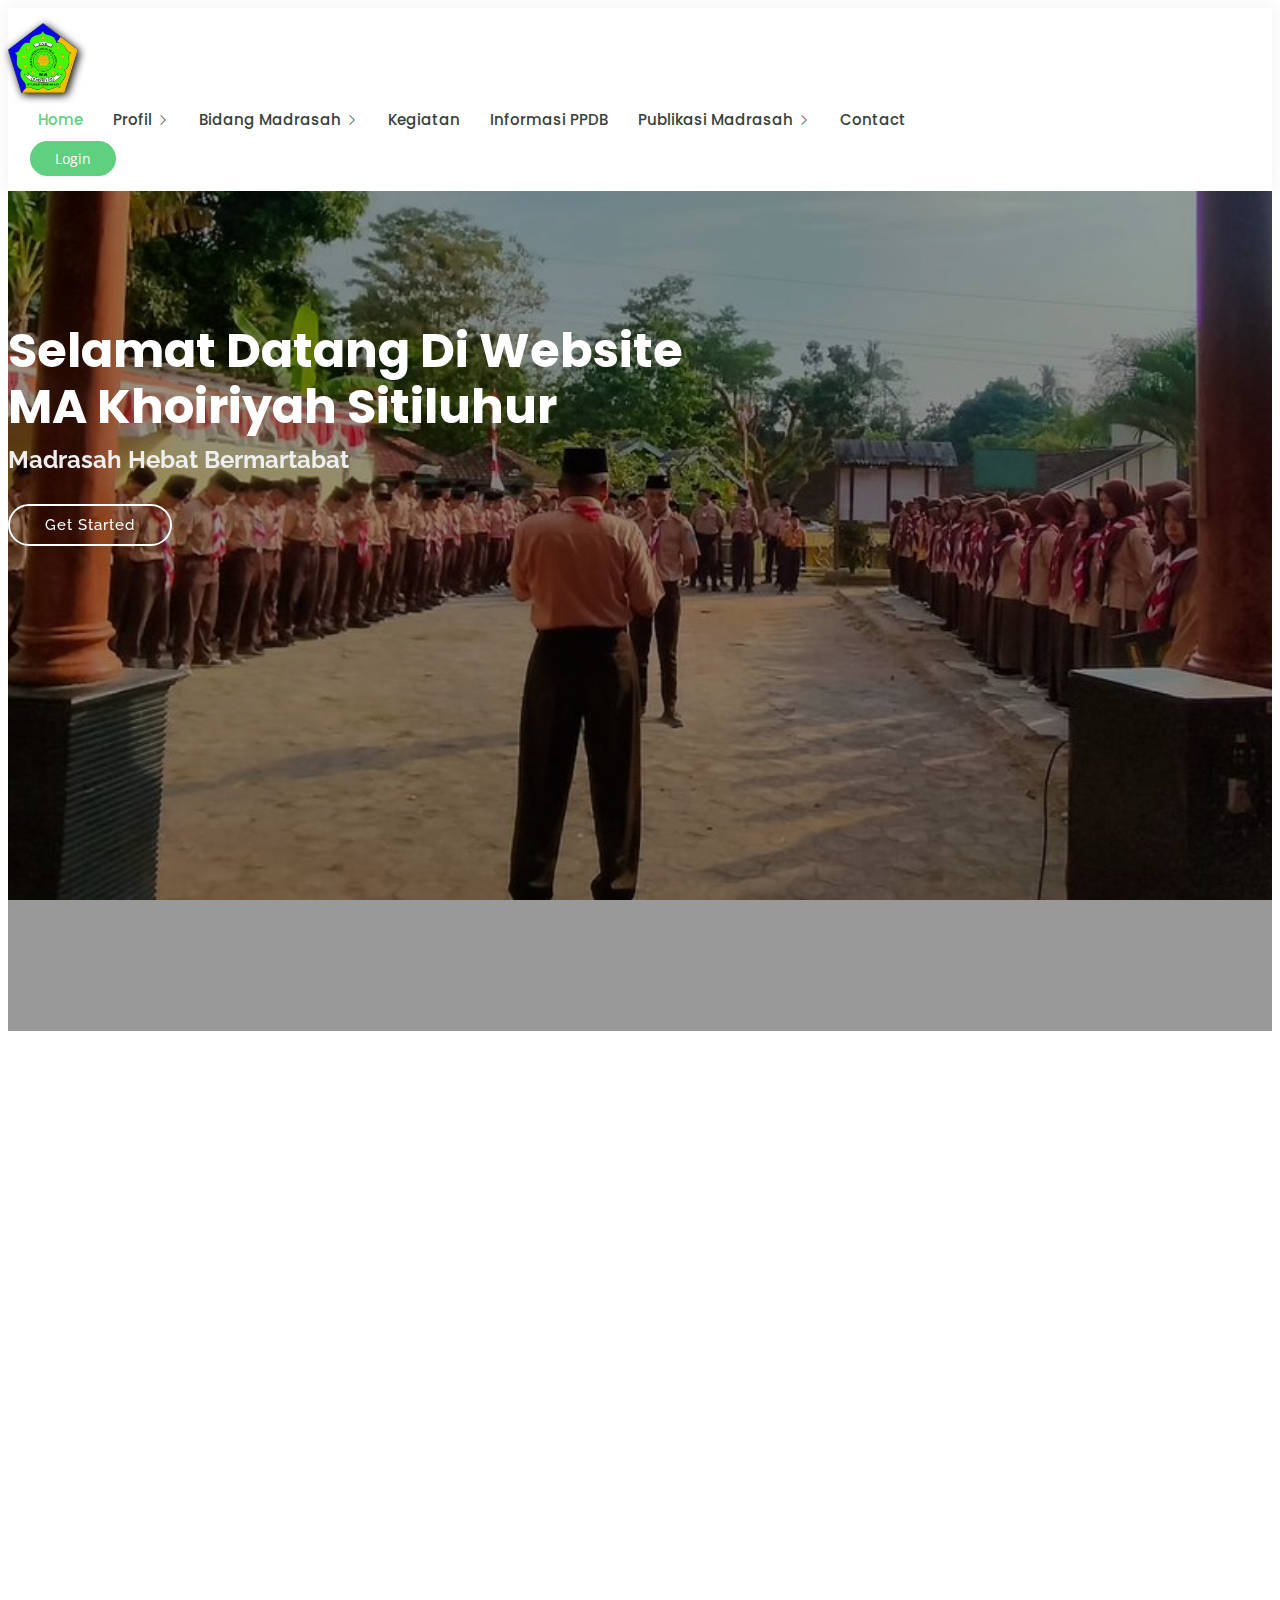
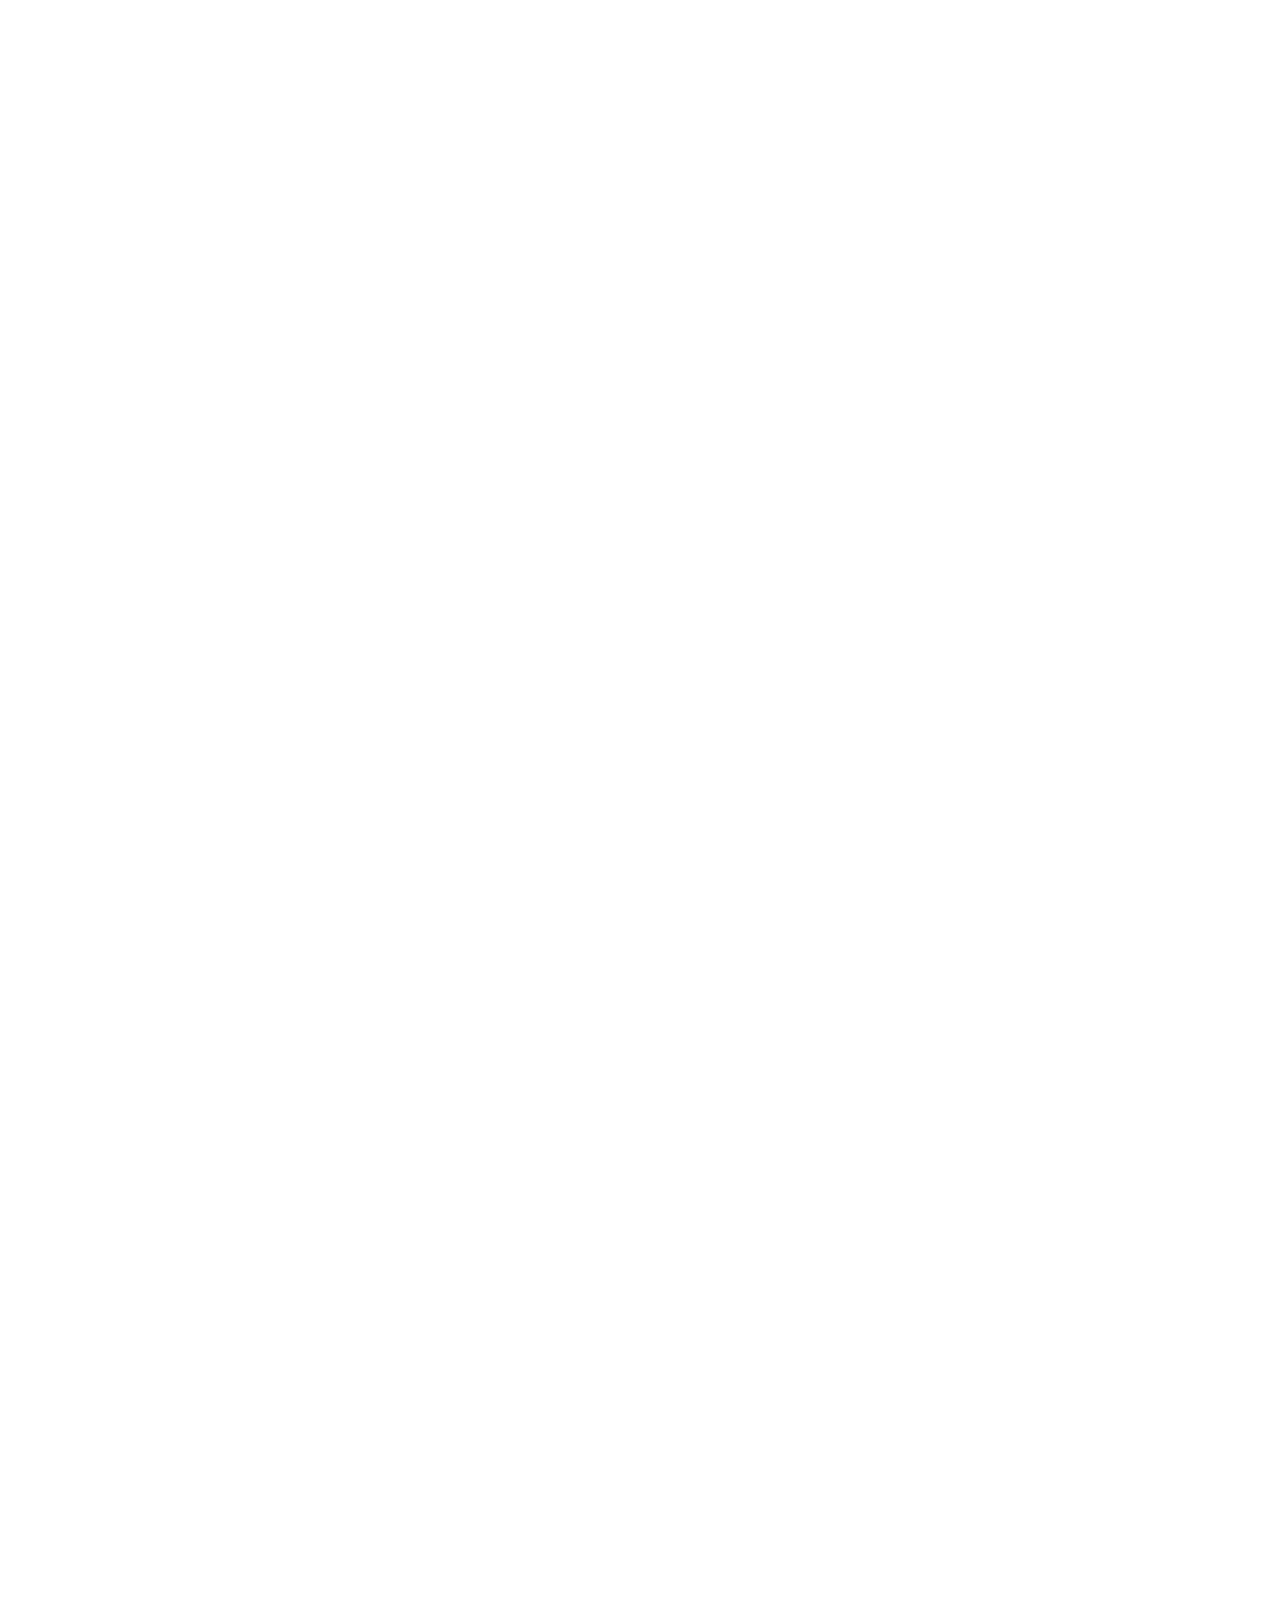
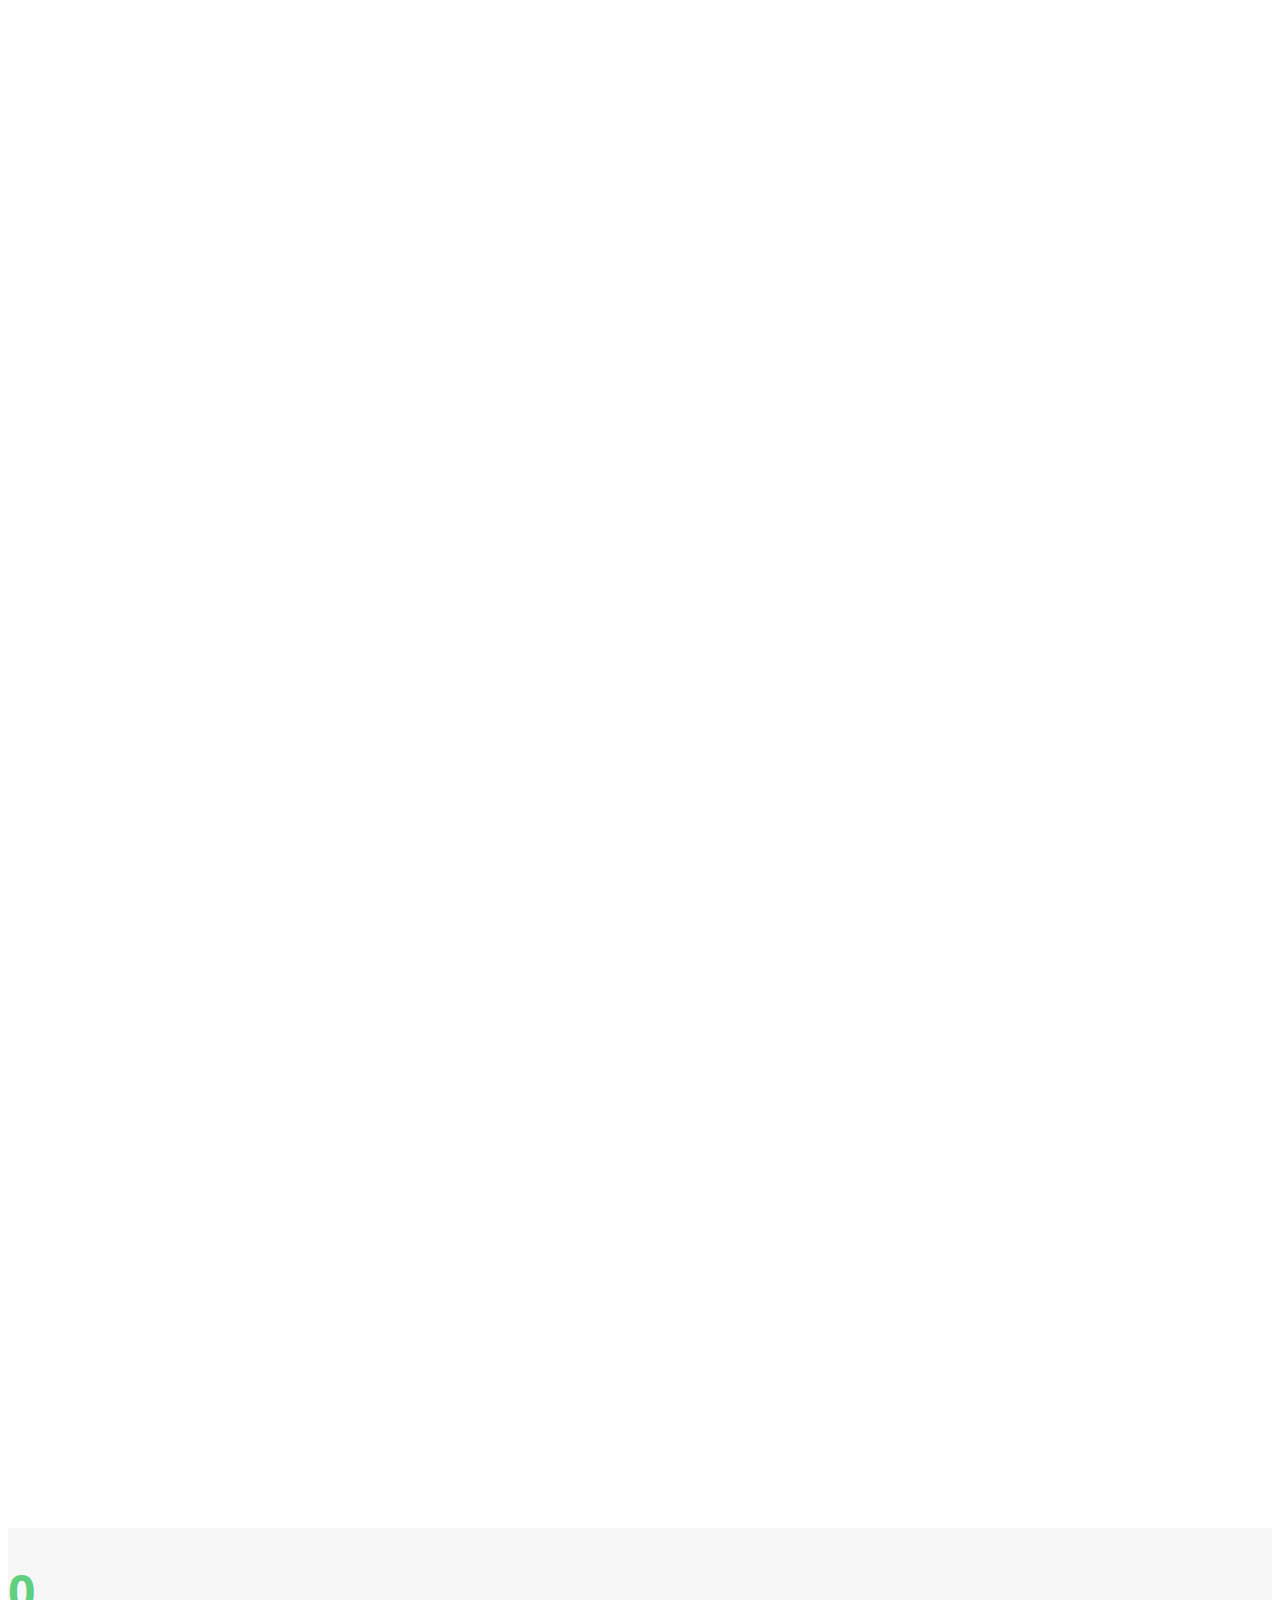
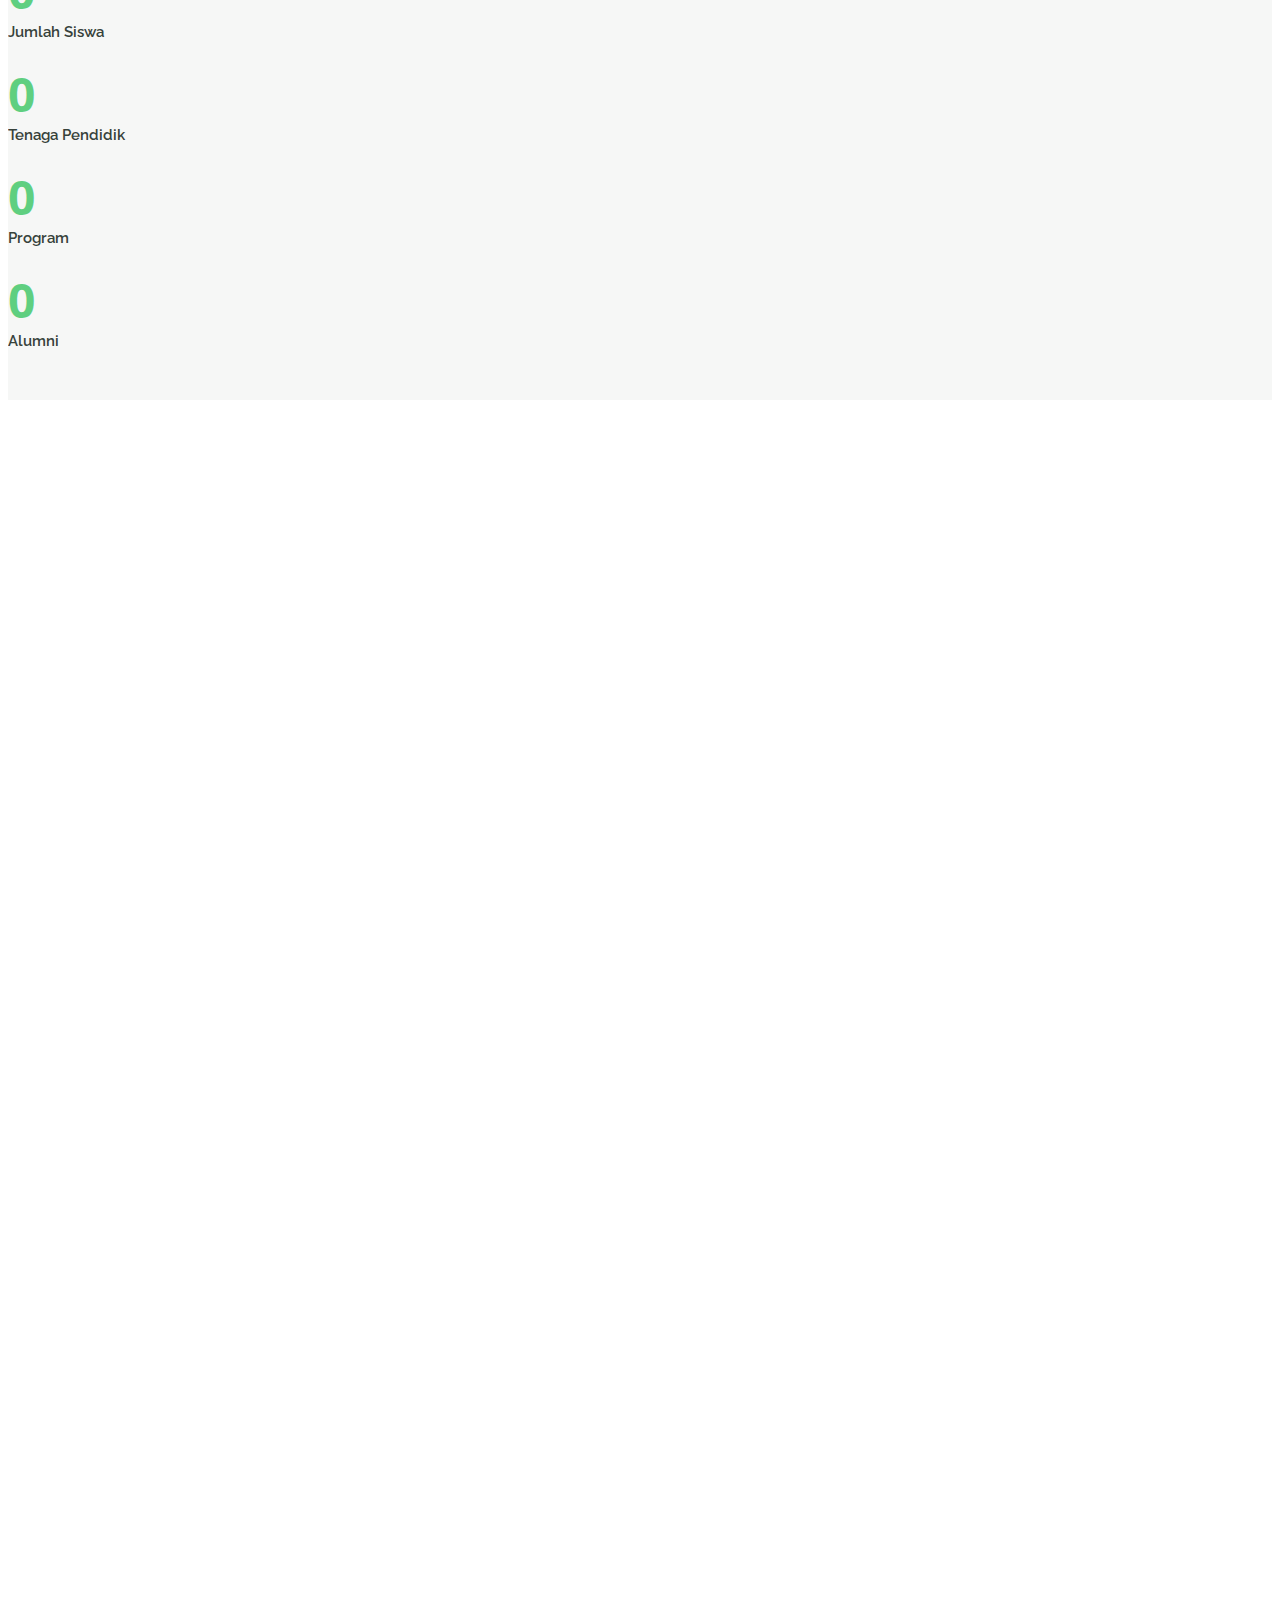
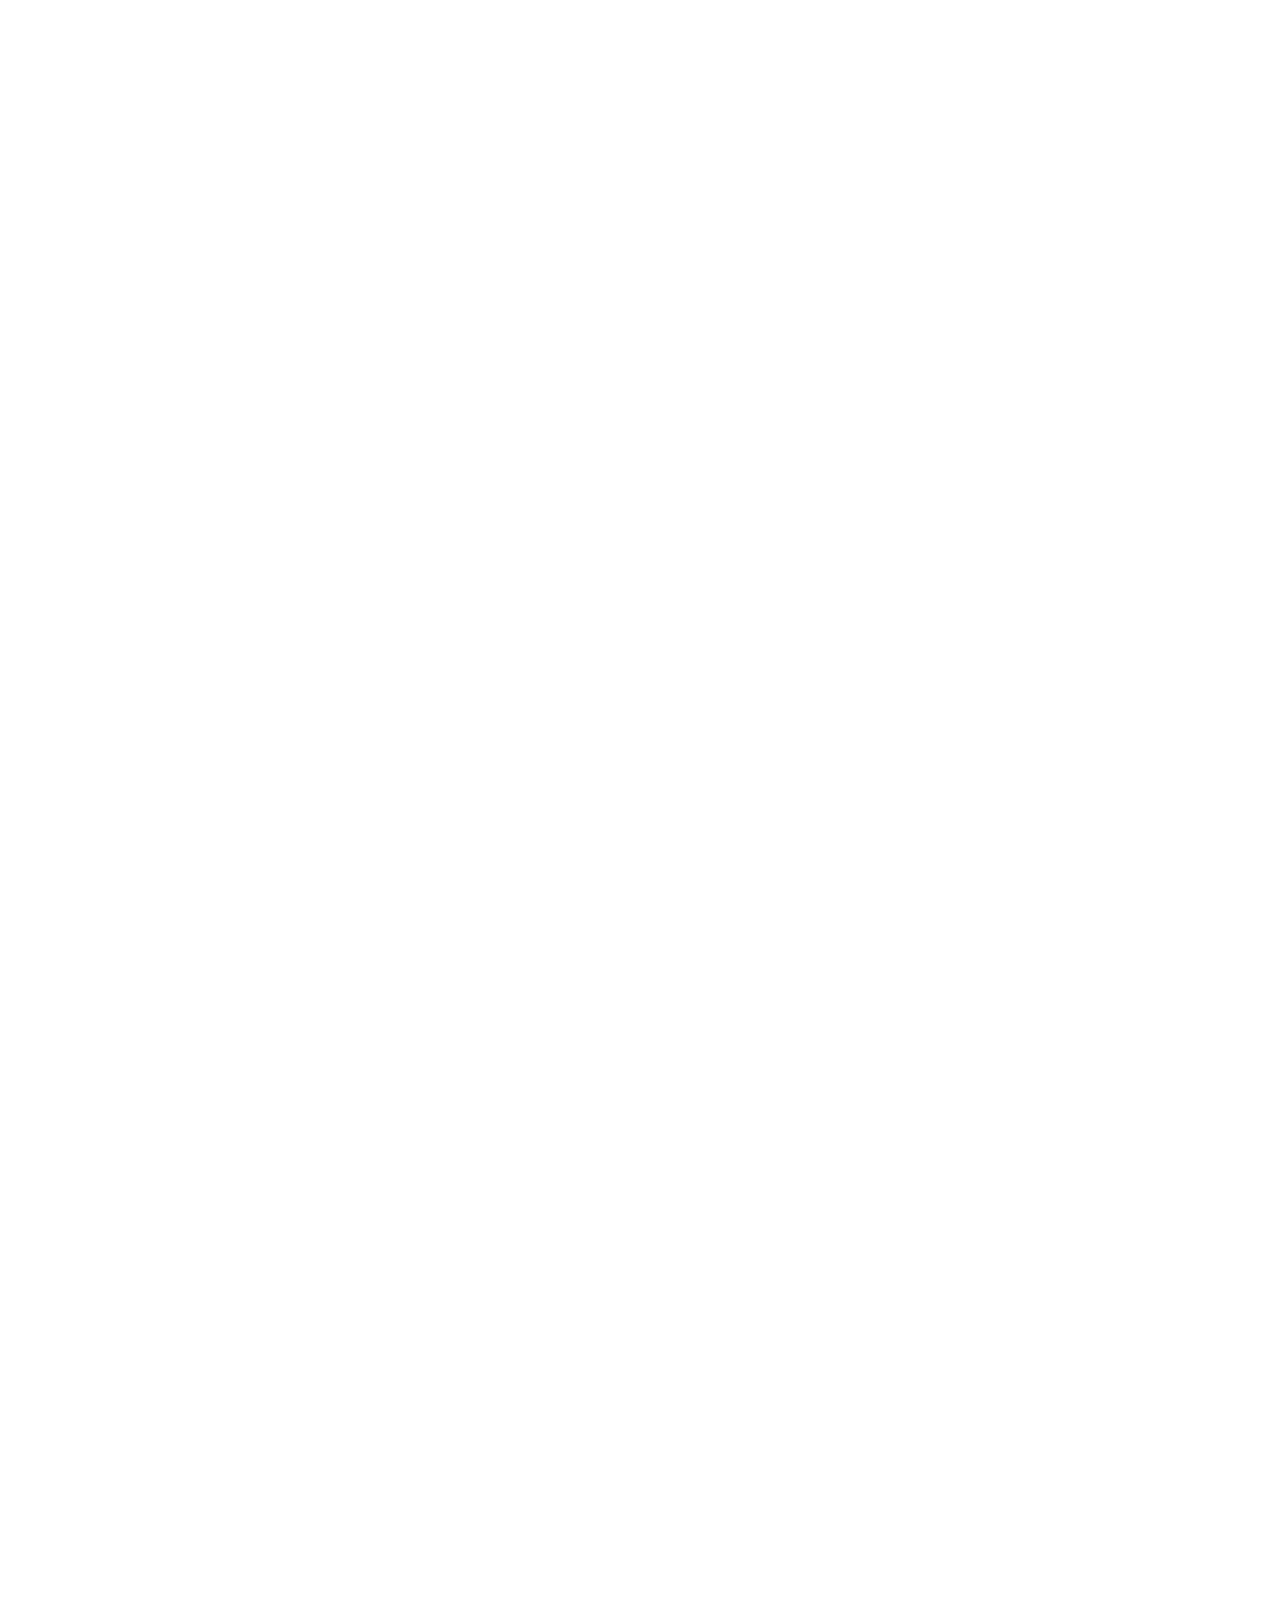
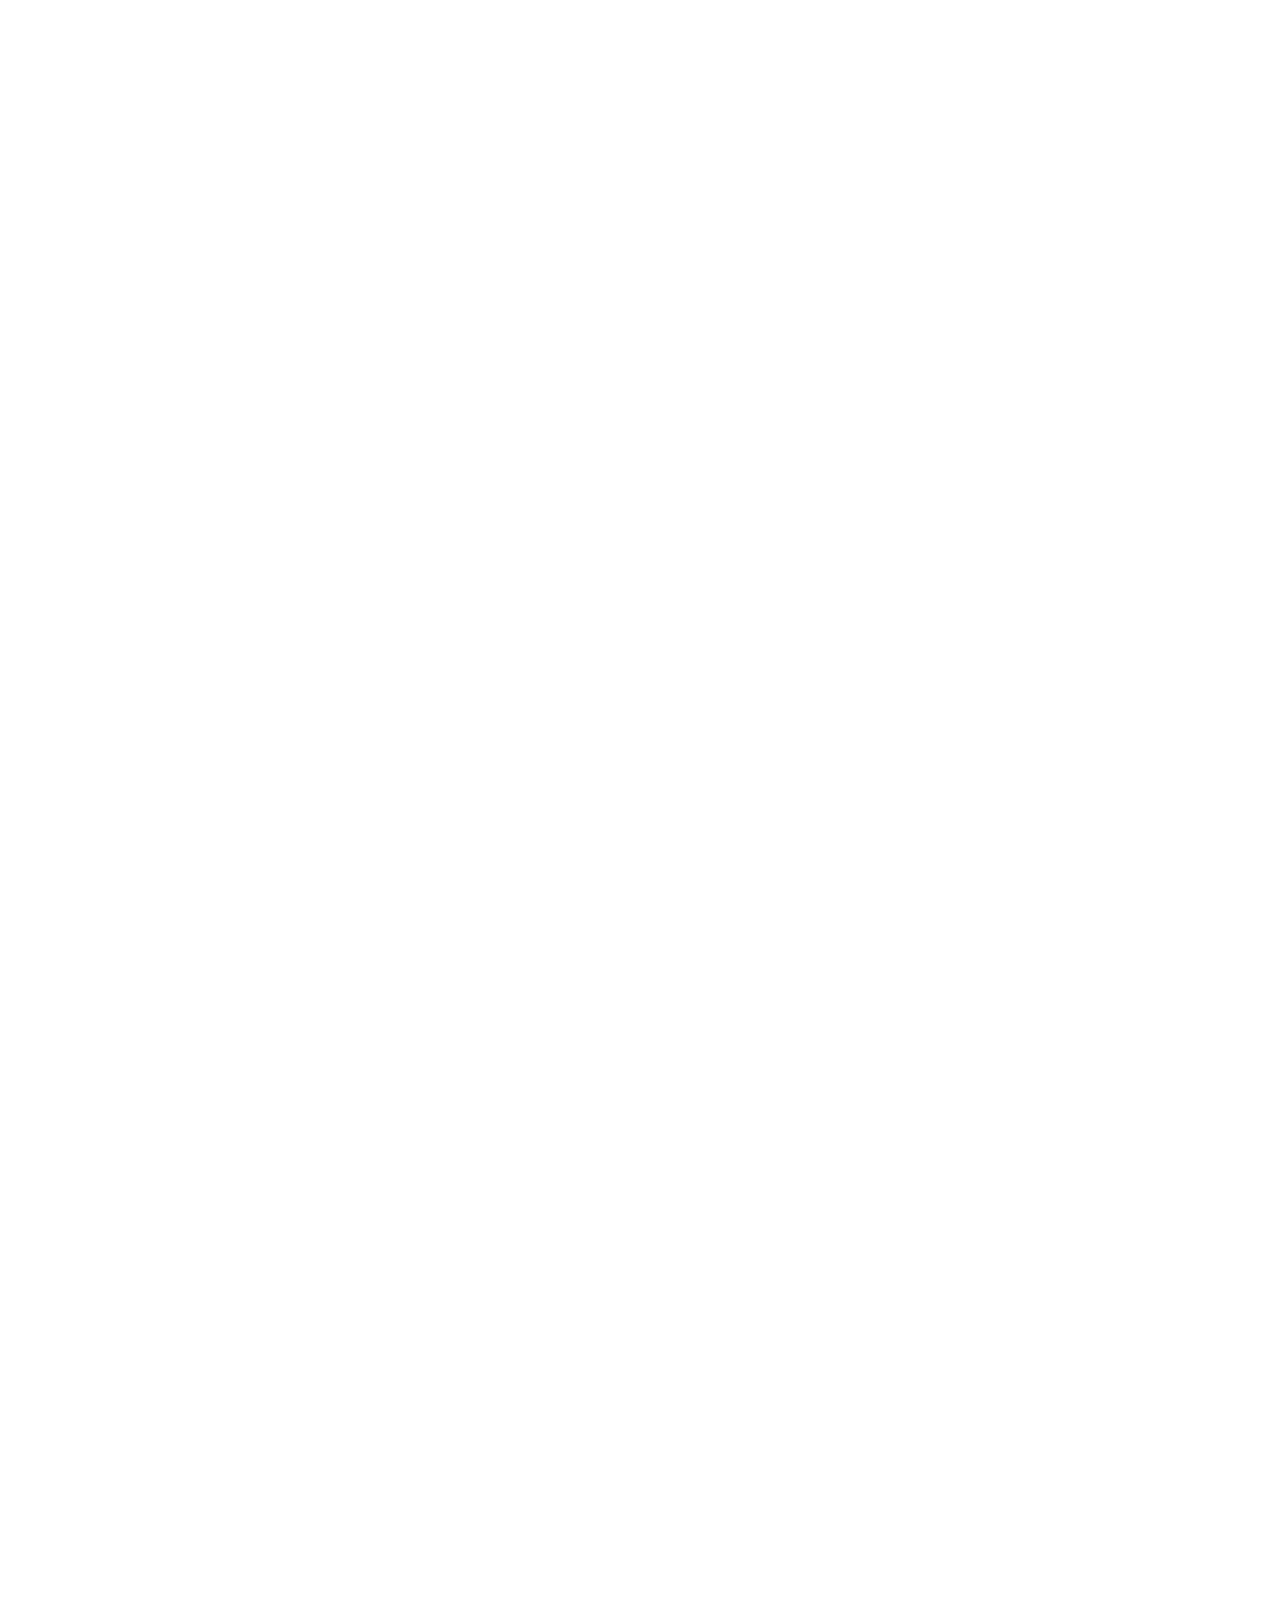
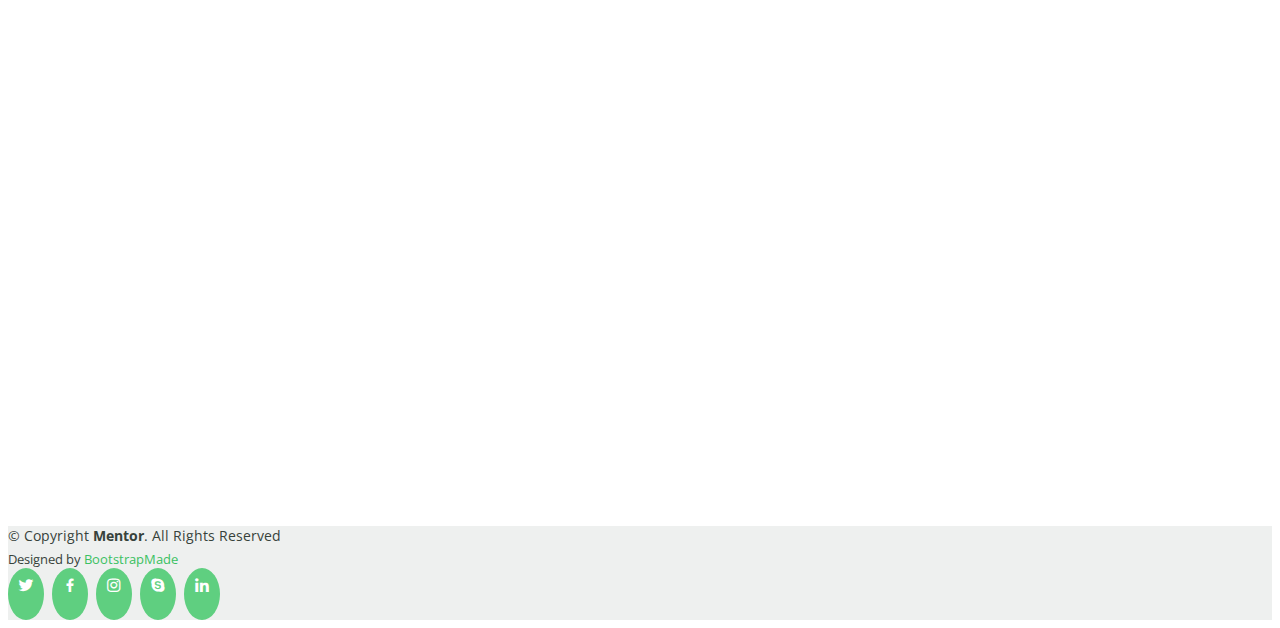
<file: index.html>
<!DOCTYPE html>
<html lang="en">

<head>
  <meta charset="utf-8">
  <meta content="width=device-width, initial-scale=1.0" name="viewport">

  <title>MAS Khoiriyah Sitiluhur</title>
  <meta content="" name="description">
  <meta content="" name="keywords">

  <!-- Favicons -->
  <link href="assets/img/favicon.png" rel="icon">
  <link href="assets/img/apple-touch-icon.png" rel="apple-touch-icon">

  <!-- Google Fonts -->
  <link href="https://fonts.googleapis.com/css?family=Open+Sans:300,300i,400,400i,600,600i,700,700i|Raleway:300,300i,400,400i,500,500i,600,600i,700,700i|Poppins:300,300i,400,400i,500,500i,600,600i,700,700i" rel="stylesheet">

  <!-- Vendor CSS Files -->
  <link href="assets/vendor/animate.css/animate.min.css" rel="stylesheet">
  <link href="assets/vendor/aos/aos.css" rel="stylesheet">
  <!-- <link href="assets/vendor/bootstrap/css/bootstrap.min.css" rel="stylesheet"> -->
  <link href="assets/vendor/bootstrap-icons/bootstrap-icons.css" rel="stylesheet">
  <link href="assets/vendor/boxicons/css/boxicons.min.css" rel="stylesheet">
  <link href="assets/vendor/remixicon/remixicon.css" rel="stylesheet">
  <link href="assets/vendor/swiper/swiper-bundle.min.css" rel="stylesheet">
  <link href="https://cdn.jsdelivr.net/npm/bootstrap@5.0.2/dist/css/bootstrap.min.css" rel="stylesheet" integrity="sha384-EVSTQN3/azprG1Anm3QDgpJLIm9Nao0Yz1ztcQTwFspd3yD65VohhpuuCOmLASjC" crossorigin="anonymous">
  <script src="https://cdn.jsdelivr.net/npm/bootstrap@5.0.2/dist/js/bootstrap.bundle.min.js" integrity="sha384-MrcW6ZMFYlzcLA8Nl+NtUVF0sA7MsXsP1UyJoMp4YLEuNSfAP+JcXn/tWtIaxVXM" crossorigin="anonymous"></script>

  <!-- Template Main CSS File -->
  <link href="assets/css/style.css" rel="stylesheet">

  <!-- =======================================================
  * Template Name: Mentor
  * Updated: Sep 18 2023 with Bootstrap v5.3.2
  * Template URL: https://bootstrapmade.com/mentor-free-education-bootstrap-theme/
  * Author: BootstrapMade.com
  * License: https://bootstrapmade.com/license/
  ======================================================== -->
</head>

<body>

  <!-- ======= Header ======= -->
  <header id="header" class="fixed-top">
    <div class="container d-flex align-items-center">

      <img src="./assets/img/LOGO_MA_BARU_YAK-removebg-preview.png" alt="Khoiriyah Logo" class="logo me-auto" style="width: 70px; height: 70px; filter: drop-shadow(2px 2px 4px rgba(0, 0, 0, 1.0));">
      <!-- Uncomment below if you prefer to use an image logo -->
      <!-- <a href="index.html" class="logo me-auto"><img src="assets/img/logo.png" alt="" class="img-fluid"></a>-->

      <nav id="navbar" class="navbar order-last order-lg-0">
        <ul>
          <li><a class="active" href="index.html">Home</a></li>
          <ul>
            <li class="dropdown"><a href="about.html">Profil<i class="bi bi-chevron-right"></i></a>
              <ul>
                <li><a href="#">Visi Misi</a></li>
                <li><a href="#">Struktur Organisasi Madrasah</a></li>
                <li><a href="#">Guru dan Staff</a></li>
              </ul>
            </li>
          </ul>
          <ul>
            <li class="dropdown"><a href="">Bidang Madrasah<i class="bi bi-chevron-right"></i></a>
              <ul>
                <li><a href="#">Akademik</a></li>
                <li><a href="#">Kesiswaan</a></li>
                <li><a href="#">Hubungan Masyarakat</a></li>
                <li><a href="#">Saran Prasana</a></li>
                <li><a href="#">Ketatausahaan</a></li>
                <li><a href="#">Keasramaan</a></li>
              </ul>
            </li>
          </ul>
          <li><a href="events.html">Kegiatan</a></li>
          <li><a href="pricing.html">Informasi PPDB</a></li>
            <ul>
              <li class="dropdown"><a href="#">Publikasi Madrasah<i class="bi bi-chevron-right"></i></a>
                <ul>
                  <li><a href="#">Ekstrakulikuler</a></li>
                  <li><a href="#">Prestasi</a></li>
                  <li><a href="#">Pengurus OSIM</a></li>
                  <li><a href="#">Berita</a></li>
                  <li><a href="#">Galeri</a></li>
                </ul>
              </li>
            </ul>
          </li>
          <li><a href="contact.html">Contact</a></li>
        </ul>
        <i class="bi bi-list mobile-nav-toggle"></i>
      </nav><!-- .navbar -->

      <a href="./Form Login/login.html" class="get-started-btn">Login</a>

    </div>
  </header><!-- End Header -->

  <!-- ======= Hero Section ======= -->
  <section id="hero" class="d-flex justify-content-center align-items-center">
    <div class="container position-relative" data-aos="zoom-in" data-aos-delay="100">
      <h1>Selamat Datang Di Website<br>MA Khoiriyah Sitiluhur</h1>
      <h2>Madrasah Hebat Bermartabat</h2>
      <a href="courses.html" class="btn-get-started">Get Started</a>
    </div>
  </section><!-- End Hero -->

  <main id="main">

<!-- ======= About Section ======= -->
<section id="about" class="about">
  <div class="container" data-aos="fade-up">
    <div class="row">

      <!-- Carousel Column -->
<!-- Carousel Column -->
<div class="col-lg-6 order-2 order-lg-1">
  <div id="carouselExampleAutoplaying" class="carousel slide" data-bs-ride="carousel">
    <div class="carousel-inner">
      <div class="carousel-item active">
        <img src="./assets/img/3.png" class="d-block w-100" alt="...">
      </div>
      <div class="carousel-item">
        <img src="./assets/img/2.png" class="d-block w-100" alt="...">
      </div>
      <div class="carousel-item">
        <img src="./assets/img/1.png" class="d-block w-100" alt="...">
      </div>
    </div>
    <button class="carousel-control-prev" type="button" data-bs-target="#carouselExampleAutoplaying" data-bs-slide="prev">
      <span class="carousel-control-prev-icon" aria-hidden="true"></span>
      <span class="visually-hidden">Previous</span>
    </button>
    <button class="carousel-control-next" type="button" data-bs-target="#carouselExampleAutoplaying" data-bs-slide="next">
      <span class="carousel-control-next-icon" aria-hidden="true"></span>
      <span class="visually-hidden">Next</span>
    </button>
    <ol class="carousel-indicators">
      <li data-bs-target="#carouselExampleAutoplaying" data-bs-slide-to="0" class="active"></li>
      <li data-bs-target="#carouselExampleAutoplaying" data-bs-slide-to="1"></li>
      <li data-bs-target="#carouselExampleAutoplaying" data-bs-slide-to="2"></li>
    </ol>
  </div>
</div>


      <!-- Text Column -->
      <div class="col-lg-6 pt-4 pt-lg-0 order-1 order-lg-2 content">
        <h3>Informasi PPDB MA Khoiriyah tahun ajaran 2023/2024</h3>
        <p class="fst-italic">
          MA KHOIRIYAH Sitiluhur Gembong Pati didirikan pada tahun 2003 sebagai sebuah lembaga sekolah lanjutan “Madrasah Aliyah” dibawah naungan LP Ma’arif NU Kabupaten Pati.
        </p>
        <ul>
          <li><i class=""></i> Sekolah ini awalnya hanya menampung 18 orang murid, namun lambat laun menjadi bertambah dan bertambah. Dengan kerja keras dan kegigihan para gurunya, maka prestasi sekolah inipun cukup bisa diperhitungkan, dari awal berdiri dari sekarang MA Khoiriyah telah meluluskan 100% siswanya tiap tahun</li>
        </ul>
      </div>

    </div>
  </div>
</section>
<!-- End About Section -->


    <!-- ======= Counts Section ======= -->
    <section id="counts" class="counts section-bg">
      <div class="container">

        <div class="row counters">

          <div class="col-lg-3 col-6 text-center">
            <span data-purecounter-start="0" data-purecounter-end="1232" data-purecounter-duration="1" class="purecounter"></span>
            <p>Jumlah Siswa</p>
          </div>

          <div class="col-lg-3 col-6 text-center">
            <span data-purecounter-start="0" data-purecounter-end="64" data-purecounter-duration="1" class="purecounter"></span>
            <p>Tenaga Pendidik</p>
          </div>

          <div class="col-lg-3 col-6 text-center">
            <span data-purecounter-start="0" data-purecounter-end="42" data-purecounter-duration="1" class="purecounter"></span>
            <p>Program</p>
          </div>

          <div class="col-lg-3 col-6 text-center">
            <span data-purecounter-start="0" data-purecounter-end="15" data-purecounter-duration="1" class="purecounter"></span>
            <p>Alumni</p>
          </div>

        </div>

      </div>
    </section><!-- End Counts Section -->

    <!-- ======= Why Us Section ======= -->
    <section id="why-us" class="why-us">
      <div class="container" data-aos="fade-up">

        <div class="row">
          <div class="col-lg-4 d-flex align-items-stretch">
            <div class="content">
              <h3>Why Choose Mentor?</h3>
              <p>
                Lorem ipsum dolor sit amet, consectetur adipiscing elit, sed do eiusmod tempor incididunt ut labore et dolore magna aliqua. Duis aute irure dolor in reprehenderit
                Asperiores dolores sed et. Tenetur quia eos. Autem tempore quibusdam vel necessitatibus optio ad corporis.
              </p>
              <div class="text-center">
                <a href="about.html" class="more-btn">Learn More <i class="bx bx-chevron-right"></i></a>
              </div>
            </div>
          </div>
          <div class="col-lg-8 d-flex align-items-stretch" data-aos="zoom-in" data-aos-delay="100">
            <div class="icon-boxes d-flex flex-column justify-content-center">
              <div class="row">
                <div class="col-xl-4 d-flex align-items-stretch">
                  <div class="icon-box mt-4 mt-xl-0">
                    <i class="bx bx-receipt"></i>
                    <h4>Corporis voluptates sit</h4>
                    <p>Consequuntur sunt aut quasi enim aliquam quae harum pariatur laboris nisi ut aliquip</p>
                  </div>
                </div>
                <div class="col-xl-4 d-flex align-items-stretch">
                  <div class="icon-box mt-4 mt-xl-0">
                    <i class="bx bx-cube-alt"></i>
                    <h4>Ullamco laboris ladore pan</h4>
                    <p>Excepteur sint occaecat cupidatat non proident, sunt in culpa qui officia deserunt</p>
                  </div>
                </div>
                <div class="col-xl-4 d-flex align-items-stretch">
                  <div class="icon-box mt-4 mt-xl-0">
                    <i class="bx bx-images"></i>
                    <h4>Labore consequatur</h4>
                    <p>Aut suscipit aut cum nemo deleniti aut omnis. Doloribus ut maiores omnis facere</p>
                  </div>
                </div>
              </div>
            </div><!-- End .content-->
          </div>
        </div>

      </div>
    </section><!-- End Why Us Section -->

 

    <!-- ======= Popular Courses Section ======= -->
    <section id="popular-courses" class="courses">
      <div class="container" data-aos="fade-up">

        <div class="section-title">
          <h2>Berita</h2>
          <p>Berita Populer</p>
        </div>

        <div class="row" data-aos="zoom-in" data-aos-delay="100">

          <div class="col-lg-4 col-md-6 d-flex align-items-stretch">
            <div class="course-item">
              <img src="assets/img/LDK.jpg" class="img-fluid" alt="...">
              <div class="course-content">
                <div class="d-flex justify-content-between align-items-center mb-3">
                  <h4>LDK OSIM</h4>
                  <p class="date">11 Nopember 2018 </p>
                </div>

                <h3><a href="course-details.html">LDK OSIM</a></h3>
                <p>Kegiatan bertemakan siapa takut jadi pemimpin, kegiatan diikuti delapan belas peserta, berlangsung selama dua hari, yakni hari sabtu – minggu tanggal 10 – 11 Nopember 2018 di aula sekolah, pemateri dari kepala sekolah, pembina osis, guru dan alumni.</p>
                <div class="trainer d-flex justify-content-between align-items-center">
                  <div class="trainer-profile d-flex align-items-center">
                    <img src="assets/img/LOGO_MA_BARU_YAK-removebg-preview.png" class="img-fluid" alt="">
                    <span>LDK OSIM </span>
                  </div>
                </div>
              </div>
            </div>
          </div> <!-- End Course Item-->



        </div>

      </div>
    </section><!-- End Popular Courses Section -->

    <!-- ======= Trainers Section ======= -->
    <section id="trainers" class="trainers">
      <div class="container" data-aos="fade-up">
        <div class="section-title">
          <h2>Profil</h2>
          <p>Guru dan Staff </p>
        

        <div class="row" data-aos="zoom-in" data-aos-delay="100">
          <div class="col-lg-4 col-md-6 d-flex align-items-stretch">
            <div class="member">
              <img src="assets/img/trainers/trainer-1.jpg" class="img-fluid" alt="">
              <div class="member-content">
                <h4>Sri Winarni, Sos.</h4>
                <span>Guru Geografi</span>
                
              </div>
            </div>
          </div>

          <div class="col-lg-4 col-md-6 d-flex align-items-stretch">
            <div class="member">
              <img src="assets/img/trainers/trainer-2.jpg" class="img-fluid" alt="">
              <div class="member-content">
                <h4>Siti Khotimah, Spd.</h4>
                <span>Guru Bahasa Inggris/span>
                
              </div>
            </div>
          </div>

          <div class="col-lg-4 col-md-6 d-flex align-items-stretch">
            <div class="member">
              <img src="assets/img/trainers/trainer-3.jpg" class="img-fluid" alt="">
              <div class="member-content">
                <h4>Sri Nurhayati, Spd.</h4>
                <span>Guru Geografi</span>
              </div>
            </div>
          </div>
          <a href="guruStaff.html" class="get-started-btn">Lihat selengkapnya</a>
        </div>
      </div>
      </div>
    </section><!-- End Trainers Section -->

  </main><!-- End #main -->

  <!-- ======= Footer ======= -->
  <footer id="footer">
    <div class="container d-md-flex py-4">

      <div class="me-md-auto text-center text-md-start">
        <div class="copyright">
          &copy; Copyright <strong><span>Mentor</span></strong>. All Rights Reserved
        </div>
        <div class="credits">
          <!-- All the links in the footer should remain intact. -->
          <!-- You can delete the links only if you purchased the pro version. -->
          <!-- Licensing information: https://bootstrapmade.com/license/ -->
          <!-- Purchase the pro version with working PHP/AJAX contact form: https://bootstrapmade.com/mentor-free-education-bootstrap-theme/ -->
          Designed by <a href="https://bootstrapmade.com/">BootstrapMade</a>
        </div>
      </div>
      <div class="social-links text-center text-md-right pt-3 pt-md-0">
        <a href="#" class="twitter"><i class="bx bxl-twitter"></i></a>
        <a href="#" class="facebook"><i class="bx bxl-facebook"></i></a>
        <a href="#" class="instagram"><i class="bx bxl-instagram"></i></a>
        <a href="#" class="google-plus"><i class="bx bxl-skype"></i></a>
        <a href="#" class="linkedin"><i class="bx bxl-linkedin"></i></a>
      </div>
    </div>
  </footer><!-- End Footer -->

  <div id="preloader"></div>
  <a href="#" class="back-to-top d-flex align-items-center justify-content-center"><i class="bi bi-arrow-up-short"></i></a>

  <!-- Vendor JS Files -->
  <script src="assets/vendor/purecounter/purecounter_vanilla.js"></script>
  <script src="assets/vendor/aos/aos.js"></script>
  <!-- <script src="assets/vendor/bootstrap/js/bootstrap.bundle.min.js"></script> -->
  <script src="assets/vendor/swiper/swiper-bundle.min.js"></script>
  <script src="assets/vendor/php-email-form/validate.js"></script>
  <script src="https://cdn.jsdelivr.net/npm/@popperjs/core@2.9.2/dist/umd/popper.min.js" integrity="sha384-IQsoLXl5PILFhosVNubq5LC7Qb9DXgDA9i+tQ8Zj3iwWAwPtgFTxbJ8NT4GN1R8p" crossorigin="anonymous"></script>
  <script src="https://cdn.jsdelivr.net/npm/bootstrap@5.0.2/dist/js/bootstrap.min.js" integrity="sha384-cVKIPhGWiC2Al4u+LWgxfKTRIcfu0JTxR+EQDz/bgldoEyl4H0zUF0QKbrJ0EcQF" crossorigin="anonymous"></script>

  <!-- Template Main JS File -->
  <script src="assets/js/main.js"></script>

</body>

</html>
</file>
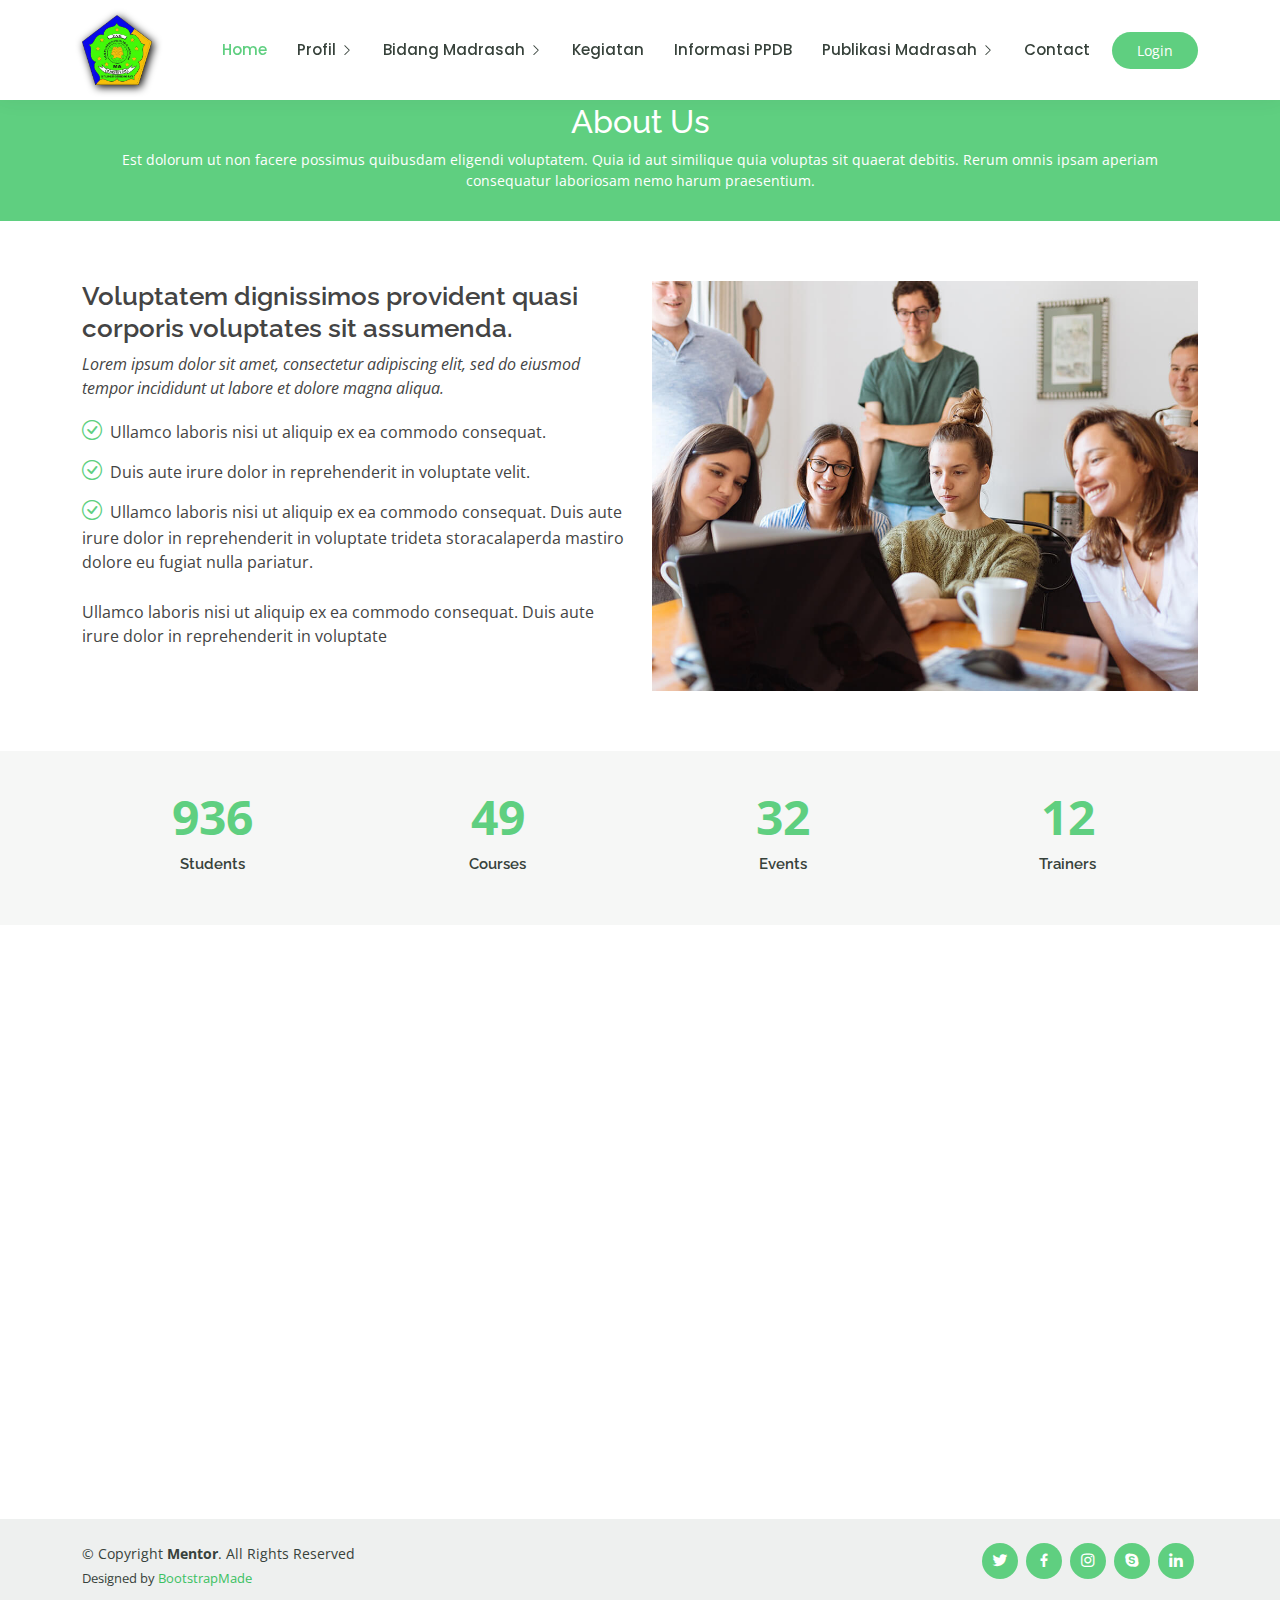
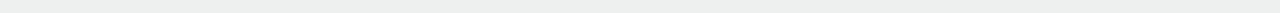
<file: about.html>
<!DOCTYPE html>
<html lang="en">

<head>
  <meta charset="utf-8">
  <meta content="width=device-width, initial-scale=1.0" name="viewport">

  <title>MAS Khoiriyah</title>
  <meta content="" name="description">
  <meta content="" name="keywords">

  <!-- Favicons -->
  <link href="assets/img/favicon.png" rel="icon">
  <link href="assets/img/apple-touch-icon.png" rel="apple-touch-icon">

  <!-- Google Fonts -->
  <link href="https://fonts.googleapis.com/css?family=Open+Sans:300,300i,400,400i,600,600i,700,700i|Raleway:300,300i,400,400i,500,500i,600,600i,700,700i|Poppins:300,300i,400,400i,500,500i,600,600i,700,700i" rel="stylesheet">

  <!-- Vendor CSS Files -->
  <link href="assets/vendor/animate.css/animate.min.css" rel="stylesheet">
  <link href="assets/vendor/aos/aos.css" rel="stylesheet">
  <link href="assets/vendor/bootstrap/css/bootstrap.min.css" rel="stylesheet">
  <link href="assets/vendor/bootstrap-icons/bootstrap-icons.css" rel="stylesheet">
  <link href="assets/vendor/boxicons/css/boxicons.min.css" rel="stylesheet">
  <link href="assets/vendor/remixicon/remixicon.css" rel="stylesheet">
  <link href="assets/vendor/swiper/swiper-bundle.min.css" rel="stylesheet">

  <!-- Template Main CSS File -->
  <link href="assets/css/style.css" rel="stylesheet">

  <!-- =======================================================
  * Template Name: Mentor
  * Updated: Sep 18 2023 with Bootstrap v5.3.2
  * Template URL: https://bootstrapmade.com/mentor-free-education-bootstrap-theme/
  * Author: BootstrapMade.com
  * License: https://bootstrapmade.com/license/
  ======================================================== -->
</head>

<body>

    <!-- ======= Header ======= -->
    <header id="header" class="fixed-top">
      <div class="container d-flex align-items-center">
  
        <img src="./assets/img/LOGO_MA_BARU_YAK-removebg-preview.png" alt="Khoiriyah Logo" class="logo me-auto" style="width: 70px; height: 70px; filter: drop-shadow(2px 2px 4px rgba(0, 0, 0, 1.0));">
        <!-- Uncomment below if you prefer to use an image logo -->
        <!-- <a href="index.html" class="logo me-auto"><img src="assets/img/logo.png" alt="" class="img-fluid"></a>-->
  
        <nav id="navbar" class="navbar order-last order-lg-0">
          <ul>
            <li><a class="active" href="index.html">Home</a></li>
            <ul>
              <li class="dropdown"><a href="about.html">Profil<i class="bi bi-chevron-right"></i></a>
                <ul>
                  <li><a href="#">Visi Misi</a></li>
                  <li><a href="#">Struktur Organisasi Madrasah</a></li>
                  <li><a href="#">Guru dan Staff</a></li>
                </ul>
              </li>
            </ul>
            <ul>
              <li class="dropdown"><a href="">Bidang Madrasah<i class="bi bi-chevron-right"></i></a>
                <ul>
                  <li><a href="#">Akademik</a></li>
                  <li><a href="#">Kesiswaan</a></li>
                  <li><a href="#">Hubungan Masyarakat</a></li>
                  <li><a href="#">Saran Prasana</a></li>
                  <li><a href="#">Ketatausahaan</a></li>
                  <li><a href="#">Keasramaan</a></li>
                </ul>
              </li>
            </ul>
            <li><a href="events.html">Kegiatan</a></li>
            <li><a href="pricing.html">Informasi PPDB</a></li>
              <ul>
                <li class="dropdown"><a href="#">Publikasi Madrasah<i class="bi bi-chevron-right"></i></a>
                  <ul>
                    <li><a href="#">Ekstrakulikuler</a></li>
                    <li><a href="#">Prestasi</a></li>
                    <li><a href="#">Pengurus OSIM</a></li>
                    <li><a href="#">Berita</a></li>
                    <li><a href="#">Galeri</a></li>
                  </ul>
                </li>
              </ul>
            </li>
            <li><a href="contact.html">Contact</a></li>
          </ul>
          <i class="bi bi-list mobile-nav-toggle"></i>
        </nav><!-- .navbar -->
  
        <a href="./Form Login/login.html" class="get-started-btn">Login</a>
  
      </div>
    </header><!-- End Header -->
  <main id="main">
    <!-- ======= Breadcrumbs ======= -->
    <div class="breadcrumbs" data-aos="fade-in">
      <div class="container">
        <h2>About Us</h2>
        <p>Est dolorum ut non facere possimus quibusdam eligendi voluptatem. Quia id aut similique quia voluptas sit quaerat debitis. Rerum omnis ipsam aperiam consequatur laboriosam nemo harum praesentium. </p>
      </div>
    </div><!-- End Breadcrumbs -->

    <!-- ======= About Section ======= -->
    <section id="about" class="about">
      <div class="container" data-aos="fade-up">

        <div class="row">
          <div class="col-lg-6 order-1 order-lg-2" data-aos="fade-left" data-aos-delay="100">
            <img src="assets/img/about.jpg" class="img-fluid" alt="">
          </div>
          <div class="col-lg-6 pt-4 pt-lg-0 order-2 order-lg-1 content">
            <h3>Voluptatem dignissimos provident quasi corporis voluptates sit assumenda.</h3>
            <p class="fst-italic">
              Lorem ipsum dolor sit amet, consectetur adipiscing elit, sed do eiusmod tempor incididunt ut labore et dolore
              magna aliqua.
            </p>
            <ul>
              <li><i class="bi bi-check-circle"></i> Ullamco laboris nisi ut aliquip ex ea commodo consequat.</li>
              <li><i class="bi bi-check-circle"></i> Duis aute irure dolor in reprehenderit in voluptate velit.</li>
              <li><i class="bi bi-check-circle"></i> Ullamco laboris nisi ut aliquip ex ea commodo consequat. Duis aute irure dolor in reprehenderit in voluptate trideta storacalaperda mastiro dolore eu fugiat nulla pariatur.</li>
            </ul>
            <p>
              Ullamco laboris nisi ut aliquip ex ea commodo consequat. Duis aute irure dolor in reprehenderit in voluptate
            </p>

          </div>
        </div>

      </div>
    </section><!-- End About Section -->

    <!-- ======= Counts Section ======= -->
    <section id="counts" class="counts section-bg">
      <div class="container">

        <div class="row counters">

          <div class="col-lg-3 col-6 text-center">
            <span data-purecounter-start="0" data-purecounter-end="1232" data-purecounter-duration="1" class="purecounter"></span>
            <p>Students</p>
          </div>

          <div class="col-lg-3 col-6 text-center">
            <span data-purecounter-start="0" data-purecounter-end="64" data-purecounter-duration="1" class="purecounter"></span>
            <p>Courses</p>
          </div>

          <div class="col-lg-3 col-6 text-center">
            <span data-purecounter-start="0" data-purecounter-end="42" data-purecounter-duration="1" class="purecounter"></span>
            <p>Events</p>
          </div>

          <div class="col-lg-3 col-6 text-center">
            <span data-purecounter-start="0" data-purecounter-end="15" data-purecounter-duration="1" class="purecounter"></span>
            <p>Trainers</p>
          </div>

        </div>

      </div>
    </section><!-- End Counts Section -->

    <!-- ======= Testimonials Section ======= -->
    <section id="testimonials" class="testimonials">
      <div class="container" data-aos="fade-up">

        <div class="section-title">
          <h2>Testimonials</h2>
          <p>What are they saying</p>
        </div>

        <div class="testimonials-slider swiper" data-aos="fade-up" data-aos-delay="100">
          <div class="swiper-wrapper">

            <div class="swiper-slide">
              <div class="testimonial-wrap">
                <div class="testimonial-item">
                  <img src="assets/img/testimonials/testimonials-1.jpg" class="testimonial-img" alt="">
                  <h3>Saul Goodman</h3>
                  <h4>Ceo &amp; Founder</h4>
                  <p>
                    <i class="bx bxs-quote-alt-left quote-icon-left"></i>
                    Proin iaculis purus consequat sem cure digni ssim donec porttitora entum suscipit rhoncus. Accusantium quam, ultricies eget id, aliquam eget nibh et. Maecen aliquam, risus at semper.
                    <i class="bx bxs-quote-alt-right quote-icon-right"></i>
                  </p>
                </div>
              </div>
            </div><!-- End testimonial item -->

            <div class="swiper-slide">
              <div class="testimonial-wrap">
                <div class="testimonial-item">
                  <img src="assets/img/testimonials/testimonials-2.jpg" class="testimonial-img" alt="">
                  <h3>Sara Wilsson</h3>
                  <h4>Designer</h4>
                  <p>
                    <i class="bx bxs-quote-alt-left quote-icon-left"></i>
                    Export tempor illum tamen malis malis eram quae irure esse labore quem cillum quid cillum eram malis quorum velit fore eram velit sunt aliqua noster fugiat irure amet legam anim culpa.
                    <i class="bx bxs-quote-alt-right quote-icon-right"></i>
                  </p>
                </div>
              </div>
            </div><!-- End testimonial item -->

            <div class="swiper-slide">
              <div class="testimonial-wrap">
                <div class="testimonial-item">
                  <img src="assets/img/testimonials/testimonials-3.jpg" class="testimonial-img" alt="">
                  <h3>Jena Karlis</h3>
                  <h4>Store Owner</h4>
                  <p>
                    <i class="bx bxs-quote-alt-left quote-icon-left"></i>
                    Enim nisi quem export duis labore cillum quae magna enim sint quorum nulla quem veniam duis minim tempor labore quem eram duis noster aute amet eram fore quis sint minim.
                    <i class="bx bxs-quote-alt-right quote-icon-right"></i>
                  </p>
                </div>
              </div>
            </div><!-- End testimonial item -->

            <div class="swiper-slide">
              <div class="testimonial-wrap">
                <div class="testimonial-item">
                  <img src="assets/img/testimonials/testimonials-4.jpg" class="testimonial-img" alt="">
                  <h3>Matt Brandon</h3>
                  <h4>Freelancer</h4>
                  <p>
                    <i class="bx bxs-quote-alt-left quote-icon-left"></i>
                    Fugiat enim eram quae cillum dolore dolor amet nulla culpa multos export minim fugiat minim velit minim dolor enim duis veniam ipsum anim magna sunt elit fore quem dolore labore illum veniam.
                    <i class="bx bxs-quote-alt-right quote-icon-right"></i>
                  </p>
                </div>
              </div>
            </div><!-- End testimonial item -->

            <div class="swiper-slide">
              <div class="testimonial-wrap">
                <div class="testimonial-item">
                  <img src="assets/img/testimonials/testimonials-5.jpg" class="testimonial-img" alt="">
                  <h3>John Larson</h3>
                  <h4>Entrepreneur</h4>
                  <p>
                    <i class="bx bxs-quote-alt-left quote-icon-left"></i>
                    Quis quorum aliqua sint quem legam fore sunt eram irure aliqua veniam tempor noster veniam enim culpa labore duis sunt culpa nulla illum cillum fugiat legam esse veniam culpa fore nisi cillum quid.
                    <i class="bx bxs-quote-alt-right quote-icon-right"></i>
                  </p>
                </div>
              </div>
            </div><!-- End testimonial item -->

          </div>
          <div class="swiper-pagination"></div>
        </div>

      </div>
    </section><!-- End Testimonials Section -->

  </main><!-- End #main -->

  <!-- ======= Footer ======= -->
  <footer id="footer">
    <div class="container d-md-flex py-4">

      <div class="me-md-auto text-center text-md-start">
        <div class="copyright">
          &copy; Copyright <strong><span>Mentor</span></strong>. All Rights Reserved
        </div>
        <div class="credits">
          <!-- All the links in the footer should remain intact. -->
          <!-- You can delete the links only if you purchased the pro version. -->
          <!-- Licensing information: https://bootstrapmade.com/license/ -->
          <!-- Purchase the pro version with working PHP/AJAX contact form: https://bootstrapmade.com/mentor-free-education-bootstrap-theme/ -->
          Designed by <a href="https://bootstrapmade.com/">BootstrapMade</a>
        </div>
      </div>
      <div class="social-links text-center text-md-right pt-3 pt-md-0">
        <a href="#" class="twitter"><i class="bx bxl-twitter"></i></a>
        <a href="#" class="facebook"><i class="bx bxl-facebook"></i></a>
        <a href="#" class="instagram"><i class="bx bxl-instagram"></i></a>
        <a href="#" class="google-plus"><i class="bx bxl-skype"></i></a>
        <a href="#" class="linkedin"><i class="bx bxl-linkedin"></i></a>
      </div>
    </div>
  </footer><!-- End Footer -->

  <div id="preloader"></div>
  <a href="#" class="back-to-top d-flex align-items-center justify-content-center"><i class="bi bi-arrow-up-short"></i></a>

  <!-- Vendor JS Files -->
  <script src="assets/vendor/purecounter/purecounter_vanilla.js"></script>
  <script src="assets/vendor/aos/aos.js"></script>
  <script src="assets/vendor/bootstrap/js/bootstrap.bundle.min.js"></script>
  <script src="assets/vendor/swiper/swiper-bundle.min.js"></script>
  <script src="assets/vendor/php-email-form/validate.js"></script>

  <!-- Template Main JS File -->
  <script src="assets/js/main.js"></script>

</body>

</html>
</file>
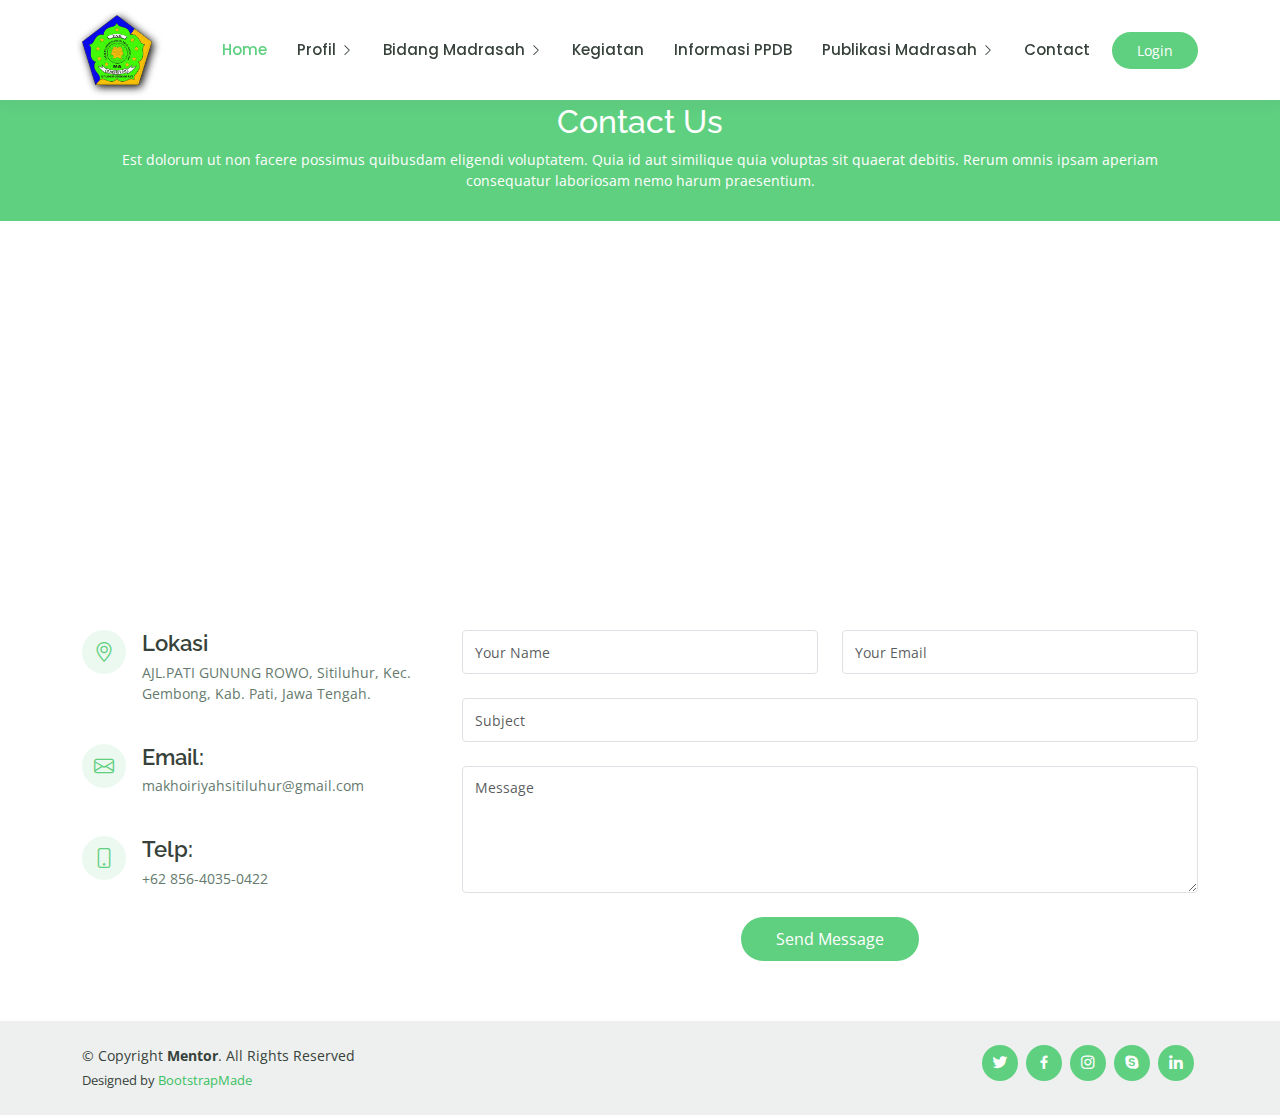
<file: contact.html>
<!DOCTYPE html>
<html lang="en">

<head>
  <meta charset="utf-8">
  <meta content="width=device-width, initial-scale=1.0" name="viewport">

  <title>MAS Khoiriyah</title>
  <meta content="" name="description">
  <meta content="" name="keywords">

  <!-- Favicons -->
  <link href="assets/img/favicon.png" rel="icon">
  <link href="assets/img/apple-touch-icon.png" rel="apple-touch-icon">

  <!-- Google Fonts -->
  <link href="https://fonts.googleapis.com/css?family=Open+Sans:300,300i,400,400i,600,600i,700,700i|Raleway:300,300i,400,400i,500,500i,600,600i,700,700i|Poppins:300,300i,400,400i,500,500i,600,600i,700,700i" rel="stylesheet">

  <!-- Vendor CSS Files -->
  <link href="assets/vendor/animate.css/animate.min.css" rel="stylesheet">
  <link href="assets/vendor/aos/aos.css" rel="stylesheet">
  <link href="assets/vendor/bootstrap/css/bootstrap.min.css" rel="stylesheet">
  <link href="assets/vendor/bootstrap-icons/bootstrap-icons.css" rel="stylesheet">
  <link href="assets/vendor/boxicons/css/boxicons.min.css" rel="stylesheet">
  <link href="assets/vendor/remixicon/remixicon.css" rel="stylesheet">
  <link href="assets/vendor/swiper/swiper-bundle.min.css" rel="stylesheet">

  <!-- Template Main CSS File -->
  <link href="assets/css/style.css" rel="stylesheet">

  <!-- =======================================================
  * Template Name: Mentor
  * Updated: Sep 18 2023 with Bootstrap v5.3.2
  * Template URL: https://bootstrapmade.com/mentor-free-education-bootstrap-theme/
  * Author: BootstrapMade.com
  * License: https://bootstrapmade.com/license/
  ======================================================== -->
</head>

<body>

  <!-- ======= Header ======= -->
  <header id="header" class="fixed-top">
    <div class="container d-flex align-items-center">

      <img src="./assets/img/LOGO_MA_BARU_YAK-removebg-preview.png" alt="Khoiriyah Logo" class="logo me-auto" style="width: 70px; height: 70px; filter: drop-shadow(2px 2px 4px rgba(0, 0, 0, 1.0));">
      <!-- Uncomment below if you prefer to use an image logo -->
      <!-- <a href="index.html" class="logo me-auto"><img src="assets/img/logo.png" alt="" class="img-fluid"></a>-->

      <nav id="navbar" class="navbar order-last order-lg-0">
        <ul>
          <li><a class="active" href="index.html">Home</a></li>
          <ul>
            <li class="dropdown"><a href="about.html">Profil<i class="bi bi-chevron-right"></i></a>
              <ul>
                <li><a href="#">Visi Misi</a></li>
                <li><a href="#">Struktur Organisasi Madrasah</a></li>
                <li><a href="#">Guru dan Staff</a></li>
              </ul>
            </li>
          </ul>
          <ul>
            <li class="dropdown"><a href="">Bidang Madrasah<i class="bi bi-chevron-right"></i></a>
              <ul>
                <li><a href="#">Akademik</a></li>
                <li><a href="#">Kesiswaan</a></li>
                <li><a href="#">Hubungan Masyarakat</a></li>
                <li><a href="#">Saran Prasana</a></li>
                <li><a href="#">Ketatausahaan</a></li>
                <li><a href="#">Keasramaan</a></li>
              </ul>
            </li>
          </ul>
          <li><a href="events.html">Kegiatan</a></li>
          <li><a href="pricing.html">Informasi PPDB</a></li>
            <ul>
              <li class="dropdown"><a href="#">Publikasi Madrasah<i class="bi bi-chevron-right"></i></a>
                <ul>
                  <li><a href="#">Ekstrakulikuler</a></li>
                  <li><a href="#">Prestasi</a></li>
                  <li><a href="#">Pengurus OSIM</a></li>
                  <li><a href="#">Berita</a></li>
                  <li><a href="#">Galeri</a></li>
                </ul>
              </li>
            </ul>
          </li>
          <li><a href="contact.html">Contact</a></li>
        </ul>
        <i class="bi bi-list mobile-nav-toggle"></i>
      </nav><!-- .navbar -->

      <a href="./Form Login/login.html" class="get-started-btn">Login</a>

    </div>
  </header><!-- End Header -->

  <main id="main">

    <!-- ======= Breadcrumbs ======= -->
    <div class="breadcrumbs" data-aos="fade-in">
      <div class="container">
        <h2>Contact Us</h2>
        <p>Est dolorum ut non facere possimus quibusdam eligendi voluptatem. Quia id aut similique quia voluptas sit quaerat debitis. Rerum omnis ipsam aperiam consequatur laboriosam nemo harum praesentium. </p>
      </div>
    </div><!-- End Breadcrumbs -->

    <!-- ======= Contact Section ======= -->
    <section id="contact" class="contact">
      <div data-aos="fade-up">
        <iframe style="border:0; width: 100%; height: 350px;" src="https://www.google.com/maps/embed?pb=!1m14!1m8!1m3!1d12097.433213460943!2d-74.0062269!3d40.7101282!3m2!1i1024!2i768!4f13.1!3m3!1m2!1s0x0%3A0xb89d1fe6bc499443!2sDowntown+Conference+Center!5e0!3m2!1smk!2sbg!4v1539943755621" frameborder="0" allowfullscreen></iframe>
      </div>

      <div class="container" data-aos="fade-up">

        <div class="row mt-5">

          <div class="col-lg-4">
            <div class="info">
              <div class="address">
                <i class="bi bi-geo-alt"></i>
                <h4>Lokasi</h4>
                <p>AJL.PATI GUNUNG ROWO, Sitiluhur, Kec. Gembong, Kab. Pati, Jawa Tengah.</p>
              </div>

              <div class="email">
                <i class="bi bi-envelope"></i>
                <h4>Email:</h4>
                <p>makhoiriyahsitiluhur@gmail.com</p>
              </div>

              <div class="phone">
                <i class="bi bi-phone"></i>
                <h4>Telp:</h4>
                <p>+62 856-4035-0422</p>
              </div>

            </div>

          </div>

          <div class="col-lg-8 mt-5 mt-lg-0">

            <form action="forms/contact.php" method="post" role="form" class="php-email-form">
              <div class="row">
                <div class="col-md-6 form-group">
                  <input type="text" name="name" class="form-control" id="name" placeholder="Your Name" required>
                </div>
                <div class="col-md-6 form-group mt-3 mt-md-0">
                  <input type="email" class="form-control" name="email" id="email" placeholder="Your Email" required>
                </div>
              </div>
              <div class="form-group mt-3">
                <input type="text" class="form-control" name="subject" id="subject" placeholder="Subject" required>
              </div>
              <div class="form-group mt-3">
                <textarea class="form-control" name="message" rows="5" placeholder="Message" required></textarea>
              </div>
              <div class="my-3">
                <div class="loading">Loading</div>
                <div class="error-message"></div>
                <div class="sent-message">Your message has been sent. Thank you!</div>
              </div>
              <div class="text-center"><button type="submit">Send Message</button></div>
            </form>

          </div>

        </div>

      </div>
    </section><!-- End Contact Section -->

  </main><!-- End #main -->

  <!-- ======= Footer ======= -->
  <footer id="footer">
    <div class="container d-md-flex py-4">

      <div class="me-md-auto text-center text-md-start">
        <div class="copyright">
          &copy; Copyright <strong><span>Mentor</span></strong>. All Rights Reserved
        </div>
        <div class="credits">
          <!-- All the links in the footer should remain intact. -->
          <!-- You can delete the links only if you purchased the pro version. -->
          <!-- Licensing information: https://bootstrapmade.com/license/ -->
          <!-- Purchase the pro version with working PHP/AJAX contact form: https://bootstrapmade.com/mentor-free-education-bootstrap-theme/ -->
          Designed by <a href="https://bootstrapmade.com/">BootstrapMade</a>
        </div>
      </div>
      <div class="social-links text-center text-md-right pt-3 pt-md-0">
        <a href="#" class="twitter"><i class="bx bxl-twitter"></i></a>
        <a href="#" class="facebook"><i class="bx bxl-facebook"></i></a>
        <a href="#" class="instagram"><i class="bx bxl-instagram"></i></a>
        <a href="#" class="google-plus"><i class="bx bxl-skype"></i></a>
        <a href="#" class="linkedin"><i class="bx bxl-linkedin"></i></a>
      </div>
    </div>
  </footer><!-- End Footer -->

  <div id="preloader"></div>
  <a href="#" class="back-to-top d-flex align-items-center justify-content-center"><i class="bi bi-arrow-up-short"></i></a>

  <!-- Vendor JS Files -->
  <script src="assets/vendor/purecounter/purecounter_vanilla.js"></script>
  <script src="assets/vendor/aos/aos.js"></script>
  <script src="assets/vendor/bootstrap/js/bootstrap.bundle.min.js"></script>
  <script src="assets/vendor/swiper/swiper-bundle.min.js"></script>
  <script src="assets/vendor/php-email-form/validate.js"></script>

  <!-- Template Main JS File -->
  <script src="assets/js/main.js"></script>

</body>

</html>
</file>
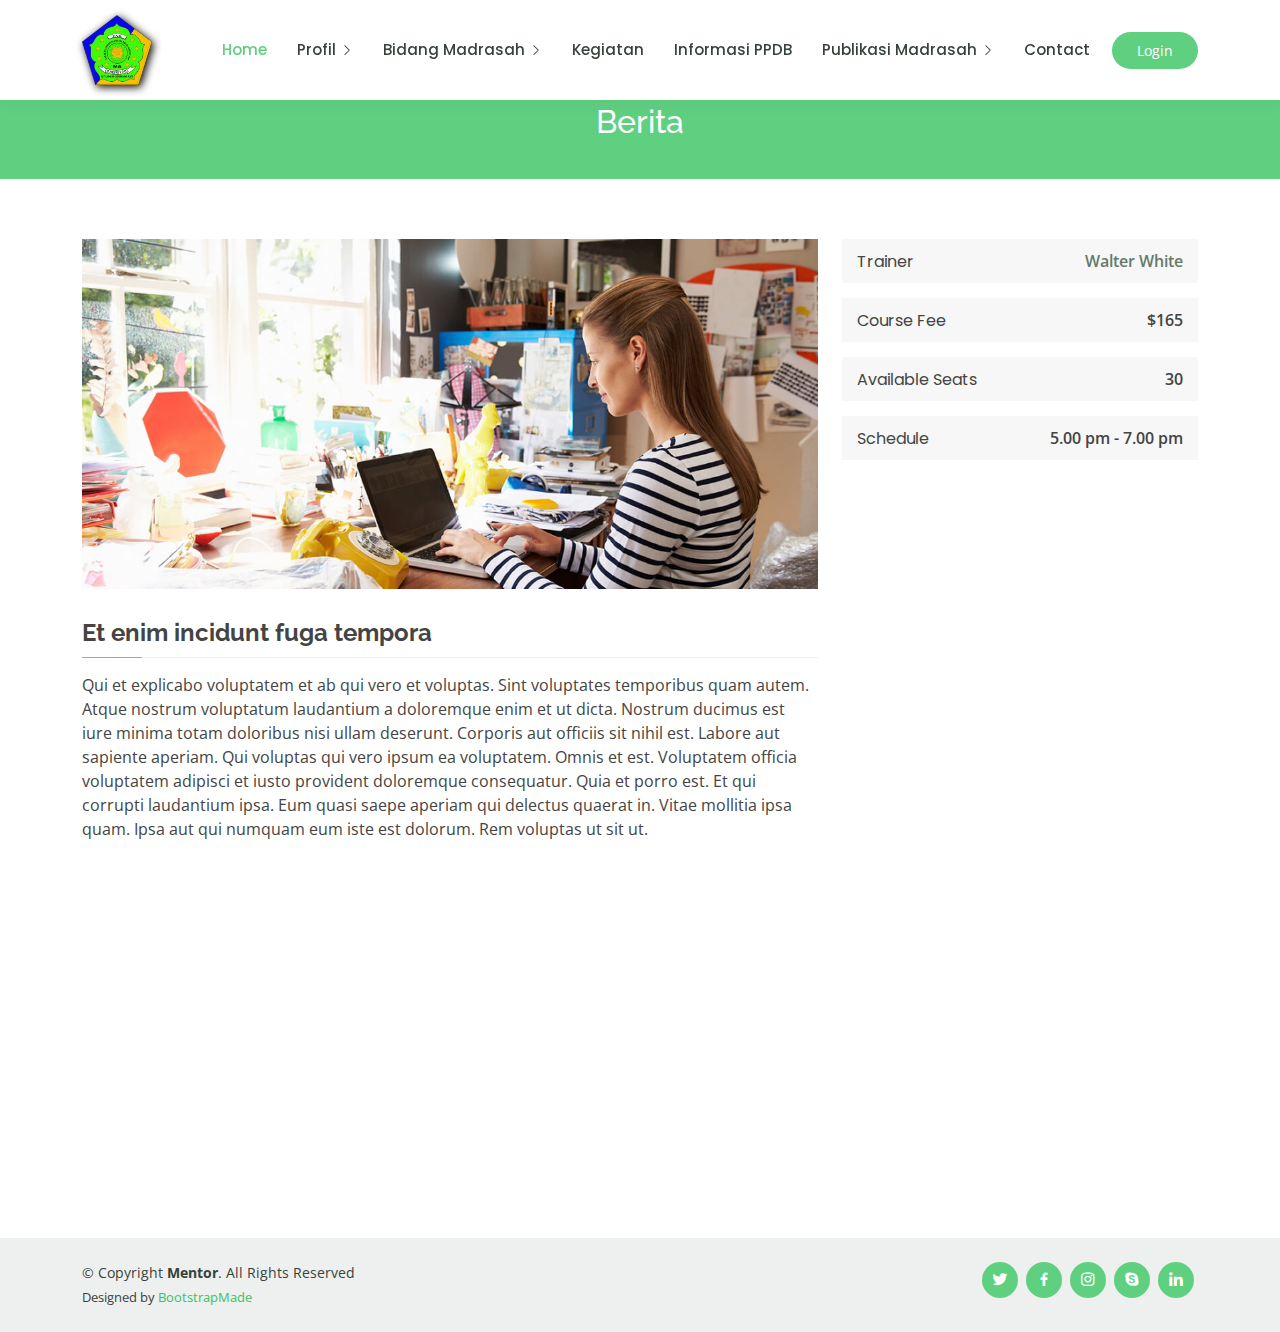
<file: course-details.html>
<!DOCTYPE html>
<html lang="en">

<head>
  <meta charset="utf-8">
  <meta content="width=device-width, initial-scale=1.0" name="viewport">

  <title>MAS Khoiriyah</title>
  <meta content="" name="description">
  <meta content="" name="keywords">

  <!-- Favicons -->
  <link href="assets/img/favicon.png" rel="icon">
  <link href="assets/img/apple-touch-icon.png" rel="apple-touch-icon">

  <!-- Google Fonts -->
  <link href="https://fonts.googleapis.com/css?family=Open+Sans:300,300i,400,400i,600,600i,700,700i|Raleway:300,300i,400,400i,500,500i,600,600i,700,700i|Poppins:300,300i,400,400i,500,500i,600,600i,700,700i" rel="stylesheet">

  <!-- Vendor CSS Files -->
  <link href="assets/vendor/animate.css/animate.min.css" rel="stylesheet">
  <link href="assets/vendor/aos/aos.css" rel="stylesheet">
  <link href="assets/vendor/bootstrap/css/bootstrap.min.css" rel="stylesheet">
  <link href="assets/vendor/bootstrap-icons/bootstrap-icons.css" rel="stylesheet">
  <link href="assets/vendor/boxicons/css/boxicons.min.css" rel="stylesheet">
  <link href="assets/vendor/remixicon/remixicon.css" rel="stylesheet">
  <link href="assets/vendor/swiper/swiper-bundle.min.css" rel="stylesheet">

  <!-- Template Main CSS File -->
  <link href="assets/css/style.css" rel="stylesheet">

  <!-- =======================================================
  * Template Name: Mentor
  * Updated: Sep 18 2023 with Bootstrap v5.3.2
  * Template URL: https://bootstrapmade.com/mentor-free-education-bootstrap-theme/
  * Author: BootstrapMade.com
  * License: https://bootstrapmade.com/license/
  ======================================================== -->
</head>

<body>

  <!-- ======= Header ======= -->
  <header id="header" class="fixed-top">
    <div class="container d-flex align-items-center">

      <img src="./assets/img/LOGO_MA_BARU_YAK-removebg-preview.png" alt="Khoiriyah Logo" class="logo me-auto" style="width: 70px; height: 70px; filter: drop-shadow(2px 2px 4px rgba(0, 0, 0, 1.0));">
      <!-- Uncomment below if you prefer to use an image logo -->
      <!-- <a href="index.html" class="logo me-auto"><img src="assets/img/logo.png" alt="" class="img-fluid"></a>-->

      <nav id="navbar" class="navbar order-last order-lg-0">
        <ul>
          <li><a class="active" href="index.html">Home</a></li>
          <ul>
            <li class="dropdown"><a href="about.html">Profil<i class="bi bi-chevron-right"></i></a>
              <ul>
                <li><a href="#">Visi Misi</a></li>
                <li><a href="#">Struktur Organisasi Madrasah</a></li>
                <li><a href="#">Guru dan Staff</a></li>
              </ul>
            </li>
          </ul>
          <ul>
            <li class="dropdown"><a href="">Bidang Madrasah<i class="bi bi-chevron-right"></i></a>
              <ul>
                <li><a href="#">Akademik</a></li>
                <li><a href="#">Kesiswaan</a></li>
                <li><a href="#">Hubungan Masyarakat</a></li>
                <li><a href="#">Saran Prasana</a></li>
                <li><a href="#">Ketatausahaan</a></li>
                <li><a href="#">Keasramaan</a></li>
              </ul>
            </li>
          </ul>
          <li><a href="events.html">Kegiatan</a></li>
          <li><a href="pricing.html">Informasi PPDB</a></li>
            <ul>
              <li class="dropdown"><a href="#">Publikasi Madrasah<i class="bi bi-chevron-right"></i></a>
                <ul>
                  <li><a href="#">Ekstrakulikuler</a></li>
                  <li><a href="#">Prestasi</a></li>
                  <li><a href="#">Pengurus OSIM</a></li>
                  <li><a href="#">Berita</a></li>
                  <li><a href="#">Galeri</a></li>
                </ul>
              </li>
            </ul>
          </li>
          <li><a href="contact.html">Contact</a></li>
        </ul>
        <i class="bi bi-list mobile-nav-toggle"></i>
      </nav><!-- .navbar -->

      <a href="./Form Login/login.html" class="get-started-btn">Login</a>

    </div>
  </header><!-- End Header -->

  <main id="main">

    <!-- ======= Breadcrumbs ======= -->
    <div class="breadcrumbs" data-aos="fade-in">
      <div class="container">
        <h2> Berita</h2>
      </div>
    </div><!-- End Breadcrumbs -->

    <!-- ======= Cource Details Section ======= -->
    <section id="course-details" class="course-details">
      <div class="container" data-aos="fade-up">

        <div class="row">
          <div class="col-lg-8">
            <img src="assets/img/course-details.jpg" class="img-fluid" alt="">
            <h3>Et enim incidunt fuga tempora</h3>
            <p>
              Qui et explicabo voluptatem et ab qui vero et voluptas. Sint voluptates temporibus quam autem. Atque nostrum voluptatum laudantium a doloremque enim et ut dicta. Nostrum ducimus est iure minima totam doloribus nisi ullam deserunt. Corporis aut officiis sit nihil est. Labore aut sapiente aperiam.
              Qui voluptas qui vero ipsum ea voluptatem. Omnis et est. Voluptatem officia voluptatem adipisci et iusto provident doloremque consequatur. Quia et porro est. Et qui corrupti laudantium ipsa.
              Eum quasi saepe aperiam qui delectus quaerat in. Vitae mollitia ipsa quam. Ipsa aut qui numquam eum iste est dolorum. Rem voluptas ut sit ut.
            </p>
          </div>
          <div class="col-lg-4">

            <div class="course-info d-flex justify-content-between align-items-center">
              <h5>Trainer</h5>
              <p><a href="#">Walter White</a></p>
            </div>

            <div class="course-info d-flex justify-content-between align-items-center">
              <h5>Course Fee</h5>
              <p>$165</p>
            </div>

            <div class="course-info d-flex justify-content-between align-items-center">
              <h5>Available Seats</h5>
              <p>30</p>
            </div>

            <div class="course-info d-flex justify-content-between align-items-center">
              <h5>Schedule</h5>
              <p>5.00 pm - 7.00 pm</p>
            </div>

          </div>
        </div>

      </div>
    </section><!-- End Cource Details Section -->

    <!-- ======= Cource Details Tabs Section ======= -->
    <section id="cource-details-tabs" class="cource-details-tabs">
      <div class="container" data-aos="fade-up">

        <div class="row">
          <div class="col-lg-3">
            <ul class="nav nav-tabs flex-column">
              <li class="nav-item">
                <a class="nav-link active show" data-bs-toggle="tab" href="#tab-1">Modi sit est</a>
              </li>
              <li class="nav-item">
                <a class="nav-link" data-bs-toggle="tab" href="#tab-2">Unde praesentium sed</a>
              </li>
              <li class="nav-item">
                <a class="nav-link" data-bs-toggle="tab" href="#tab-3">Pariatur explicabo vel</a>
              </li>
              <li class="nav-item">
                <a class="nav-link" data-bs-toggle="tab" href="#tab-4">Nostrum qui quasi</a>
              </li>
              <li class="nav-item">
                <a class="nav-link" data-bs-toggle="tab" href="#tab-5">Iusto ut expedita aut</a>
              </li>
            </ul>
          </div>
          <div class="col-lg-9 mt-4 mt-lg-0">
            <div class="tab-content">
              <div class="tab-pane active show" id="tab-1">
                <div class="row">
                  <div class="col-lg-8 details order-2 order-lg-1">
                    <h3>Architecto ut aperiam autem id</h3>
                    <p class="fst-italic">Qui laudantium consequatur laborum sit qui ad sapiente dila parde sonata raqer a videna mareta paulona marka</p>
                    <p>Et nobis maiores eius. Voluptatibus ut enim blanditiis atque harum sint. Laborum eos ipsum ipsa odit magni. Incidunt hic ut molestiae aut qui. Est repellat minima eveniet eius et quis magni nihil. Consequatur dolorem quaerat quos qui similique accusamus nostrum rem vero</p>
                  </div>
                  <div class="col-lg-4 text-center order-1 order-lg-2">
                    <img src="assets/img/course-details-tab-1.png" alt="" class="img-fluid">
                  </div>
                </div>
              </div>
              <div class="tab-pane" id="tab-2">
                <div class="row">
                  <div class="col-lg-8 details order-2 order-lg-1">
                    <h3>Et blanditiis nemo veritatis excepturi</h3>
                    <p class="fst-italic">Qui laudantium consequatur laborum sit qui ad sapiente dila parde sonata raqer a videna mareta paulona marka</p>
                    <p>Ea ipsum voluptatem consequatur quis est. Illum error ullam omnis quia et reiciendis sunt sunt est. Non aliquid repellendus itaque accusamus eius et velit ipsa voluptates. Optio nesciunt eaque beatae accusamus lerode pakto madirna desera vafle de nideran pal</p>
                  </div>
                  <div class="col-lg-4 text-center order-1 order-lg-2">
                    <img src="assets/img/course-details-tab-2.png" alt="" class="img-fluid">
                  </div>
                </div>
              </div>
              <div class="tab-pane" id="tab-3">
                <div class="row">
                  <div class="col-lg-8 details order-2 order-lg-1">
                    <h3>Impedit facilis occaecati odio neque aperiam sit</h3>
                    <p class="fst-italic">Eos voluptatibus quo. Odio similique illum id quidem non enim fuga. Qui natus non sunt dicta dolor et. In asperiores velit quaerat perferendis aut</p>
                    <p>Iure officiis odit rerum. Harum sequi eum illum corrupti culpa veritatis quisquam. Neque necessitatibus illo rerum eum ut. Commodi ipsam minima molestiae sed laboriosam a iste odio. Earum odit nesciunt fugiat sit ullam. Soluta et harum voluptatem optio quae</p>
                  </div>
                  <div class="col-lg-4 text-center order-1 order-lg-2">
                    <img src="assets/img/course-details-tab-3.png" alt="" class="img-fluid">
                  </div>
                </div>
              </div>
              <div class="tab-pane" id="tab-4">
                <div class="row">
                  <div class="col-lg-8 details order-2 order-lg-1">
                    <h3>Fuga dolores inventore laboriosam ut est accusamus laboriosam dolore</h3>
                    <p class="fst-italic">Totam aperiam accusamus. Repellat consequuntur iure voluptas iure porro quis delectus</p>
                    <p>Eaque consequuntur consequuntur libero expedita in voluptas. Nostrum ipsam necessitatibus aliquam fugiat debitis quis velit. Eum ex maxime error in consequatur corporis atque. Eligendi asperiores sed qui veritatis aperiam quia a laborum inventore</p>
                  </div>
                  <div class="col-lg-4 text-center order-1 order-lg-2">
                    <img src="assets/img/course-details-tab-4.png" alt="" class="img-fluid">
                  </div>
                </div>
              </div>
              <div class="tab-pane" id="tab-5">
                <div class="row">
                  <div class="col-lg-8 details order-2 order-lg-1">
                    <h3>Est eveniet ipsam sindera pad rone matrelat sando reda</h3>
                    <p class="fst-italic">Omnis blanditiis saepe eos autem qui sunt debitis porro quia.</p>
                    <p>Exercitationem nostrum omnis. Ut reiciendis repudiandae minus. Omnis recusandae ut non quam ut quod eius qui. Ipsum quia odit vero atque qui quibusdam amet. Occaecati sed est sint aut vitae molestiae voluptate vel</p>
                  </div>
                  <div class="col-lg-4 text-center order-1 order-lg-2">
                    <img src="assets/img/course-details-tab-5.png" alt="" class="img-fluid">
                  </div>
                </div>
              </div>
            </div>
          </div>
        </div>

      </div>
    </section><!-- End Cource Details Tabs Section -->

  </main><!-- End #main -->

   <!-- ======= Footer ======= -->
   <footer id="footer">
    <div class="container d-md-flex py-4">

      <div class="me-md-auto text-center text-md-start">
        <div class="copyright">
          &copy; Copyright <strong><span>Mentor</span></strong>. All Rights Reserved
        </div>
        <div class="credits">
          <!-- All the links in the footer should remain intact. -->
          <!-- You can delete the links only if you purchased the pro version. -->
          <!-- Licensing information: https://bootstrapmade.com/license/ -->
          <!-- Purchase the pro version with working PHP/AJAX contact form: https://bootstrapmade.com/mentor-free-education-bootstrap-theme/ -->
          Designed by <a href="https://bootstrapmade.com/">BootstrapMade</a>
        </div>
      </div>
      <div class="social-links text-center text-md-right pt-3 pt-md-0">
        <a href="#" class="twitter"><i class="bx bxl-twitter"></i></a>
        <a href="#" class="facebook"><i class="bx bxl-facebook"></i></a>
        <a href="#" class="instagram"><i class="bx bxl-instagram"></i></a>
        <a href="#" class="google-plus"><i class="bx bxl-skype"></i></a>
        <a href="#" class="linkedin"><i class="bx bxl-linkedin"></i></a>
      </div>
    </div>
  </footer><!-- End Footer -->

  <div id="preloader"></div>
  <a href="#" class="back-to-top d-flex align-items-center justify-content-center"><i class="bi bi-arrow-up-short"></i></a>

  <!-- Vendor JS Files -->
  <script src="assets/vendor/purecounter/purecounter_vanilla.js"></script>
  <script src="assets/vendor/aos/aos.js"></script>
  <script src="assets/vendor/bootstrap/js/bootstrap.bundle.min.js"></script>
  <script src="assets/vendor/swiper/swiper-bundle.min.js"></script>
  <script src="assets/vendor/php-email-form/validate.js"></script>

  <!-- Template Main JS File -->
  <script src="assets/js/main.js"></script>

</body>

</html>
</file>
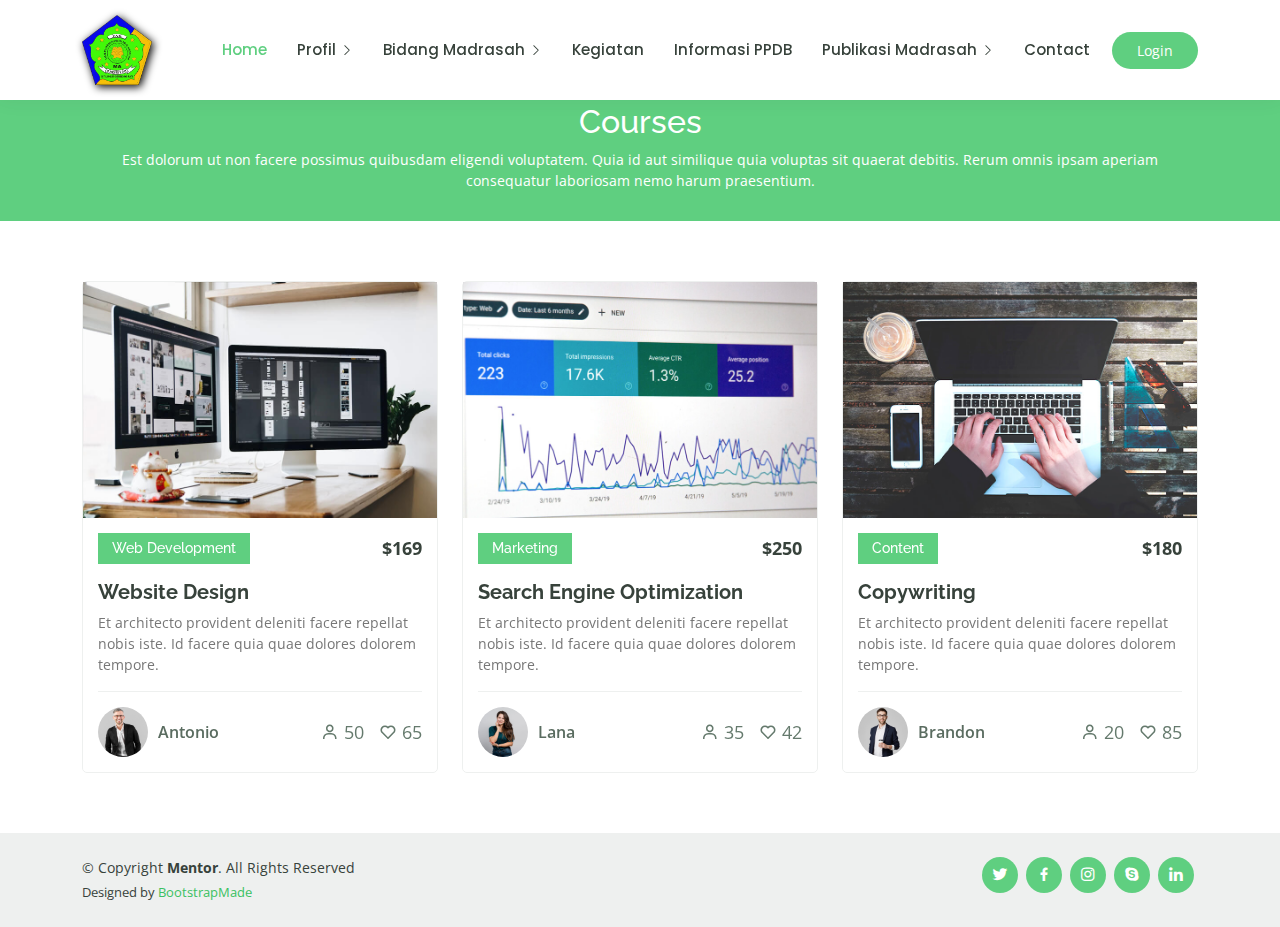
<file: courses.html>
<!DOCTYPE html>
<html lang="en">

<head>
  <meta charset="utf-8">
  <meta content="width=device-width, initial-scale=1.0" name="viewport">

  <title>MAS Khoiriyah</title>
  <meta content="" name="description">
  <meta content="" name="keywords">

  <!-- Favicons -->
  <link href="assets/img/favicon.png" rel="icon">
  <link href="assets/img/apple-touch-icon.png" rel="apple-touch-icon">

  <!-- Google Fonts -->
  <link href="https://fonts.googleapis.com/css?family=Open+Sans:300,300i,400,400i,600,600i,700,700i|Raleway:300,300i,400,400i,500,500i,600,600i,700,700i|Poppins:300,300i,400,400i,500,500i,600,600i,700,700i" rel="stylesheet">

  <!-- Vendor CSS Files -->
  <link href="assets/vendor/animate.css/animate.min.css" rel="stylesheet">
  <link href="assets/vendor/aos/aos.css" rel="stylesheet">
  <link href="assets/vendor/bootstrap/css/bootstrap.min.css" rel="stylesheet">
  <link href="assets/vendor/bootstrap-icons/bootstrap-icons.css" rel="stylesheet">
  <link href="assets/vendor/boxicons/css/boxicons.min.css" rel="stylesheet">
  <link href="assets/vendor/remixicon/remixicon.css" rel="stylesheet">
  <link href="assets/vendor/swiper/swiper-bundle.min.css" rel="stylesheet">

  <!-- Template Main CSS File -->
  <link href="assets/css/style.css" rel="stylesheet">

  <!-- =======================================================
  * Template Name: Mentor
  * Updated: Sep 18 2023 with Bootstrap v5.3.2
  * Template URL: https://bootstrapmade.com/mentor-free-education-bootstrap-theme/
  * Author: BootstrapMade.com
  * License: https://bootstrapmade.com/license/
  ======================================================== -->
</head>

<body>

  <!-- ======= Header ======= -->
  <header id="header" class="fixed-top">
    <div class="container d-flex align-items-center">

      <img src="./assets/img/LOGO_MA_BARU_YAK-removebg-preview.png" alt="Khoiriyah Logo" class="logo me-auto" style="width: 70px; height: 70px; filter: drop-shadow(2px 2px 4px rgba(0, 0, 0, 1.0));">
      <!-- Uncomment below if you prefer to use an image logo -->
      <!-- <a href="index.html" class="logo me-auto"><img src="assets/img/logo.png" alt="" class="img-fluid"></a>-->

      <nav id="navbar" class="navbar order-last order-lg-0">
        <ul>
          <li><a class="active" href="index.html">Home</a></li>
          <ul>
            <li class="dropdown"><a href="about.html">Profil<i class="bi bi-chevron-right"></i></a>
              <ul>
                <li><a href="#">Visi Misi</a></li>
                <li><a href="#">Struktur Organisasi Madrasah</a></li>
                <li><a href="#">Guru dan Staff</a></li>
              </ul>
            </li>
          </ul>
          <ul>
            <li class="dropdown"><a href="">Bidang Madrasah<i class="bi bi-chevron-right"></i></a>
              <ul>
                <li><a href="#">Akademik</a></li>
                <li><a href="#">Kesiswaan</a></li>
                <li><a href="#">Hubungan Masyarakat</a></li>
                <li><a href="#">Saran Prasana</a></li>
                <li><a href="#">Ketatausahaan</a></li>
                <li><a href="#">Keasramaan</a></li>
              </ul>
            </li>
          </ul>
          <li><a href="events.html">Kegiatan</a></li>
          <li><a href="pricing.html">Informasi PPDB</a></li>
            <ul>
              <li class="dropdown"><a href="#">Publikasi Madrasah<i class="bi bi-chevron-right"></i></a>
                <ul>
                  <li><a href="#">Ekstrakulikuler</a></li>
                  <li><a href="#">Prestasi</a></li>
                  <li><a href="#">Pengurus OSIM</a></li>
                  <li><a href="#">Berita</a></li>
                  <li><a href="#">Galeri</a></li>
                </ul>
              </li>
            </ul>
          </li>
          <li><a href="contact.html">Contact</a></li>
        </ul>
        <i class="bi bi-list mobile-nav-toggle"></i>
      </nav><!-- .navbar -->

      <a href="./Form Login/login.html" class="get-started-btn">Login</a>

    </div>
  </header><!-- End Header -->

  <main id="main" data-aos="fade-in">

    <!-- ======= Breadcrumbs ======= -->
    <div class="breadcrumbs">
      <div class="container">
        <h2>Courses</h2>
        <p>Est dolorum ut non facere possimus quibusdam eligendi voluptatem. Quia id aut similique quia voluptas sit quaerat debitis. Rerum omnis ipsam aperiam consequatur laboriosam nemo harum praesentium. </p>
      </div>
    </div><!-- End Breadcrumbs -->

    <!-- ======= Courses Section ======= -->
    <section id="courses" class="courses">
      <div class="container" data-aos="fade-up">

        <div class="row" data-aos="zoom-in" data-aos-delay="100">

          <div class="col-lg-4 col-md-6 d-flex align-items-stretch">
            <div class="course-item">
              <img src="assets/img/course-1.jpg" class="img-fluid" alt="...">
              <div class="course-content">
                <div class="d-flex justify-content-between align-items-center mb-3">
                  <h4>Web Development</h4>
                  <p class="price">$169</p>
                </div>

                <h3><a href="course-details.html">Website Design</a></h3>
                <p>Et architecto provident deleniti facere repellat nobis iste. Id facere quia quae dolores dolorem tempore.</p>
                <div class="trainer d-flex justify-content-between align-items-center">
                  <div class="trainer-profile d-flex align-items-center">
                    <img src="assets/img/trainers/trainer-1.jpg" class="img-fluid" alt="">
                    <span>Antonio</span>
                  </div>
                  <div class="trainer-rank d-flex align-items-center">
                    <i class="bx bx-user"></i>&nbsp;50
                    &nbsp;&nbsp;
                    <i class="bx bx-heart"></i>&nbsp;65
                  </div>
                </div>
              </div>
            </div>
          </div> <!-- End Course Item-->

          <div class="col-lg-4 col-md-6 d-flex align-items-stretch mt-4 mt-md-0">
            <div class="course-item">
              <img src="assets/img/course-2.jpg" class="img-fluid" alt="...">
              <div class="course-content">
                <div class="d-flex justify-content-between align-items-center mb-3">
                  <h4>Marketing</h4>
                  <p class="price">$250</p>
                </div>

                <h3><a href="course-details.html">Search Engine Optimization</a></h3>
                <p>Et architecto provident deleniti facere repellat nobis iste. Id facere quia quae dolores dolorem tempore.</p>
                <div class="trainer d-flex justify-content-between align-items-center">
                  <div class="trainer-profile d-flex align-items-center">
                    <img src="assets/img/trainers/trainer-2.jpg" class="img-fluid" alt="">
                    <span>Lana</span>
                  </div>
                  <div class="trainer-rank d-flex align-items-center">
                    <i class="bx bx-user"></i>&nbsp;35
                    &nbsp;&nbsp;
                    <i class="bx bx-heart"></i>&nbsp;42
                  </div>
                </div>
              </div>
            </div>
          </div> <!-- End Course Item-->

          <div class="col-lg-4 col-md-6 d-flex align-items-stretch mt-4 mt-lg-0">
            <div class="course-item">
              <img src="assets/img/course-3.jpg" class="img-fluid" alt="...">
              <div class="course-content">
                <div class="d-flex justify-content-between align-items-center mb-3">
                  <h4>Content</h4>
                  <p class="price">$180</p>
                </div>

                <h3><a href="course-details.html">Copywriting</a></h3>
                <p>Et architecto provident deleniti facere repellat nobis iste. Id facere quia quae dolores dolorem tempore.</p>
                <div class="trainer d-flex justify-content-between align-items-center">
                  <div class="trainer-profile d-flex align-items-center">
                    <img src="assets/img/trainers/trainer-3.jpg" class="img-fluid" alt="">
                    <span>Brandon</span>
                  </div>
                  <div class="trainer-rank d-flex align-items-center">
                    <i class="bx bx-user"></i>&nbsp;20
                    &nbsp;&nbsp;
                    <i class="bx bx-heart"></i>&nbsp;85
                  </div>
                </div>
              </div>
            </div>
          </div> <!-- End Course Item-->

        </div>

      </div>
    </section><!-- End Courses Section -->

  </main><!-- End #main -->

  <!-- ======= Footer ======= -->
  <footer id="footer">
    <div class="container d-md-flex py-4">

      <div class="me-md-auto text-center text-md-start">
        <div class="copyright">
          &copy; Copyright <strong><span>Mentor</span></strong>. All Rights Reserved
        </div>
        <div class="credits">
          <!-- All the links in the footer should remain intact. -->
          <!-- You can delete the links only if you purchased the pro version. -->
          <!-- Licensing information: https://bootstrapmade.com/license/ -->
          <!-- Purchase the pro version with working PHP/AJAX contact form: https://bootstrapmade.com/mentor-free-education-bootstrap-theme/ -->
          Designed by <a href="https://bootstrapmade.com/">BootstrapMade</a>
        </div>
      </div>
      <div class="social-links text-center text-md-right pt-3 pt-md-0">
        <a href="#" class="twitter"><i class="bx bxl-twitter"></i></a>
        <a href="#" class="facebook"><i class="bx bxl-facebook"></i></a>
        <a href="#" class="instagram"><i class="bx bxl-instagram"></i></a>
        <a href="#" class="google-plus"><i class="bx bxl-skype"></i></a>
        <a href="#" class="linkedin"><i class="bx bxl-linkedin"></i></a>
      </div>
    </div>
  </footer><!-- End Footer -->

  <div id="preloader"></div>
  <a href="#" class="back-to-top d-flex align-items-center justify-content-center"><i class="bi bi-arrow-up-short"></i></a>

  <!-- Vendor JS Files -->
  <script src="assets/vendor/purecounter/purecounter_vanilla.js"></script>
  <script src="assets/vendor/aos/aos.js"></script>
  <script src="assets/vendor/bootstrap/js/bootstrap.bundle.min.js"></script>
  <script src="assets/vendor/swiper/swiper-bundle.min.js"></script>
  <script src="assets/vendor/php-email-form/validate.js"></script>

  <!-- Template Main JS File -->
  <script src="assets/js/main.js"></script>

</body>

</html>
</file>
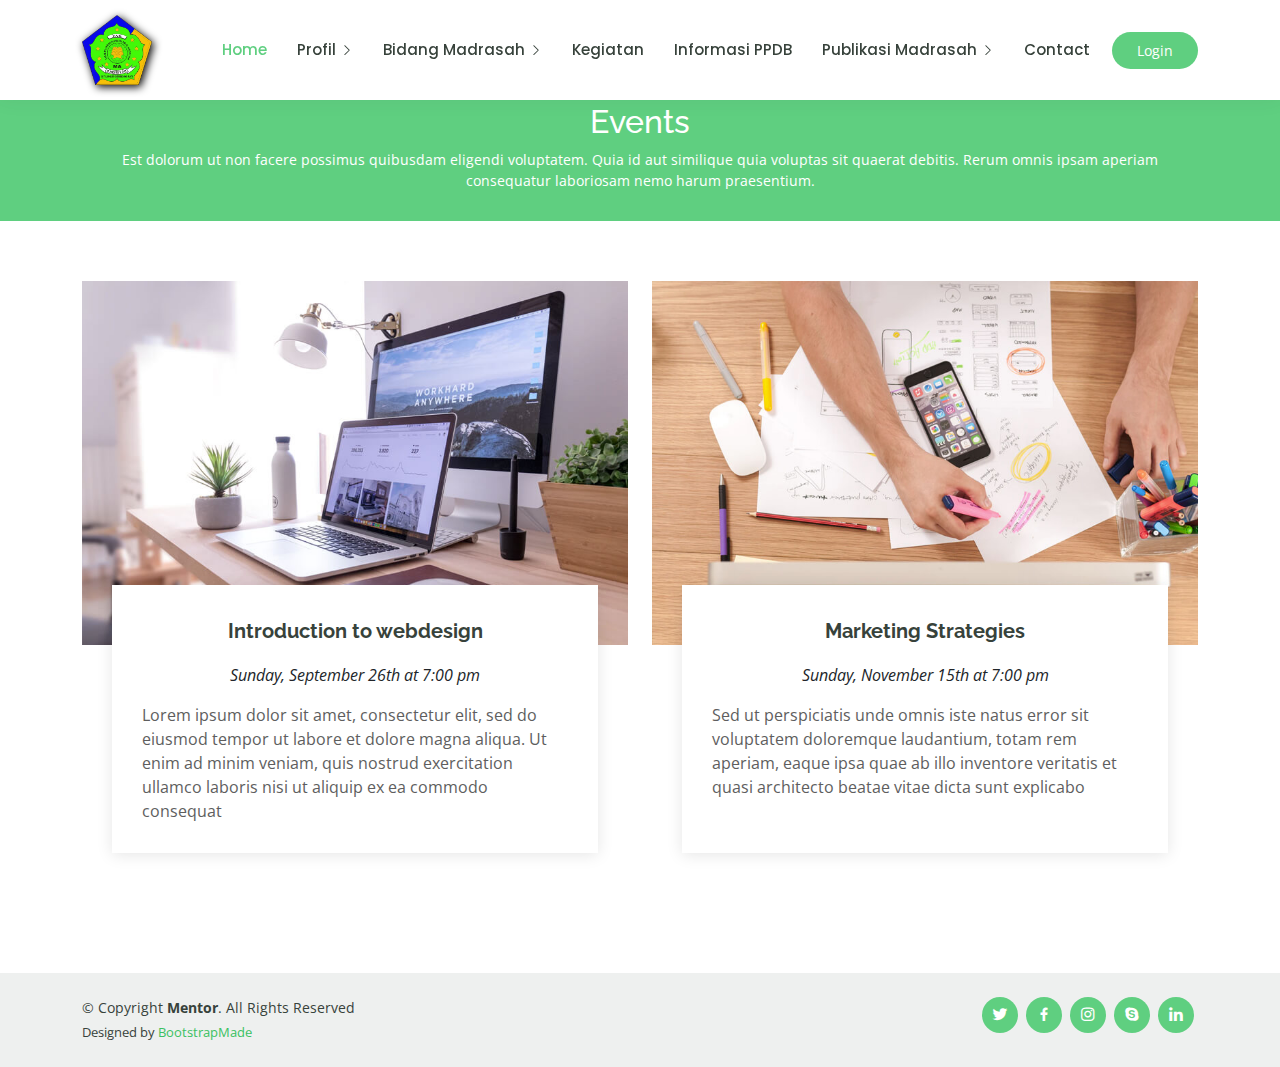
<file: events.html>
<!DOCTYPE html>
<html lang="en">

<head>
  <meta charset="utf-8">
  <meta content="width=device-width, initial-scale=1.0" name="viewport">

  <title>MAS Khoiriyah</title>
  <meta content="" name="description">
  <meta content="" name="keywords">

  <!-- Favicons -->
  <link href="assets/img/favicon.png" rel="icon">
  <link href="assets/img/apple-touch-icon.png" rel="apple-touch-icon">

  <!-- Google Fonts -->
  <link href="https://fonts.googleapis.com/css?family=Open+Sans:300,300i,400,400i,600,600i,700,700i|Raleway:300,300i,400,400i,500,500i,600,600i,700,700i|Poppins:300,300i,400,400i,500,500i,600,600i,700,700i" rel="stylesheet">

  <!-- Vendor CSS Files -->
  <link href="assets/vendor/animate.css/animate.min.css" rel="stylesheet">
  <link href="assets/vendor/aos/aos.css" rel="stylesheet">
  <link href="assets/vendor/bootstrap/css/bootstrap.min.css" rel="stylesheet">
  <link href="assets/vendor/bootstrap-icons/bootstrap-icons.css" rel="stylesheet">
  <link href="assets/vendor/boxicons/css/boxicons.min.css" rel="stylesheet">
  <link href="assets/vendor/remixicon/remixicon.css" rel="stylesheet">
  <link href="assets/vendor/swiper/swiper-bundle.min.css" rel="stylesheet">

  <!-- Template Main CSS File -->
  <link href="assets/css/style.css" rel="stylesheet">

  <!-- =======================================================
  * Template Name: Mentor
  * Updated: Sep 18 2023 with Bootstrap v5.3.2
  * Template URL: https://bootstrapmade.com/mentor-free-education-bootstrap-theme/
  * Author: BootstrapMade.com
  * License: https://bootstrapmade.com/license/
  ======================================================== -->
</head>

<body>

  <!-- ======= Header ======= -->
  <header id="header" class="fixed-top">
    <div class="container d-flex align-items-center">

      <img src="./assets/img/LOGO_MA_BARU_YAK-removebg-preview.png" alt="Khoiriyah Logo" class="logo me-auto" style="width: 70px; height: 70px; filter: drop-shadow(2px 2px 4px rgba(0, 0, 0, 1.0));">
      <!-- Uncomment below if you prefer to use an image logo -->
      <!-- <a href="index.html" class="logo me-auto"><img src="assets/img/logo.png" alt="" class="img-fluid"></a>-->

      <nav id="navbar" class="navbar order-last order-lg-0">
        <ul>
          <li><a class="active" href="index.html">Home</a></li>
          <ul>
            <li class="dropdown"><a href="about.html">Profil<i class="bi bi-chevron-right"></i></a>
              <ul>
                <li><a href="#">Visi Misi</a></li>
                <li><a href="#">Struktur Organisasi Madrasah</a></li>
                <li><a href="#">Guru dan Staff</a></li>
              </ul>
            </li>
          </ul>
          <ul>
            <li class="dropdown"><a href="">Bidang Madrasah<i class="bi bi-chevron-right"></i></a>
              <ul>
                <li><a href="#">Akademik</a></li>
                <li><a href="#">Kesiswaan</a></li>
                <li><a href="#">Hubungan Masyarakat</a></li>
                <li><a href="#">Saran Prasana</a></li>
                <li><a href="#">Ketatausahaan</a></li>
                <li><a href="#">Keasramaan</a></li>
              </ul>
            </li>
          </ul>
          <li><a href="events.html">Kegiatan</a></li>
          <li><a href="pricing.html">Informasi PPDB</a></li>
            <ul>
              <li class="dropdown"><a href="#">Publikasi Madrasah<i class="bi bi-chevron-right"></i></a>
                <ul>
                  <li><a href="#">Ekstrakulikuler</a></li>
                  <li><a href="#">Prestasi</a></li>
                  <li><a href="#">Pengurus OSIM</a></li>
                  <li><a href="#">Berita</a></li>
                  <li><a href="#">Galeri</a></li>
                </ul>
              </li>
            </ul>
          </li>
          <li><a href="contact.html">Contact</a></li>
        </ul>
        <i class="bi bi-list mobile-nav-toggle"></i>
      </nav><!-- .navbar -->

      <a href="./Form Login/login.html" class="get-started-btn">Login</a>

    </div>
  </header><!-- End Header -->

  <main id="main">

    <!-- ======= Breadcrumbs ======= -->
    <div class="breadcrumbs" data-aos="fade-in">
      <div class="container">
        <h2>Events</h2>
        <p>Est dolorum ut non facere possimus quibusdam eligendi voluptatem. Quia id aut similique quia voluptas sit quaerat debitis. Rerum omnis ipsam aperiam consequatur laboriosam nemo harum praesentium. </p>
      </div>
    </div><!-- End Breadcrumbs -->

    <!-- ======= Events Section ======= -->
    <section id="events" class="events">
      <div class="container" data-aos="fade-up">

        <div class="row">
          <div class="col-md-6 d-flex align-items-stretch">
            <div class="card">
              <div class="card-img">
                <img src="assets/img/events-1.jpg" alt="...">
              </div>
              <div class="card-body">
                <h5 class="card-title"><a href="">Introduction to webdesign</a></h5>
                <p class="fst-italic text-center">Sunday, September 26th at 7:00 pm</p>
                <p class="card-text">Lorem ipsum dolor sit amet, consectetur elit, sed do eiusmod tempor ut labore et dolore magna aliqua. Ut enim ad minim veniam, quis nostrud exercitation ullamco laboris nisi ut aliquip ex ea commodo consequat</p>
              </div>
            </div>
          </div>
          <div class="col-md-6 d-flex align-items-stretch">
            <div class="card">
              <div class="card-img">
                <img src="assets/img/events-2.jpg" alt="...">
              </div>
              <div class="card-body">
                <h5 class="card-title"><a href="">Marketing Strategies</a></h5>
                <p class="fst-italic text-center">Sunday, November 15th at 7:00 pm</p>
                <p class="card-text">Sed ut perspiciatis unde omnis iste natus error sit voluptatem doloremque laudantium, totam rem aperiam, eaque ipsa quae ab illo inventore veritatis et quasi architecto beatae vitae dicta sunt explicabo</p>
              </div>
            </div>

          </div>
        </div>

      </div>
    </section><!-- End Events Section -->

  </main><!-- End #main -->

  <!-- ======= Footer ======= -->
  <footer id="footer">
    <div class="container d-md-flex py-4">

      <div class="me-md-auto text-center text-md-start">
        <div class="copyright">
          &copy; Copyright <strong><span>Mentor</span></strong>. All Rights Reserved
        </div>
        <div class="credits">
          <!-- All the links in the footer should remain intact. -->
          <!-- You can delete the links only if you purchased the pro version. -->
          <!-- Licensing information: https://bootstrapmade.com/license/ -->
          <!-- Purchase the pro version with working PHP/AJAX contact form: https://bootstrapmade.com/mentor-free-education-bootstrap-theme/ -->
          Designed by <a href="https://bootstrapmade.com/">BootstrapMade</a>
        </div>
      </div>
      <div class="social-links text-center text-md-right pt-3 pt-md-0">
        <a href="#" class="twitter"><i class="bx bxl-twitter"></i></a>
        <a href="#" class="facebook"><i class="bx bxl-facebook"></i></a>
        <a href="#" class="instagram"><i class="bx bxl-instagram"></i></a>
        <a href="#" class="google-plus"><i class="bx bxl-skype"></i></a>
        <a href="#" class="linkedin"><i class="bx bxl-linkedin"></i></a>
      </div>
    </div>
  </footer><!-- End Footer -->

  <div id="preloader"></div>
  <a href="#" class="back-to-top d-flex align-items-center justify-content-center"><i class="bi bi-arrow-up-short"></i></a>

  <!-- Vendor JS Files -->
  <script src="assets/vendor/purecounter/purecounter_vanilla.js"></script>
  <script src="assets/vendor/aos/aos.js"></script>
  <script src="assets/vendor/bootstrap/js/bootstrap.bundle.min.js"></script>
  <script src="assets/vendor/swiper/swiper-bundle.min.js"></script>
  <script src="assets/vendor/php-email-form/validate.js"></script>

  <!-- Template Main JS File -->
  <script src="assets/js/main.js"></script>

</body>

</html>
</file>
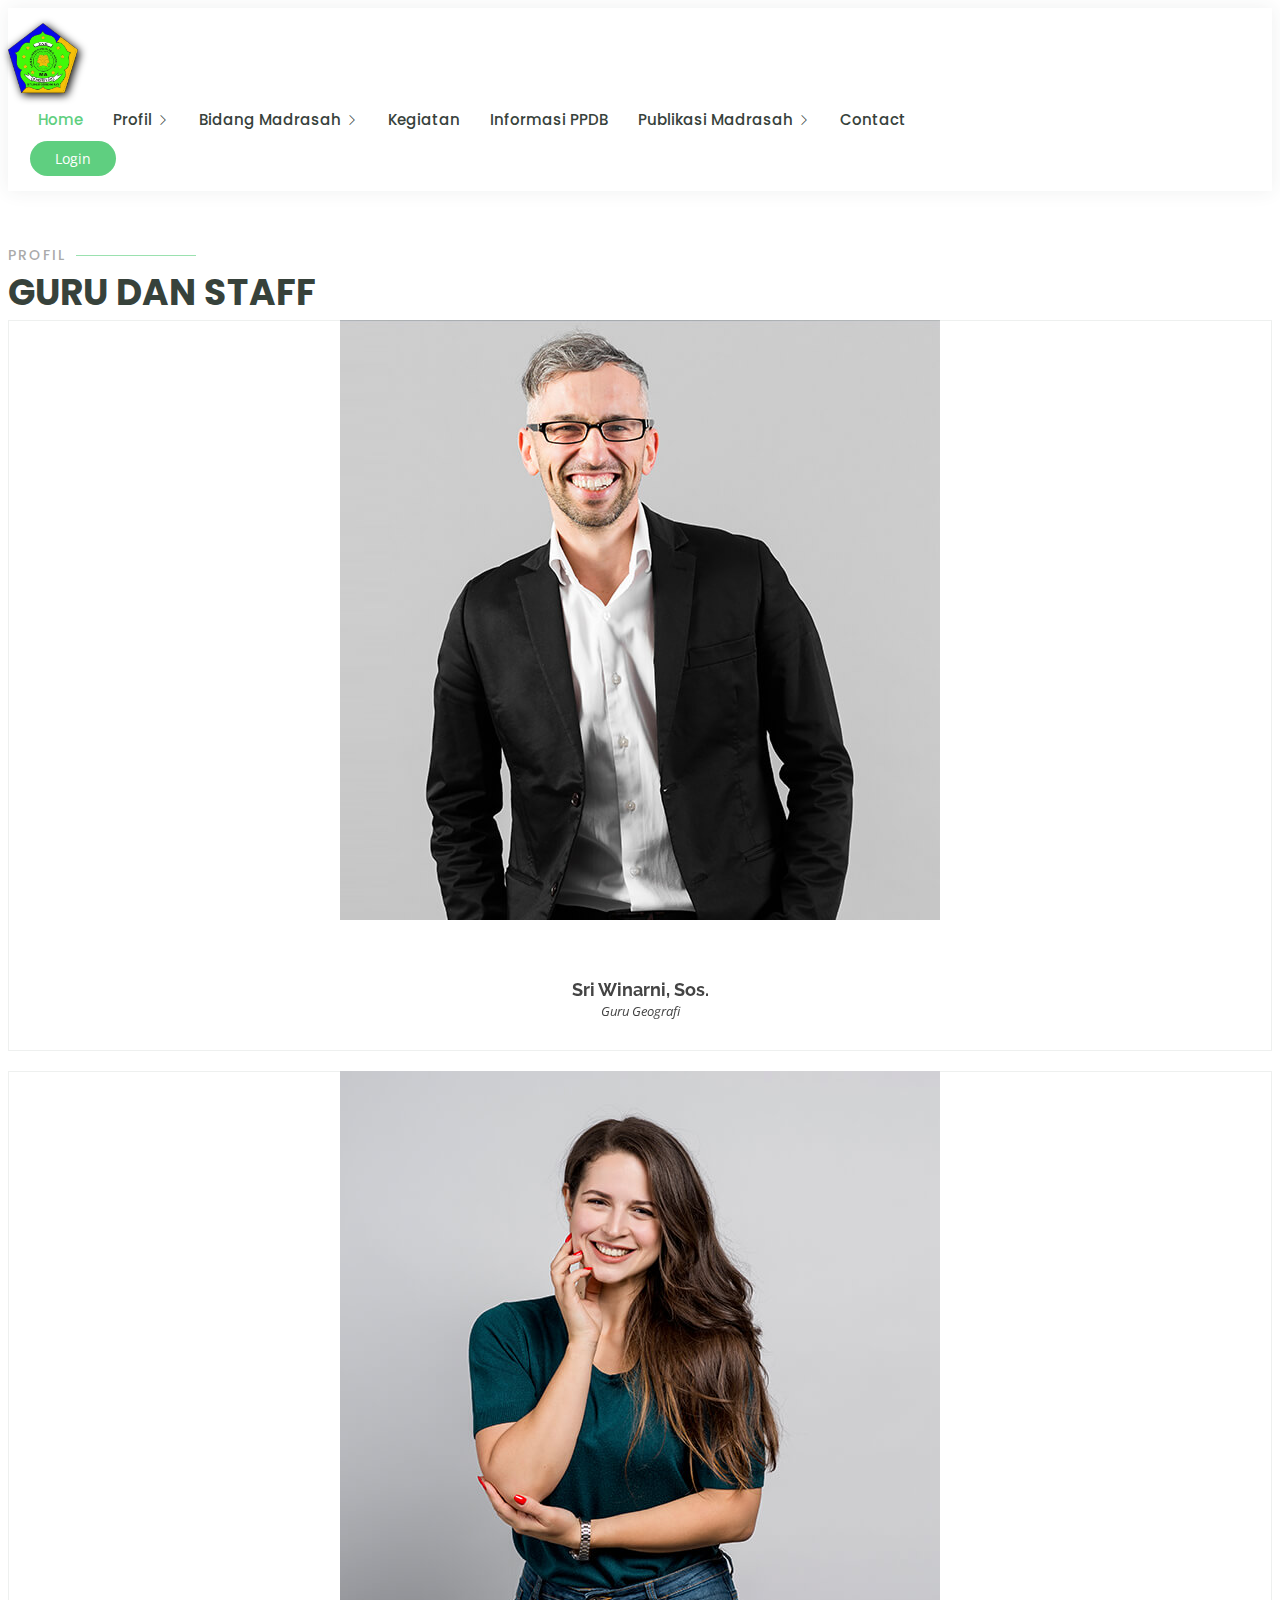
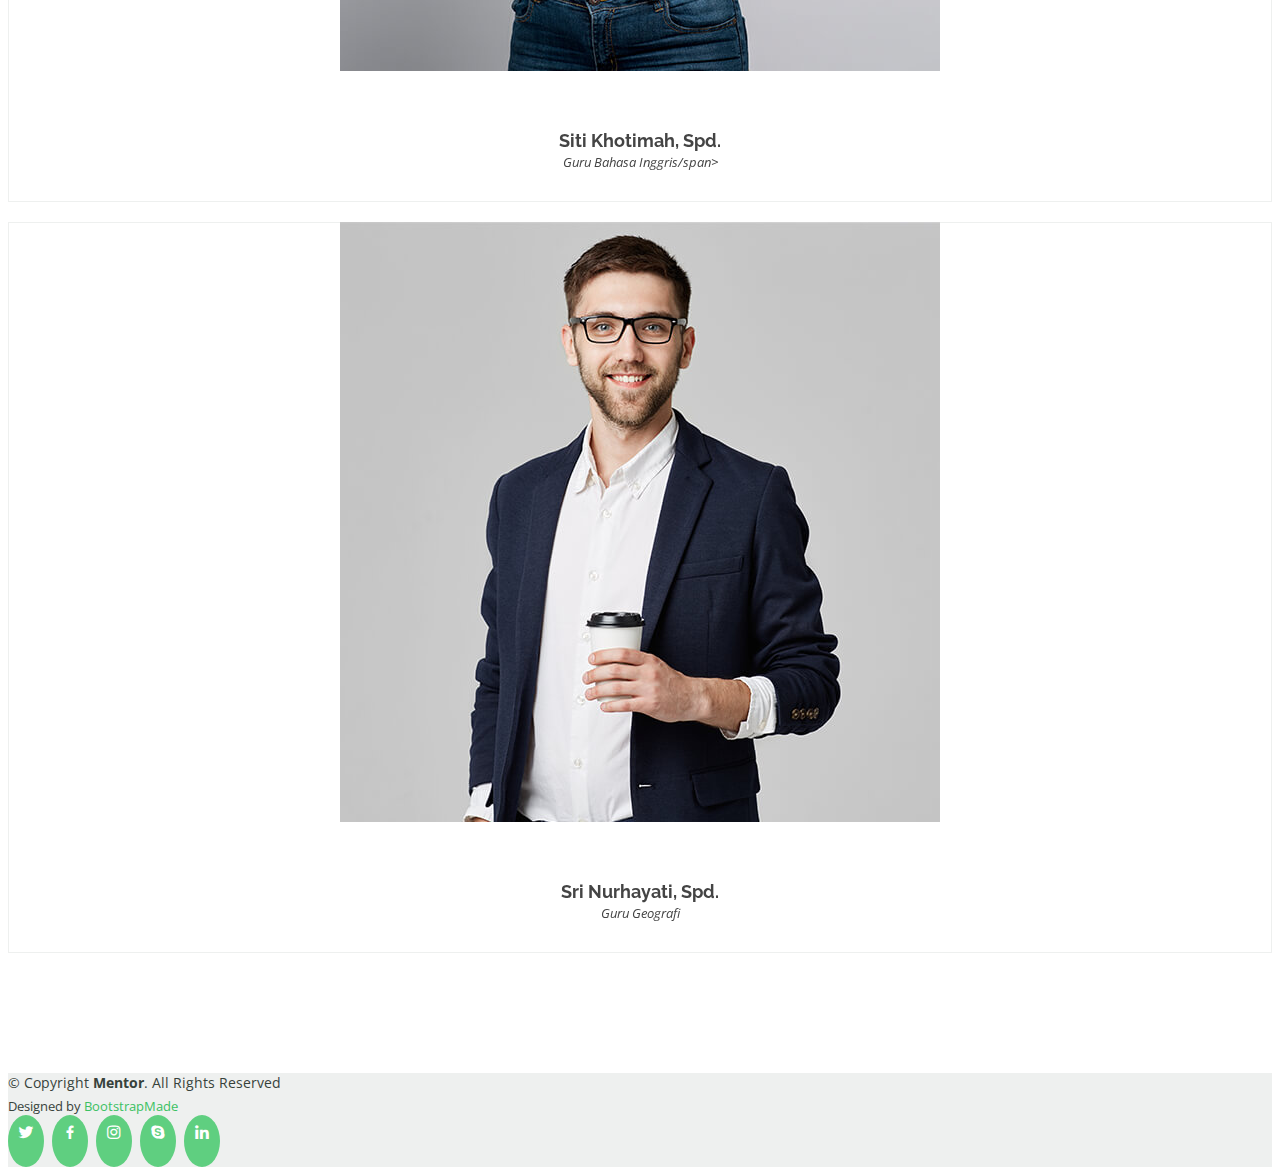
<file: guruStaff.html>
<!DOCTYPE html>
<html lang="en">

<head>
  <meta charset="utf-8">
  <meta content="width=device-width, initial-scale=1.0" name="viewport">

  <title>MAS Khoiriyah Sitiluhur</title>
  <meta content="" name="description">
  <meta content="" name="keywords">

  <!-- Favicons -->
  <link href="assets/img/favicon.png" rel="icon">
  <link href="assets/img/apple-touch-icon.png" rel="apple-touch-icon">

  <!-- Google Fonts -->
  <link href="https://fonts.googleapis.com/css?family=Open+Sans:300,300i,400,400i,600,600i,700,700i|Raleway:300,300i,400,400i,500,500i,600,600i,700,700i|Poppins:300,300i,400,400i,500,500i,600,600i,700,700i" rel="stylesheet">

  <!-- Vendor CSS Files -->
  <link href="assets/vendor/animate.css/animate.min.css" rel="stylesheet">
  <link href="assets/vendor/aos/aos.css" rel="stylesheet">
  <!-- <link href="assets/vendor/bootstrap/css/bootstrap.min.css" rel="stylesheet"> -->
  <link href="assets/vendor/bootstrap-icons/bootstrap-icons.css" rel="stylesheet">
  <link href="assets/vendor/boxicons/css/boxicons.min.css" rel="stylesheet">
  <link href="assets/vendor/remixicon/remixicon.css" rel="stylesheet">
  <link href="assets/vendor/swiper/swiper-bundle.min.css" rel="stylesheet">
  <link href="https://cdn.jsdelivr.net/npm/bootstrap@5.0.2/dist/css/bootstrap.min.css" rel="stylesheet" integrity="sha384-EVSTQN3/azprG1Anm3QDgpJLIm9Nao0Yz1ztcQTwFspd3yD65VohhpuuCOmLASjC" crossorigin="anonymous">
  <script src="https://cdn.jsdelivr.net/npm/bootstrap@5.0.2/dist/js/bootstrap.bundle.min.js" integrity="sha384-MrcW6ZMFYlzcLA8Nl+NtUVF0sA7MsXsP1UyJoMp4YLEuNSfAP+JcXn/tWtIaxVXM" crossorigin="anonymous"></script>

  <!-- Template Main CSS File -->
  <link href="assets/css/style.css" rel="stylesheet">

  <!-- =======================================================
  * Template Name: Mentor
  * Updated: Sep 18 2023 with Bootstrap v5.3.2
  * Template URL: https://bootstrapmade.com/mentor-free-education-bootstrap-theme/
  * Author: BootstrapMade.com
  * License: https://bootstrapmade.com/license/
  ======================================================== -->
</head>

<body>

  <!-- ======= Header ======= -->
  <header id="header" class="fixed-top">
    <div class="container d-flex align-items-center">

      <img src="./assets/img/LOGO_MA_BARU_YAK-removebg-preview.png" alt="Khoiriyah Logo" class="logo me-auto" style="width: 70px; height: 70px; filter: drop-shadow(2px 2px 4px rgba(0, 0, 0, 1.0));">
      <!-- Uncomment below if you prefer to use an image logo -->
      <!-- <a href="index.html" class="logo me-auto"><img src="assets/img/logo.png" alt="" class="img-fluid"></a>-->

      <nav id="navbar" class="navbar order-last order-lg-0">
        <ul>
          <li><a class="active" href="index.html">Home</a></li>
          <ul>
            <li class="dropdown"><a href="about.html">Profil<i class="bi bi-chevron-right"></i></a>
              <ul>
                <li><a href="#">Visi Misi</a></li>
                <li><a href="#">Struktur Organisasi Madrasah</a></li>
                <li><a href="#">Guru dan Staff</a></li>
              </ul>
            </li>
          </ul>
          <ul>
            <li class="dropdown"><a href="">Bidang Madrasah<i class="bi bi-chevron-right"></i></a>
              <ul>
                <li><a href="#">Akademik</a></li>
                <li><a href="#">Kesiswaan</a></li>
                <li><a href="#">Hubungan Masyarakat</a></li>
                <li><a href="#">Saran Prasana</a></li>
                <li><a href="#">Ketatausahaan</a></li>
                <li><a href="#">Keasramaan</a></li>
              </ul>
            </li>
          </ul>
          <li><a href="events.html">Kegiatan</a></li>
          <li><a href="pricing.html">Informasi PPDB</a></li>
            <ul>
              <li class="dropdown"><a href="#">Publikasi Madrasah<i class="bi bi-chevron-right"></i></a>
                <ul>
                  <li><a href="#">Ekstrakulikuler</a></li>
                  <li><a href="#">Prestasi</a></li>
                  <li><a href="#">Pengurus OSIM</a></li>
                  <li><a href="#">Berita</a></li>
                  <li><a href="#">Galeri</a></li>
                </ul>
              </li>
            </ul>
          </li>
          <li><a href="contact.html">Contact</a></li>
        </ul>
        <i class="bi bi-list mobile-nav-toggle"></i>
      </nav><!-- .navbar -->

      <a href="./Form Login/login.html" class="get-started-btn">Login</a>

    </div>
  </header><!-- End Header -->
    <!-- ======= Trainers Section ======= -->
    <section id="trainers" class="trainers">
      <div class="container" data-aos="fade-up">
        <div class="section-title">
          <h2>Profil</h2>
          <p>Guru dan Staff </p>
        

        <div class="row" data-aos="zoom-in" data-aos-delay="100">
          <div class="col-lg-4 col-md-6 d-flex align-items-stretch">
            <div class="member">
              <img src="assets/img/trainers/trainer-1.jpg" class="img-fluid" alt="">
              <div class="member-content">
                <h4>Sri Winarni, Sos.</h4>
                <span>Guru Geografi</span>
                
              </div>
            </div>
          </div>

          <div class="col-lg-4 col-md-6 d-flex align-items-stretch">
            <div class="member">
              <img src="assets/img/trainers/trainer-2.jpg" class="img-fluid" alt="">
              <div class="member-content">
                <h4>Siti Khotimah, Spd.</h4>
                <span>Guru Bahasa Inggris/span>
                
              </div>
            </div>
          </div>

          <div class="col-lg-4 col-md-6 d-flex align-items-stretch">
            <div class="member">
              <img src="assets/img/trainers/trainer-3.jpg" class="img-fluid" alt="">
              <div class="member-content">
                <h4>Sri Nurhayati, Spd.</h4>
                <span>Guru Geografi</span>
              </div>
            </div>
          </div>
        </div>
      </div>
      </div>
    </section><!-- End Trainers Section -->

  </main><!-- End #main -->

  <!-- ======= Footer ======= -->
  <footer id="footer">
    <div class="container d-md-flex py-4">

      <div class="me-md-auto text-center text-md-start">
        <div class="copyright">
          &copy; Copyright <strong><span>Mentor</span></strong>. All Rights Reserved
        </div>
        <div class="credits">
          <!-- All the links in the footer should remain intact. -->
          <!-- You can delete the links only if you purchased the pro version. -->
          <!-- Licensing information: https://bootstrapmade.com/license/ -->
          <!-- Purchase the pro version with working PHP/AJAX contact form: https://bootstrapmade.com/mentor-free-education-bootstrap-theme/ -->
          Designed by <a href="https://bootstrapmade.com/">BootstrapMade</a>
        </div>
      </div>
      <div class="social-links text-center text-md-right pt-3 pt-md-0">
        <a href="#" class="twitter"><i class="bx bxl-twitter"></i></a>
        <a href="#" class="facebook"><i class="bx bxl-facebook"></i></a>
        <a href="#" class="instagram"><i class="bx bxl-instagram"></i></a>
        <a href="#" class="google-plus"><i class="bx bxl-skype"></i></a>
        <a href="#" class="linkedin"><i class="bx bxl-linkedin"></i></a>
      </div>
    </div>
  </footer><!-- End Footer -->

  <div id="preloader"></div>
  <a href="#" class="back-to-top d-flex align-items-center justify-content-center"><i class="bi bi-arrow-up-short"></i></a>

  <!-- Vendor JS Files -->
  <script src="assets/vendor/purecounter/purecounter_vanilla.js"></script>
  <script src="assets/vendor/aos/aos.js"></script>
  <!-- <script src="assets/vendor/bootstrap/js/bootstrap.bundle.min.js"></script> -->
  <script src="assets/vendor/swiper/swiper-bundle.min.js"></script>
  <script src="assets/vendor/php-email-form/validate.js"></script>
  <script src="https://cdn.jsdelivr.net/npm/@popperjs/core@2.9.2/dist/umd/popper.min.js" integrity="sha384-IQsoLXl5PILFhosVNubq5LC7Qb9DXgDA9i+tQ8Zj3iwWAwPtgFTxbJ8NT4GN1R8p" crossorigin="anonymous"></script>
  <script src="https://cdn.jsdelivr.net/npm/bootstrap@5.0.2/dist/js/bootstrap.min.js" integrity="sha384-cVKIPhGWiC2Al4u+LWgxfKTRIcfu0JTxR+EQDz/bgldoEyl4H0zUF0QKbrJ0EcQF" crossorigin="anonymous"></script>

  <!-- Template Main JS File -->
  <script src="assets/js/main.js"></script>

</body>

</html>
</file>
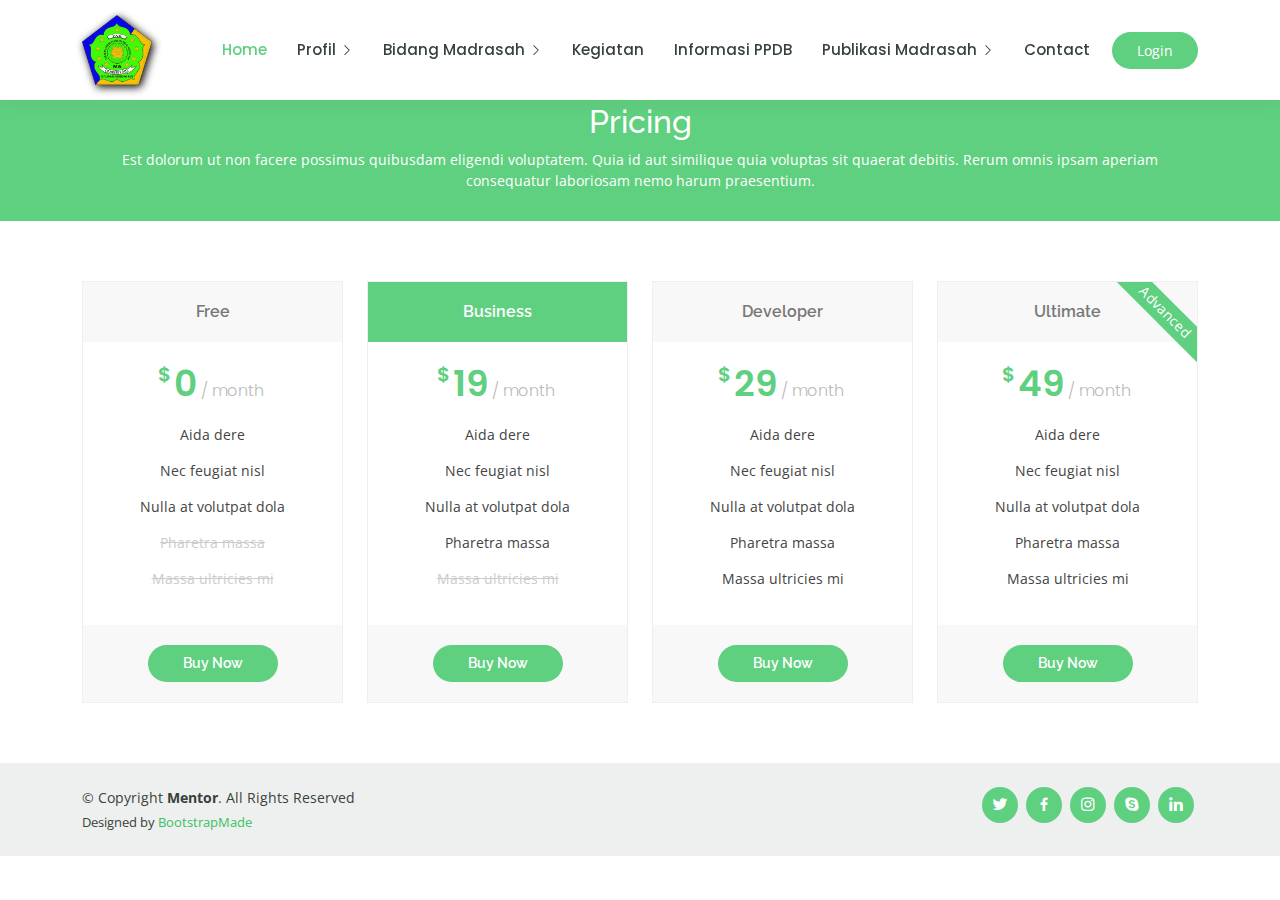
<file: pricing.html>
<!DOCTYPE html>
<html lang="en">

<head>
  <meta charset="utf-8">
  <meta content="width=device-width, initial-scale=1.0" name="viewport">

  <title>MAS Khoiriyah</title>
  <meta content="" name="description">
  <meta content="" name="keywords">

  <!-- Favicons -->
  <link href="assets/img/favicon.png" rel="icon">
  <link href="assets/img/apple-touch-icon.png" rel="apple-touch-icon">

  <!-- Google Fonts -->
  <link href="https://fonts.googleapis.com/css?family=Open+Sans:300,300i,400,400i,600,600i,700,700i|Raleway:300,300i,400,400i,500,500i,600,600i,700,700i|Poppins:300,300i,400,400i,500,500i,600,600i,700,700i" rel="stylesheet">

  <!-- Vendor CSS Files -->
  <link href="assets/vendor/animate.css/animate.min.css" rel="stylesheet">
  <link href="assets/vendor/aos/aos.css" rel="stylesheet">
  <link href="assets/vendor/bootstrap/css/bootstrap.min.css" rel="stylesheet">
  <link href="assets/vendor/bootstrap-icons/bootstrap-icons.css" rel="stylesheet">
  <link href="assets/vendor/boxicons/css/boxicons.min.css" rel="stylesheet">
  <link href="assets/vendor/remixicon/remixicon.css" rel="stylesheet">
  <link href="assets/vendor/swiper/swiper-bundle.min.css" rel="stylesheet">

  <!-- Template Main CSS File -->
  <link href="assets/css/style.css" rel="stylesheet">

  <!-- =======================================================
  * Template Name: Mentor
  * Updated: Sep 18 2023 with Bootstrap v5.3.2
  * Template URL: https://bootstrapmade.com/mentor-free-education-bootstrap-theme/
  * Author: BootstrapMade.com
  * License: https://bootstrapmade.com/license/
  ======================================================== -->
</head>

<body>

  <!-- ======= Header ======= -->
  <header id="header" class="fixed-top">
    <div class="container d-flex align-items-center">

      <img src="./assets/img/LOGO_MA_BARU_YAK-removebg-preview.png" alt="Khoiriyah Logo" class="logo me-auto" style="width: 70px; height: 70px; filter: drop-shadow(2px 2px 4px rgba(0, 0, 0, 1.0));">
      <!-- Uncomment below if you prefer to use an image logo -->
      <!-- <a href="index.html" class="logo me-auto"><img src="assets/img/logo.png" alt="" class="img-fluid"></a>-->

      <nav id="navbar" class="navbar order-last order-lg-0">
        <ul>
          <li><a class="active" href="index.html">Home</a></li>
          <ul>
            <li class="dropdown"><a href="about.html">Profil<i class="bi bi-chevron-right"></i></a>
              <ul>
                <li><a href="#">Visi Misi</a></li>
                <li><a href="#">Struktur Organisasi Madrasah</a></li>
                <li><a href="#">Guru dan Staff</a></li>
              </ul>
            </li>
          </ul>
          <ul>
            <li class="dropdown"><a href="">Bidang Madrasah<i class="bi bi-chevron-right"></i></a>
              <ul>
                <li><a href="#">Akademik</a></li>
                <li><a href="#">Kesiswaan</a></li>
                <li><a href="#">Hubungan Masyarakat</a></li>
                <li><a href="#">Saran Prasana</a></li>
                <li><a href="#">Ketatausahaan</a></li>
                <li><a href="#">Keasramaan</a></li>
              </ul>
            </li>
          </ul>
          <li><a href="events.html">Kegiatan</a></li>
          <li><a href="pricing.html">Informasi PPDB</a></li>
            <ul>
              <li class="dropdown"><a href="#">Publikasi Madrasah<i class="bi bi-chevron-right"></i></a>
                <ul>
                  <li><a href="#">Ekstrakulikuler</a></li>
                  <li><a href="#">Prestasi</a></li>
                  <li><a href="#">Pengurus OSIM</a></li>
                  <li><a href="#">Berita</a></li>
                  <li><a href="#">Galeri</a></li>
                </ul>
              </li>
            </ul>
          </li>
          <li><a href="contact.html">Contact</a></li>
        </ul>
        <i class="bi bi-list mobile-nav-toggle"></i>
      </nav><!-- .navbar -->

      <a href="./Form Login/login.html" class="get-started-btn">Login</a>

    </div>
  </header><!-- End Header -->

  <main id="main">
    <!-- ======= Breadcrumbs ======= -->
    <div class="breadcrumbs" data-aos="fade-in">
      <div class="container">
        <h2>Pricing</h2>
        <p>Est dolorum ut non facere possimus quibusdam eligendi voluptatem. Quia id aut similique quia voluptas sit quaerat debitis. Rerum omnis ipsam aperiam consequatur laboriosam nemo harum praesentium. </p>
      </div>
    </div><!-- End Breadcrumbs -->

    <!-- ======= Pricing Section ======= -->
    <section id="pricing" class="pricing">
      <div class="container" data-aos="fade-up">

        <div class="row">

          <div class="col-lg-3 col-md-6">
            <div class="box">
              <h3>Free</h3>
              <h4><sup>$</sup>0<span> / month</span></h4>
              <ul>
                <li>Aida dere</li>
                <li>Nec feugiat nisl</li>
                <li>Nulla at volutpat dola</li>
                <li class="na">Pharetra massa</li>
                <li class="na">Massa ultricies mi</li>
              </ul>
              <div class="btn-wrap">
                <a href="#" class="btn-buy">Buy Now</a>
              </div>
            </div>
          </div>

          <div class="col-lg-3 col-md-6 mt-4 mt-md-0">
            <div class="box featured">
              <h3>Business</h3>
              <h4><sup>$</sup>19<span> / month</span></h4>
              <ul>
                <li>Aida dere</li>
                <li>Nec feugiat nisl</li>
                <li>Nulla at volutpat dola</li>
                <li>Pharetra massa</li>
                <li class="na">Massa ultricies mi</li>
              </ul>
              <div class="btn-wrap">
                <a href="#" class="btn-buy">Buy Now</a>
              </div>
            </div>
          </div>

          <div class="col-lg-3 col-md-6 mt-4 mt-lg-0">
            <div class="box">
              <h3>Developer</h3>
              <h4><sup>$</sup>29<span> / month</span></h4>
              <ul>
                <li>Aida dere</li>
                <li>Nec feugiat nisl</li>
                <li>Nulla at volutpat dola</li>
                <li>Pharetra massa</li>
                <li>Massa ultricies mi</li>
              </ul>
              <div class="btn-wrap">
                <a href="#" class="btn-buy">Buy Now</a>
              </div>
            </div>
          </div>

          <div class="col-lg-3 col-md-6 mt-4 mt-lg-0">
            <div class="box">
              <span class="advanced">Advanced</span>
              <h3>Ultimate</h3>
              <h4><sup>$</sup>49<span> / month</span></h4>
              <ul>
                <li>Aida dere</li>
                <li>Nec feugiat nisl</li>
                <li>Nulla at volutpat dola</li>
                <li>Pharetra massa</li>
                <li>Massa ultricies mi</li>
              </ul>
              <div class="btn-wrap">
                <a href="#" class="btn-buy">Buy Now</a>
              </div>
            </div>
          </div>

        </div>

      </div>
    </section><!-- End Pricing Section -->

  </main><!-- End #main -->

   <!-- ======= Footer ======= -->
   <footer id="footer">
    <div class="container d-md-flex py-4">

      <div class="me-md-auto text-center text-md-start">
        <div class="copyright">
          &copy; Copyright <strong><span>Mentor</span></strong>. All Rights Reserved
        </div>
        <div class="credits">
          <!-- All the links in the footer should remain intact. -->
          <!-- You can delete the links only if you purchased the pro version. -->
          <!-- Licensing information: https://bootstrapmade.com/license/ -->
          <!-- Purchase the pro version with working PHP/AJAX contact form: https://bootstrapmade.com/mentor-free-education-bootstrap-theme/ -->
          Designed by <a href="https://bootstrapmade.com/">BootstrapMade</a>
        </div>
      </div>
      <div class="social-links text-center text-md-right pt-3 pt-md-0">
        <a href="#" class="twitter"><i class="bx bxl-twitter"></i></a>
        <a href="#" class="facebook"><i class="bx bxl-facebook"></i></a>
        <a href="#" class="instagram"><i class="bx bxl-instagram"></i></a>
        <a href="#" class="google-plus"><i class="bx bxl-skype"></i></a>
        <a href="#" class="linkedin"><i class="bx bxl-linkedin"></i></a>
      </div>
    </div>
  </footer><!-- End Footer -->

  <div id="preloader"></div>
  <a href="#" class="back-to-top d-flex align-items-center justify-content-center"><i class="bi bi-arrow-up-short"></i></a>

  <!-- Vendor JS Files -->
  <script src="assets/vendor/purecounter/purecounter_vanilla.js"></script>
  <script src="assets/vendor/aos/aos.js"></script>
  <script src="assets/vendor/bootstrap/js/bootstrap.bundle.min.js"></script>
  <script src="assets/vendor/swiper/swiper-bundle.min.js"></script>
  <script src="assets/vendor/php-email-form/validate.js"></script>

  <!-- Template Main JS File -->
  <script src="assets/js/main.js"></script>

</body>

</html>
</file>
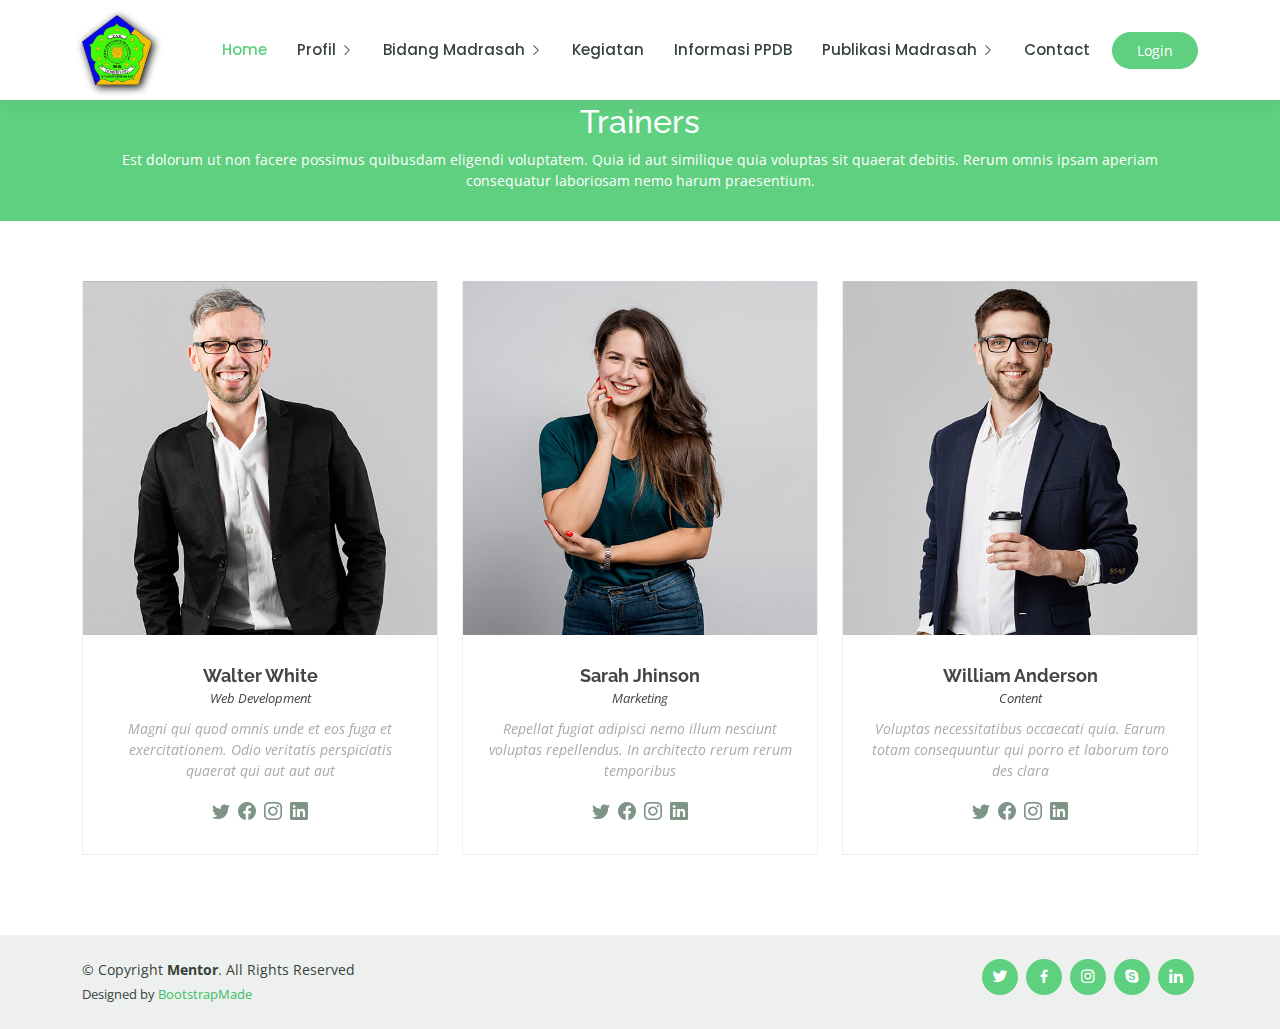
<file: trainers.html>
<!DOCTYPE html>
<html lang="en">

<head>
  <meta charset="utf-8">
  <meta content="width=device-width, initial-scale=1.0" name="viewport">

  <title>MAS Khoiriyah</title>
  <meta content="" name="description">
  <meta content="" name="keywords">

  <!-- Favicons -->
  <link href="assets/img/favicon.png" rel="icon">
  <link href="assets/img/apple-touch-icon.png" rel="apple-touch-icon">

  <!-- Google Fonts -->
  <link href="https://fonts.googleapis.com/css?family=Open+Sans:300,300i,400,400i,600,600i,700,700i|Raleway:300,300i,400,400i,500,500i,600,600i,700,700i|Poppins:300,300i,400,400i,500,500i,600,600i,700,700i" rel="stylesheet">

  <!-- Vendor CSS Files -->
  <link href="assets/vendor/animate.css/animate.min.css" rel="stylesheet">
  <link href="assets/vendor/aos/aos.css" rel="stylesheet">
  <link href="assets/vendor/bootstrap/css/bootstrap.min.css" rel="stylesheet">
  <link href="assets/vendor/bootstrap-icons/bootstrap-icons.css" rel="stylesheet">
  <link href="assets/vendor/boxicons/css/boxicons.min.css" rel="stylesheet">
  <link href="assets/vendor/remixicon/remixicon.css" rel="stylesheet">
  <link href="assets/vendor/swiper/swiper-bundle.min.css" rel="stylesheet">

  <!-- Template Main CSS File -->
  <link href="assets/css/style.css" rel="stylesheet">

  <!-- =======================================================
  * Template Name: Mentor
  * Updated: Sep 18 2023 with Bootstrap v5.3.2
  * Template URL: https://bootstrapmade.com/mentor-free-education-bootstrap-theme/
  * Author: BootstrapMade.com
  * License: https://bootstrapmade.com/license/
  ======================================================== -->
</head>

<body>

  <!-- ======= Header ======= -->
  <header id="header" class="fixed-top">
    <div class="container d-flex align-items-center">

      <img src="./assets/img/LOGO_MA_BARU_YAK-removebg-preview.png" alt="Khoiriyah Logo" class="logo me-auto" style="width: 70px; height: 70px; filter: drop-shadow(2px 2px 4px rgba(0, 0, 0, 1.0));">
      <!-- Uncomment below if you prefer to use an image logo -->
      <!-- <a href="index.html" class="logo me-auto"><img src="assets/img/logo.png" alt="" class="img-fluid"></a>-->

      <nav id="navbar" class="navbar order-last order-lg-0">
        <ul>
          <li><a class="active" href="index.html">Home</a></li>
          <ul>
            <li class="dropdown"><a href="about.html">Profil<i class="bi bi-chevron-right"></i></a>
              <ul>
                <li><a href="#">Visi Misi</a></li>
                <li><a href="#">Struktur Organisasi Madrasah</a></li>
                <li><a href="#">Guru dan Staff</a></li>
              </ul>
            </li>
          </ul>
          <ul>
            <li class="dropdown"><a href="">Bidang Madrasah<i class="bi bi-chevron-right"></i></a>
              <ul>
                <li><a href="#">Akademik</a></li>
                <li><a href="#">Kesiswaan</a></li>
                <li><a href="#">Hubungan Masyarakat</a></li>
                <li><a href="#">Saran Prasana</a></li>
                <li><a href="#">Ketatausahaan</a></li>
                <li><a href="#">Keasramaan</a></li>
              </ul>
            </li>
          </ul>
          <li><a href="events.html">Kegiatan</a></li>
          <li><a href="pricing.html">Informasi PPDB</a></li>
            <ul>
              <li class="dropdown"><a href="#">Publikasi Madrasah<i class="bi bi-chevron-right"></i></a>
                <ul>
                  <li><a href="#">Ekstrakulikuler</a></li>
                  <li><a href="#">Prestasi</a></li>
                  <li><a href="#">Pengurus OSIM</a></li>
                  <li><a href="#">Berita</a></li>
                  <li><a href="#">Galeri</a></li>
                </ul>
              </li>
            </ul>
          </li>
          <li><a href="contact.html">Contact</a></li>
        </ul>
        <i class="bi bi-list mobile-nav-toggle"></i>
      </nav><!-- .navbar -->

      <a href="./Form Login/login.html" class="get-started-btn">Login</a>

    </div>
  </header><!-- End Header -->

  <main id="main" data-aos="fade-in">

    <!-- ======= Breadcrumbs ======= -->
    <div class="breadcrumbs">
      <div class="container">
        <h2>Trainers</h2>
        <p>Est dolorum ut non facere possimus quibusdam eligendi voluptatem. Quia id aut similique quia voluptas sit quaerat debitis. Rerum omnis ipsam aperiam consequatur laboriosam nemo harum praesentium. </p>
      </div>
    </div><!-- End Breadcrumbs -->

    <!-- ======= Trainers Section ======= -->
    <section id="trainers" class="trainers">
      <div class="container" data-aos="fade-up">

        <div class="row" data-aos="zoom-in" data-aos-delay="100">
          <div class="col-lg-4 col-md-6 d-flex align-items-stretch">
            <div class="member">
              <img src="assets/img/trainers/trainer-1.jpg" class="img-fluid" alt="">
              <div class="member-content">
                <h4>Walter White</h4>
                <span>Web Development</span>
                <p>
                  Magni qui quod omnis unde et eos fuga et exercitationem. Odio veritatis perspiciatis quaerat qui aut aut aut
                </p>
                <div class="social">
                  <a href=""><i class="bi bi-twitter"></i></a>
                  <a href=""><i class="bi bi-facebook"></i></a>
                  <a href=""><i class="bi bi-instagram"></i></a>
                  <a href=""><i class="bi bi-linkedin"></i></a>
                </div>
              </div>
            </div>
          </div>

          <div class="col-lg-4 col-md-6 d-flex align-items-stretch">
            <div class="member">
              <img src="assets/img/trainers/trainer-2.jpg" class="img-fluid" alt="">
              <div class="member-content">
                <h4>Sarah Jhinson</h4>
                <span>Marketing</span>
                <p>
                  Repellat fugiat adipisci nemo illum nesciunt voluptas repellendus. In architecto rerum rerum temporibus
                </p>
                <div class="social">
                  <a href=""><i class="bi bi-twitter"></i></a>
                  <a href=""><i class="bi bi-facebook"></i></a>
                  <a href=""><i class="bi bi-instagram"></i></a>
                  <a href=""><i class="bi bi-linkedin"></i></a>
                </div>
              </div>
            </div>
          </div>

          <div class="col-lg-4 col-md-6 d-flex align-items-stretch">
            <div class="member">
              <img src="assets/img/trainers/trainer-3.jpg" class="img-fluid" alt="">
              <div class="member-content">
                <h4>William Anderson</h4>
                <span>Content</span>
                <p>
                  Voluptas necessitatibus occaecati quia. Earum totam consequuntur qui porro et laborum toro des clara
                </p>
                <div class="social">
                  <a href=""><i class="bi bi-twitter"></i></a>
                  <a href=""><i class="bi bi-facebook"></i></a>
                  <a href=""><i class="bi bi-instagram"></i></a>
                  <a href=""><i class="bi bi-linkedin"></i></a>
                </div>
              </div>
            </div>
          </div>

        </div>

      </div>
    </section><!-- End Trainers Section -->

  </main><!-- End #main -->

  <!-- ======= Footer ======= -->
  <footer id="footer">
    <div class="container d-md-flex py-4">

      <div class="me-md-auto text-center text-md-start">
        <div class="copyright">
          &copy; Copyright <strong><span>Mentor</span></strong>. All Rights Reserved
        </div>
        <div class="credits">
          <!-- All the links in the footer should remain intact. -->
          <!-- You can delete the links only if you purchased the pro version. -->
          <!-- Licensing information: https://bootstrapmade.com/license/ -->
          <!-- Purchase the pro version with working PHP/AJAX contact form: https://bootstrapmade.com/mentor-free-education-bootstrap-theme/ -->
          Designed by <a href="https://bootstrapmade.com/">BootstrapMade</a>
        </div>
      </div>
      <div class="social-links text-center text-md-right pt-3 pt-md-0">
        <a href="#" class="twitter"><i class="bx bxl-twitter"></i></a>
        <a href="#" class="facebook"><i class="bx bxl-facebook"></i></a>
        <a href="#" class="instagram"><i class="bx bxl-instagram"></i></a>
        <a href="#" class="google-plus"><i class="bx bxl-skype"></i></a>
        <a href="#" class="linkedin"><i class="bx bxl-linkedin"></i></a>
      </div>
    </div>
  </footer><!-- End Footer -->

  <div id="preloader"></div>
  <a href="#" class="back-to-top d-flex align-items-center justify-content-center"><i class="bi bi-arrow-up-short"></i></a>

  <!-- Vendor JS Files -->
  <script src="assets/vendor/purecounter/purecounter_vanilla.js"></script>
  <script src="assets/vendor/aos/aos.js"></script>
  <script src="assets/vendor/bootstrap/js/bootstrap.bundle.min.js"></script>
  <script src="assets/vendor/swiper/swiper-bundle.min.js"></script>
  <script src="assets/vendor/php-email-form/validate.js"></script>

  <!-- Template Main JS File -->
  <script src="assets/js/main.js"></script>

</body>

</html>
</file>
<file: assets/css/style.css>
/**
* Template Name: Mentor
* Updated: Sep 18 2023 with Bootstrap v5.3.2
* Template URL: https://bootstrapmade.com/mentor-free-education-bootstrap-theme/
* Author: BootstrapMade.com
* License: https://bootstrapmade.com/license/
*/

/*--------------------------------------------------------------
# General
--------------------------------------------------------------*/
body {
  font-family: "Open Sans", sans-serif;
  color: #444444;
}

a {
  color: #5fcf80;
  text-decoration: none;
}

a:hover {
  color: #86db9f;
  text-decoration: none;
}

h1,
h2,
h3,
h4,
h5,
h6 {
  font-family: "Raleway", sans-serif;
}

/*--------------------------------------------------------------
# Back to top button
--------------------------------------------------------------*/
.back-to-top {
  position: fixed;
  visibility: hidden;
  opacity: 0;
  right: 15px;
  bottom: 15px;
  z-index: 996;
  background: #5fcf80;
  width: 40px;
  height: 40px;
  border-radius: 50px;
  transition: all 0.4s;
}

.back-to-top i {
  font-size: 28px;
  color: #fff;
  line-height: 0;
}

.back-to-top:hover {
  background: #7ed899;
  color: #fff;
}

.back-to-top.active {
  visibility: visible;
  opacity: 1;
}

/*--------------------------------------------------------------
# Preloader
--------------------------------------------------------------*/
#preloader {
  position: fixed;
  top: 0;
  left: 0;
  right: 0;
  bottom: 0;
  z-index: 9999;
  overflow: hidden;
  background: #fff;
}

#preloader:before {
  content: "";
  position: fixed;
  top: calc(50% - 30px);
  left: calc(50% - 30px);
  border: 6px solid #5fcf80;
  border-top-color: #fff;
  border-bottom-color: #fff;
  border-radius: 50%;
  width: 60px;
  height: 60px;
  animation: animate-preloader 1s linear infinite;
}

@keyframes animate-preloader {
  0% {
    transform: rotate(0deg);
  }

  100% {
    transform: rotate(360deg);
  }
}

/*--------------------------------------------------------------
# Disable aos animation delay on mobile devices
--------------------------------------------------------------*/
@media screen and (max-width: 768px) {
  [data-aos-delay] {
    transition-delay: 0 !important;
  }
}

/*--------------------------------------------------------------
# Header
--------------------------------------------------------------*/
#header {
  background: #fff;
  transition: all 0.5s;
  z-index: 997;
  padding: 15px 0;
  box-shadow: 0px 0 18px rgba(55, 66, 59, 0.08);
}

#header .logo {
  font-size: 30px;
  margin: 0;
  padding: 0;
  line-height: 1;
  font-weight: 600;
  letter-spacing: 1px;
  text-transform: uppercase;
  font-family: "Poppins", sans-serif;
}

#header .logo a {
  color: #5fcf80;
}

#header .logo img {
  max-height: 40px;
}

/**
* Get Startet Button 
*/
.get-started-btn {
  margin-left: 22px;
  background: #5fcf80;
  color: #fff;
  border-radius: 50px;
  padding: 8px 25px;
  white-space: nowrap;
  transition: 0.3s;
  font-size: 14px;
  display: inline-block;
}

.get-started-btn:hover {
  background: #3ac162;
  color: #fff;
}

@media (max-width: 768px) {
  .get-started-btn {
    margin: 0 15px 0 0;
    padding: 6px 18px;
  }
}

/*--------------------------------------------------------------
# Navigation Menu
--------------------------------------------------------------*/
/**
* Desktop Navigation 
*/
.navbar {
  padding: 0;
}

.navbar ul {
  margin: 0;
  padding: 0;
  display: flex;
  list-style: none;
  align-items: center;
}

.navbar li {
  position: relative;
}

.navbar a,
.navbar a:focus {
  display: flex;
  align-items: center;
  justify-content: space-between;
  padding: 10px 0 10px 30px;
  font-family: "Poppins", sans-serif;
  font-size: 15px;
  font-weight: 500;
  color: #37423b;
  white-space: nowrap;
  transition: 0.3s;
}

.navbar a i,
.navbar a:focus i {
  font-size: 12px;
  line-height: 0;
  margin-left: 5px;
}

.navbar a:hover,
.navbar .active,
.navbar .active:focus,
.navbar li:hover>a {
  color: #5fcf80;
}

.navbar .dropdown ul {
  display: block;
  position: absolute;
  left: 30px;
  top: calc(100% + 30px);
  margin: 0;
  padding: 10px 0;
  z-index: 99;
  opacity: 0;
  visibility: hidden;
  background: #fff;
  box-shadow: 0px 0px 30px rgba(127, 137, 161, 0.25);
  transition: 0.3s;
  border-radius: 4px;
}

.navbar .dropdown ul li {
  min-width: 200px;
}

.navbar .dropdown ul a {
  padding: 10px 20px;
  font-size: 14px;
  text-transform: none;
  font-weight: 500;
}

.navbar .dropdown ul a i {
  font-size: 12px;
}

.navbar .dropdown ul a:hover,
.navbar .dropdown ul .active:hover,
.navbar .dropdown ul li:hover>a {
  color: #5fcf80;
}

.navbar .dropdown:hover>ul {
  opacity: 1;
  top: 100%;
  visibility: visible;
}

.navbar .dropdown .dropdown ul {
  top: 0;
  left: calc(100% - 30px);
  visibility: hidden;
}

.navbar .dropdown .dropdown:hover>ul {
  opacity: 1;
  top: 0;
  left: 100%;
  visibility: visible;
}

@media (max-width: 1366px) {
  .navbar .dropdown .dropdown ul {
    left: -90%;
  }

  .navbar .dropdown .dropdown:hover>ul {
    left: -100%;
  }
}

/**
* Mobile Navigation 
*/
.mobile-nav-toggle {
  color: #37423b;
  font-size: 28px;
  cursor: pointer;
  display: none;
  line-height: 0;
  transition: 0.5s;
}

.mobile-nav-toggle.bi-x {
  color: #fff;
}

@media (max-width: 991px) {
  .mobile-nav-toggle {
    display: block;
  }

  .navbar ul {
    display: none;
  }
}

.navbar-mobile {
  position: fixed;
  overflow: hidden;
  top: 0;
  right: 0;
  left: 0;
  bottom: 0;
  background: rgba(32, 38, 34, 0.9);
  transition: 0.3s;
  z-index: 999;
}

.navbar-mobile .mobile-nav-toggle {
  position: absolute;
  top: 15px;
  right: 15px;
}

.navbar-mobile ul {
  display: block;
  position: absolute;
  top: 55px;
  right: 15px;
  bottom: 15px;
  left: 15px;
  padding: 10px 0;
  border-radius: 6px;
  background-color: #fff;
  overflow-y: auto;
  transition: 0.3s;
}

.navbar-mobile a,
.navbar-mobile a:focus {
  padding: 10px 20px;
  font-size: 15px;
  color: #37423b;
}

.navbar-mobile a:hover,
.navbar-mobile .active,
.navbar-mobile li:hover>a {
  color: #5fcf80;
}

.navbar-mobile .getstarted,
.navbar-mobile .getstarted:focus {
  margin: 15px;
}

.navbar-mobile .dropdown ul {
  position: static;
  display: none;
  margin: 10px 20px;
  padding: 10px 0;
  z-index: 99;
  opacity: 1;
  visibility: visible;
  background: #fff;
  box-shadow: 0px 0px 30px rgba(127, 137, 161, 0.25);
}

.navbar-mobile .dropdown ul li {
  min-width: 200px;
}

.navbar-mobile .dropdown ul a {
  padding: 10px 20px;
}

.navbar-mobile .dropdown ul a i {
  font-size: 12px;
}

.navbar-mobile .dropdown ul a:hover,
.navbar-mobile .dropdown ul .active:hover,
.navbar-mobile .dropdown ul li:hover>a {
  color: #5fcf80;
}

.navbar-mobile .dropdown>.dropdown-active {
  display: block;
}

/*--------------------------------------------------------------
# Hero Section
--------------------------------------------------------------*/
#hero {
  width: 100%;
  height: 80vh;
  background: url("../img/hero-bg.jpg") top center;
  background-size: cover;
  position: relative;
}

#hero:before {
  content: "";
  background: rgba(0, 0, 0, 0.4);
  position: absolute;
  bottom: 0;
  top: 0;
  left: 0;
  right: 0;
}

#hero .container {
  padding-top: 72px;
}

@media (max-width: 992px) {
  #hero .container {
    padding-top: 62px;
  }
}

#hero h1 {
  margin: 0;
  font-size: 48px;
  font-weight: 700;
  line-height: 56px;
  color: #fff;
  font-family: "Poppins", sans-serif;
}

#hero h2 {
  color: #eee;
  margin: 10px 0 0 0;
  font-size: 24px;
}

#hero .btn-get-started {
  font-family: "Raleway", sans-serif;
  font-weight: 500;
  font-size: 15px;
  letter-spacing: 1px;
  display: inline-block;
  padding: 10px 35px;
  border-radius: 50px;
  transition: 0.5s;
  margin-top: 30px;
  border: 2px solid #fff;
  color: #fff;
}

#hero .btn-get-started:hover {
  background: #5fcf80;
  border: 2px solid #5fcf80;
}

@media (min-width: 1024px) {
  #hero {
    background-attachment: fixed;
  }
}

@media (max-width: 768px) {
  #hero {
    height: 100vh;
  }

  #hero h1 {
    font-size: 28px;
    line-height: 36px;
  }

  #hero h2 {
    font-size: 18px;
    line-height: 24px;
  }
}

/*--------------------------------------------------------------
# Sections General
--------------------------------------------------------------*/
section {
  padding: 60px 0;
  overflow: hidden;
}

.section-bg {
  background-color: #f6f7f6;
}

.section-title {
  padding-bottom: 40px;
}

.section-title h2 {
  font-size: 14px;
  font-weight: 500;
  padding: 0;
  line-height: 1px;
  margin: 0 0 5px 0;
  letter-spacing: 2px;
  text-transform: uppercase;
  color: #aaaaaa;
  font-family: "Poppins", sans-serif;
}

.section-title h2::after {
  content: "";
  width: 120px;
  height: 1px;
  display: inline-block;
  background: #9ae1af;
  margin: 4px 10px;
}

.section-title p {
  margin: 0;
  margin: 0;
  font-size: 36px;
  font-weight: 700;
  text-transform: uppercase;
  font-family: "Poppins", sans-serif;
  color: #37423b;
}

.breadcrumbs {
  margin-top: 73px;
  text-align: center;
  background: #5fcf80;
  padding: 30px 0;
  color: #fff;
}

@media (max-width: 992px) {
  .breadcrumbs {
    margin-top: 63px;
  }
}

.breadcrumbs h2 {
  font-size: 32px;
  font-weight: 500;
}

.breadcrumbs p {
  font-size: 14px;
  margin-bottom: 0;
}

/*--------------------------------------------------------------
# About
--------------------------------------------------------------*/
.about .content h3 {
  font-weight: 600;
  font-size: 26px;
}

.about .content ul {
  list-style: none;
  padding: 0;
}

.about .content ul li {
  padding-bottom: 10px;
}

.about .content ul i {
  font-size: 20px;
  padding-right: 4px;
  color: #5fcf80;
}

.about .content .learn-more-btn {
  background: #5fcf80;
  color: #fff;
  border-radius: 50px;
  padding: 8px 25px 9px 25px;
  white-space: nowrap;
  transition: 0.3s;
  font-size: 14px;
  display: inline-block;
}

.about .content .learn-more-btn:hover {
  background: #3ac162;
  color: #fff;
}

@media (max-width: 768px) {
  .about .content .learn-more-btn {
    margin: 0 48px 0 0;
    padding: 6px 18px;
  }
}

/*--------------------------------------------------------------
# Counts
--------------------------------------------------------------*/
.counts {
  padding: 30px 0;
}

.counts .counters span {
  font-size: 48px;
  display: block;
  color: #5fcf80;
  font-weight: 700;
}

.counts .counters p {
  padding: 0;
  margin: 0 0 20px 0;
  font-family: "Raleway", sans-serif;
  font-size: 15px;
  font-weight: 600;
  color: #37423b;
}

/*--------------------------------------------------------------
# Why Us
--------------------------------------------------------------*/
.why-us .content {
  padding: 30px;
  background: #5fcf80;
  border-radius: 4px;
  color: #fff;
}

.why-us .content h3 {
  font-weight: 700;
  font-size: 34px;
  margin-bottom: 30px;
}

.why-us .content p {
  margin-bottom: 30px;
}

.why-us .content .more-btn {
  display: inline-block;
  background: rgba(255, 255, 255, 0.2);
  padding: 6px 30px 8px 30px;
  color: #fff;
  border-radius: 50px;
  transition: all ease-in-out 0.4s;
}

.why-us .content .more-btn i {
  font-size: 14px;
}

.why-us .content .more-btn:hover {
  color: #5fcf80;
  background: #fff;
}

.why-us .icon-boxes .icon-box {
  text-align: center;
  background: #fff;
  padding: 40px 30px;
  width: 100%;
  border: 1px solid #eef0ef;
}

.why-us .icon-boxes .icon-box i {
  font-size: 32px;
  padding: 18px;
  color: #5fcf80;
  margin-bottom: 30px;
  background: #ecf9f0;
  border-radius: 50px;
}

.why-us .icon-boxes .icon-box h4 {
  font-size: 20px;
  font-weight: 700;
  margin: 0 0 30px 0;
}

.why-us .icon-boxes .icon-box p {
  font-size: 15px;
  color: #848484;
}

/*--------------------------------------------------------------
# Features
--------------------------------------------------------------*/
.features {
  padding-top: 0px;
}

.features .icon-box {
  display: flex;
  align-items: center;
  padding: 20px;
  transition: 0.3s;
  border: 1px solid #eef0ef;
}

.features .icon-box i {
  font-size: 32px;
  padding-right: 10px;
  line-height: 1;
}

.features .icon-box h3 {
  font-weight: 700;
  margin: 0;
  padding: 0;
  line-height: 1;
  font-size: 16px;
}

.features .icon-box h3 a {
  color: #37423b;
  transition: 0.3s;
}

.features .icon-box:hover {
  border-color: #5fcf80;
}

.features .icon-box:hover h3 a {
  color: #5fcf80;
}

/*--------------------------------------------------------------
# Courses
--------------------------------------------------------------*/
.courses .course-item {
  border-radius: 5px;
  border: 1px solid #eef0ef;
}

.courses .course-content {
  padding: 15px;
}

.courses .course-content h3 {
  font-weight: 700;
  font-size: 20px;
}

.courses .course-content h3 a {
  color: #37423b;
  transition: 0.3s;
}

.courses .course-content h3 a:hover {
  color: #5fcf80;
}

.courses .course-content p {
  font-size: 14px;
  color: #777777;
}

.courses .course-content h4 {
  font-size: 14px;
  background: #5fcf80;
  padding: 7px 14px;
  color: #fff;
  margin: 0;
}

.courses .course-content .price {
  margin: 0;
  font-weight: 700;
  font-size: 18px;
  color: #37423b;
}

.courses .trainer {
  padding-top: 15px;
  border-top: 1px solid #eef0ef;
}

.courses .trainer .trainer-profile img {
  max-width: 50px;
  border-radius: 50px;
}

.courses .trainer .trainer-profile span {
  padding-left: 10px;
  font-weight: 600;
  font-size: 16px;
  color: #5a6c60;
}

.courses .trainer .trainer-rank {
  font-size: 18px;
  color: #657a6d;
}

/*--------------------------------------------------------------
# Trainers
--------------------------------------------------------------*/
.trainers .member {
  text-align: center;
  margin-bottom: 20px;
  background: #fff;
  border: 1px solid #eef0ef;
}

.trainers .member img {
  margin: -1px -1px 30px -1px;
}

.trainers .member .member-content {
  padding: 0 20px 30px 20px;
}

.trainers .member h4 {
  font-weight: 700;
  margin-bottom: 2px;
  font-size: 18px;
}

.trainers .member span {
  font-style: italic;
  display: block;
  font-size: 13px;
}

.trainers .member p {
  padding-top: 10px;
  font-size: 14px;
  font-style: italic;
  color: #aaaaaa;
}

.trainers .member .social {
  margin-top: 15px;
}

.trainers .member .social a {
  color: #7e9486;
  transition: 0.3s;
}

.trainers .member .social a:hover {
  color: #5fcf80;
}

.trainers .member .social i {
  font-size: 18px;
  margin: 0 2px;
}

/*--------------------------------------------------------------
# Testimonials
--------------------------------------------------------------*/
.testimonials .testimonial-wrap {
  padding-left: 50px;
}

.testimonials .testimonials-carousel,
.testimonials .testimonials-slider {
  overflow: hidden;
}

.testimonials .testimonial-item {
  box-sizing: content-box;
  padding: 30px 30px 30px 60px;
  margin: 30px 15px;
  min-height: 200px;
  border: 1px solid #eef0ef;
  position: relative;
  background: #fff;
}

.testimonials .testimonial-item .testimonial-img {
  width: 90px;
  border-radius: 10px;
  border: 6px solid #fff;
  position: absolute;
  left: -45px;
}

.testimonials .testimonial-item h3 {
  font-size: 18px;
  font-weight: bold;
  margin: 10px 0 5px 0;
  color: #111;
}

.testimonials .testimonial-item h4 {
  font-size: 14px;
  color: #999;
  margin: 0;
}

.testimonials .testimonial-item .quote-icon-left,
.testimonials .testimonial-item .quote-icon-right {
  color: #c1ecce;
  font-size: 26px;
}

.testimonials .testimonial-item .quote-icon-left {
  display: inline-block;
  left: -5px;
  position: relative;
}

.testimonials .testimonial-item .quote-icon-right {
  display: inline-block;
  right: -5px;
  position: relative;
  top: 10px;
}

.testimonials .testimonial-item p {
  font-style: italic;
  margin: 15px auto 15px auto;
}

.testimonials .swiper-pagination {
  margin-top: 20px;
  position: relative;
}

.testimonials .swiper-pagination .swiper-pagination-bullet {
  width: 12px;
  height: 12px;
  background-color: #fff;
  opacity: 1;
  border: 1px solid #5fcf80;
}

.testimonials .swiper-pagination .swiper-pagination-bullet-active {
  background-color: #5fcf80;
}

@media (max-width: 767px) {
  .testimonials .testimonial-wrap {
    padding-left: 0;
  }

  .testimonials .testimonials-carousel,
  .testimonials .testimonials-slider {
    overflow: hidden;
  }

  .testimonials .testimonial-item {
    padding: 30px;
    margin: 15px;
  }

  .testimonials .testimonial-item .testimonial-img {
    position: static;
    left: auto;
  }
}

/*--------------------------------------------------------------
# Cource Details
--------------------------------------------------------------*/
.course-details h3 {
  font-size: 24px;
  margin: 30px 0 15px 0;
  font-weight: 700;
  position: relative;
  padding-bottom: 10px;
}

.course-details h3:before {
  content: "";
  position: absolute;
  display: block;
  width: 100%;
  height: 1px;
  background: #eef0ef;
  bottom: 0;
  left: 0;
}

.course-details h3:after {
  content: "";
  position: absolute;
  display: block;
  width: 60px;
  height: 1px;
  background: #5fcf80;
  bottom: 0;
  left: 0;
}

.course-details .course-info {
  background: #f6f7f6;
  padding: 10px 15px;
  margin-bottom: 15px;
}

.course-details .course-info h5 {
  font-weight: 400;
  font-size: 16px;
  margin: 0;
  font-family: "Poppins", sans-serif;
}

.course-details .course-info p {
  margin: 0;
  font-weight: 600;
}

.course-details .course-info a {
  color: #657a6d;
}

/*--------------------------------------------------------------
# Cource Details Tabs
--------------------------------------------------------------*/
.cource-details-tabs {
  overflow: hidden;
  padding-top: 0;
}

.cource-details-tabs .nav-tabs {
  border: 0;
}

.cource-details-tabs .nav-link {
  border: 0;
  padding: 12px 15px 12px 0;
  transition: 0.3s;
  color: #37423b;
  border-radius: 0;
  border-right: 2px solid #e2e7e4;
  font-weight: 600;
  font-size: 15px;
}

.cource-details-tabs .nav-link:hover {
  color: #5fcf80;
}

.cource-details-tabs .nav-link.active {
  color: #5fcf80;
  border-color: #5fcf80;
}

.cource-details-tabs .tab-pane.active {
  animation: fadeIn 0.5s ease-out;
}

.cource-details-tabs .details h3 {
  font-size: 26px;
  font-weight: 600;
  margin-bottom: 20px;
  color: #37423b;
}

.cource-details-tabs .details p {
  color: #777777;
}

.cource-details-tabs .details p:last-child {
  margin-bottom: 0;
}

@media (max-width: 992px) {
  .cource-details-tabs .nav-link {
    border: 0;
    padding: 15px;
  }

  .cource-details-tabs .nav-link.active {
    color: #fff;
    background: #5fcf80;
  }
}

/*--------------------------------------------------------------
# Events
--------------------------------------------------------------*/
.events .card {
  border: 0;
  padding: 0 30px;
  margin-bottom: 60px;
  position: relative;
}

.events .card-img {
  width: calc(100% + 60px);
  margin-left: -30px;
  overflow: hidden;
  z-index: 9;
  border-radius: 0;
}

.events .card-img img {
  max-width: 100%;
  transition: all 0.3s ease-in-out;
}

.events .card-body {
  z-index: 10;
  background: #fff;
  border-top: 4px solid #fff;
  padding: 30px;
  box-shadow: 0px 2px 15px rgba(0, 0, 0, 0.1);
  margin-top: -60px;
  transition: 0.3s;
}

.events .card-title {
  font-weight: 700;
  text-align: center;
  margin-bottom: 20px;
}

.events .card-title a {
  color: #37423b;
  transition: 0.3s;
}

.events .card-text {
  color: #5e5e5e;
}

.events .read-more a {
  color: #777777;
  text-transform: uppercase;
  font-weight: 600;
  font-size: 12px;
  transition: 0.3s;
}

.events .read-more a:hover {
  color: #5fcf80;
}

.events .card:hover img {
  transform: scale(1.1);
}

.events .card:hover .card-body {
  border-color: #5fcf80;
}

.events .card:hover .card-body .card-title a {
  color: #5fcf80;
}

/*--------------------------------------------------------------
# Pricing
--------------------------------------------------------------*/
.pricing .box {
  padding: 20px;
  background: #fff;
  text-align: center;
  border: 1px solid #eef0ef;
  border-radius: 0;
  position: relative;
  overflow: hidden;
}

.pricing h3 {
  font-weight: 400;
  margin: -20px -20px 20px -20px;
  padding: 20px 15px;
  font-size: 16px;
  font-weight: 600;
  color: #777777;
  background: #f8f8f8;
}

.pricing h4 {
  font-size: 36px;
  color: #5fcf80;
  font-weight: 600;
  font-family: "Poppins", sans-serif;
  margin-bottom: 20px;
}

.pricing h4 sup {
  font-size: 20px;
  top: -15px;
  left: -3px;
}

.pricing h4 span {
  color: #bababa;
  font-size: 16px;
  font-weight: 300;
}

.pricing ul {
  padding: 0;
  list-style: none;
  color: #444444;
  text-align: center;
  line-height: 20px;
  font-size: 14px;
}

.pricing ul li {
  padding-bottom: 16px;
}

.pricing ul i {
  color: #5fcf80;
  font-size: 18px;
  padding-right: 4px;
}

.pricing ul .na {
  color: #ccc;
  text-decoration: line-through;
}

.pricing .btn-wrap {
  margin: 20px -20px -20px -20px;
  padding: 20px 15px;
  background: #f8f8f8;
  text-align: center;
}

.pricing .btn-buy {
  background: #5fcf80;
  display: inline-block;
  padding: 8px 35px;
  border-radius: 50px;
  color: #fff;
  transition: none;
  font-size: 14px;
  font-weight: 400;
  font-family: "Raleway", sans-serif;
  font-weight: 600;
  transition: 0.3s;
}

.pricing .btn-buy:hover {
  background: #3ac162;
}

.pricing .featured h3 {
  color: #fff;
  background: #5fcf80;
}

.pricing .advanced {
  width: 200px;
  position: absolute;
  top: 18px;
  right: -68px;
  transform: rotate(45deg);
  z-index: 1;
  font-size: 14px;
  padding: 1px 0 3px 0;
  background: #5fcf80;
  color: #fff;
}

/*--------------------------------------------------------------
# Contact
--------------------------------------------------------------*/
.contact {
  padding-top: 5px;
}

.contact .info {
  width: 100%;
  background: #fff;
}

.contact .info i {
  font-size: 20px;
  color: #5fcf80;
  float: left;
  width: 44px;
  height: 44px;
  background: #ecf9f0;
  display: flex;
  justify-content: center;
  align-items: center;
  border-radius: 50px;
  transition: all 0.3s ease-in-out;
}

.contact .info h4 {
  padding: 0 0 0 60px;
  font-size: 22px;
  font-weight: 600;
  margin-bottom: 5px;
  color: #37423b;
}

.contact .info p {
  padding: 0 0 0 60px;
  margin-bottom: 0;
  font-size: 14px;
  color: #657a6d;
}

.contact .info .email,
.contact .info .phone {
  margin-top: 40px;
}

.contact .info .email:hover i,
.contact .info .address:hover i,
.contact .info .phone:hover i {
  background: #5fcf80;
  color: #fff;
}

.contact .php-email-form {
  width: 100%;
  background: #fff;
}

.contact .php-email-form .form-group {
  padding-bottom: 8px;
}

.contact .php-email-form .error-message {
  display: none;
  color: #fff;
  background: #ed3c0d;
  text-align: left;
  padding: 15px;
  font-weight: 600;
}

.contact .php-email-form .error-message br+br {
  margin-top: 25px;
}

.contact .php-email-form .sent-message {
  display: none;
  color: #fff;
  background: #18d26e;
  text-align: center;
  padding: 15px;
  font-weight: 600;
}

.contact .php-email-form .loading {
  display: none;
  background: #fff;
  text-align: center;
  padding: 15px;
}

.contact .php-email-form .loading:before {
  content: "";
  display: inline-block;
  border-radius: 50%;
  width: 24px;
  height: 24px;
  margin: 0 10px -6px 0;
  border: 3px solid #18d26e;
  border-top-color: #eee;
  animation: animate-loading 1s linear infinite;
}

.contact .php-email-form input,
.contact .php-email-form textarea {
  border-radius: 4px;
  box-shadow: none;
  font-size: 14px;
}

.contact .php-email-form input:focus,
.contact .php-email-form textarea:focus {
  border-color: #5fcf80;
}

.contact .php-email-form input {
  height: 44px;
}

.contact .php-email-form textarea {
  padding: 10px 12px;
}

.contact .php-email-form button[type=submit] {
  background: #5fcf80;
  border: 0;
  padding: 10px 35px;
  color: #fff;
  transition: 0.4s;
  border-radius: 50px;
}

.contact .php-email-form button[type=submit]:hover {
  background: #3ac162;
}

@keyframes animate-loading {
  0% {
    transform: rotate(0deg);
  }

  100% {
    transform: rotate(360deg);
  }
}

/*--------------------------------------------------------------
# Footer
--------------------------------------------------------------*/
#footer {
  color: #37423b;
  font-size: 14px;
  background: #eef0ef;
}

#footer .footer-top {
  padding: 60px 0 30px 0;
  background: #f9faf9;
}

#footer .footer-top .footer-contact {
  margin-bottom: 30px;
}

#footer .footer-top .footer-contact h4 {
  font-size: 22px;
  margin: 0 0 30px 0;
  padding: 2px 0 2px 0;
  line-height: 1;
  font-weight: 700;
}

#footer .footer-top .footer-contact p {
  font-size: 14px;
  line-height: 24px;
  margin-bottom: 0;
  font-family: "Raleway", sans-serif;
  color: #777777;
}

#footer .footer-top h4 {
  font-size: 16px;
  font-weight: bold;
  color: #444444;
  position: relative;
  padding-bottom: 12px;
}

#footer .footer-top .footer-links {
  margin-bottom: 30px;
}

#footer .footer-top .footer-links ul {
  list-style: none;
  padding: 0;
  margin: 0;
}

#footer .footer-top .footer-links ul i {
  padding-right: 2px;
  color: #5fcf80;
  font-size: 18px;
  line-height: 1;
}

#footer .footer-top .footer-links ul li {
  padding: 10px 0;
  display: flex;
  align-items: center;
}

#footer .footer-top .footer-links ul li:first-child {
  padding-top: 0;
}

#footer .footer-top .footer-links ul a {
  color: #777777;
  transition: 0.3s;
  display: inline-block;
  line-height: 1;
}

#footer .footer-top .footer-links ul a:hover {
  text-decoration: none;
  color: #5fcf80;
}

#footer .footer-newsletter {
  font-size: 15px;
}

#footer .footer-newsletter h4 {
  font-size: 16px;
  font-weight: bold;
  color: #444444;
  position: relative;
  padding-bottom: 12px;
}

#footer .footer-newsletter form {
  margin-top: 30px;
  background: #fff;
  padding: 6px 10px;
  position: relative;
  border-radius: 50px;
  text-align: left;
  border: 1px solid #e0e5e2;
}

#footer .footer-newsletter form input[type=email] {
  border: 0;
  padding: 4px 8px;
  width: calc(100% - 100px);
}

#footer .footer-newsletter form input[type=submit] {
  position: absolute;
  top: -1px;
  right: -1px;
  bottom: -1px;
  border: 0;
  background: none;
  font-size: 16px;
  padding: 0 20px 2px 20px;
  background: #5fcf80;
  color: #fff;
  transition: 0.3s;
  border-radius: 50px;
  box-shadow: 0px 2px 15px rgba(0, 0, 0, 0.1);
}

#footer .footer-newsletter form input[type=submit]:hover {
  background: #3ac162;
}

#footer .credits {
  padding-top: 5px;
  font-size: 13px;
}

#footer .credits a {
  color: #3ac162;
  transition: 0.3s;
}

#footer .credits a:hover {
  color: #5fcf80;
}

#footer .social-links a {
  font-size: 18px;
  display: inline-block;
  background: #5fcf80;
  color: #fff;
  line-height: 1;
  padding: 8px 0;
  margin-right: 4px;
  border-radius: 50%;
  text-align: center;
  width: 36px;
  height: 36px;
  transition: 0.3s;
}

#footer .social-links a:hover {
  background: #3ac162;
  color: #fff;
  text-decoration: none;
}
</file>
